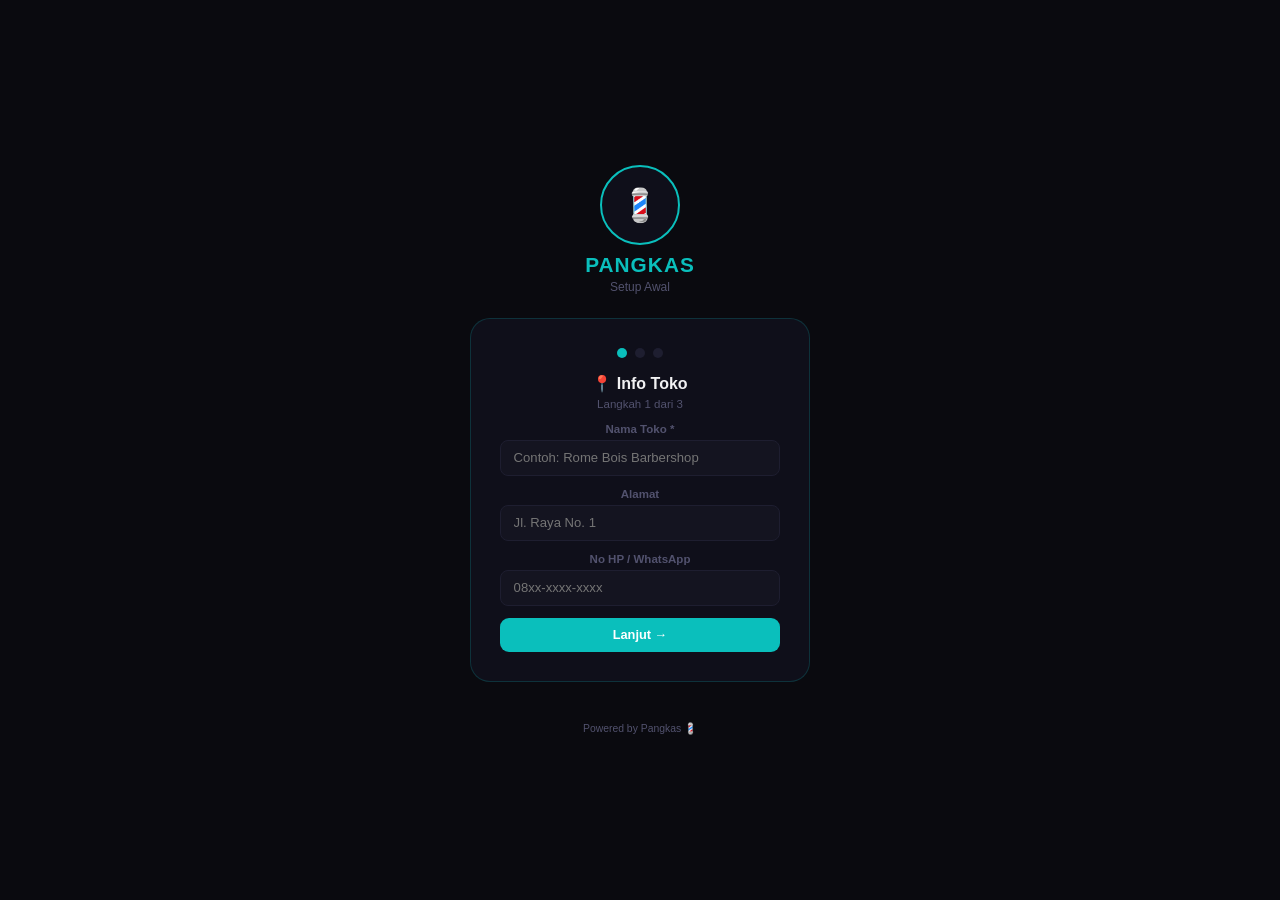
<file: index.html>
<!DOCTYPE html>
<html lang="id">
<head>
<meta charset="UTF-8">
<meta name="viewport" content="width=device-width, initial-scale=1.0, maximum-scale=1.0, user-scalable=no">
<meta name="apple-mobile-web-app-capable" content="yes">
<meta name="mobile-web-app-capable" content="yes">
<title>Pangkas</title>
<style>
*,*::before,*::after{box-sizing:border-box;margin:0;padding:0}
:root{
  --bg:#0a0a0f;--s1:#0f0f1a;--s2:#141420;--s3:#1a1a2a;--b1:#1e1e30;
  --teal:#0ABFBC;--teal2:#08a0a0;--teal3:rgba(10,191,188,.15);
  --ivory:#F1F1F3;--ash:#52526e;--sage:#10B981;--ember:#EF4444;--gold:#F59E0B;
  --rad:12px;
}
html,body{height:100%;font-family:'Segoe UI',sans-serif;background:var(--bg);color:var(--ivory);overflow:hidden}
body{display:flex;flex-direction:column}

/* ── SCROLLBAR ── */
::-webkit-scrollbar{width:4px}::-webkit-scrollbar-track{background:transparent}::-webkit-scrollbar-thumb{background:var(--b1);border-radius:4px}

/* ── LOGIN ── */
#login{position:fixed;inset:0;z-index:999;background:var(--bg);display:flex;align-items:center;justify-content:center;flex-direction:column;gap:1.5rem}
.login-logo{text-align:center}
.login-logo img{width:100px;height:100px;object-fit:contain;border-radius:50%;border:2px solid var(--teal);padding:8px;background:var(--s1)}
.login-logo .brand{font-size:1.3rem;font-weight:800;color:var(--teal);margin-top:.5rem;letter-spacing:.05em}
.login-logo .sub{font-size:.75rem;color:var(--ash);margin-top:.2rem}
.login-card{background:var(--s1);border:1px solid rgba(10,191,188,.2);border-radius:20px;padding:1.8rem;width:320px;text-align:center}
.login-card h3{font-size:1rem;margin-bottom:.3rem}
.login-card p{font-size:.75rem;color:var(--ash);margin-bottom:1.2rem}
.pin-display{display:flex;justify-content:center;gap:.5rem;margin-bottom:1rem}
.pin-dot{width:14px;height:14px;border-radius:50%;border:2px solid rgba(10,191,188,.4);background:transparent;transition:all .2s}
.pin-dot.filled{background:var(--teal);border-color:var(--teal);box-shadow:0 0 8px rgba(10,191,188,.5)}
.pin-grid{display:grid;grid-template-columns:repeat(3,1fr);gap:.5rem;max-width:220px;margin:0 auto}
.pin-btn{padding:.9rem;background:var(--s2);border:1px solid var(--b1);border-radius:10px;color:var(--ivory);font-size:1.1rem;font-weight:600;cursor:pointer;transition:all .18s}
.pin-btn:hover{background:var(--s3);border-color:rgba(10,191,188,.3)}
.pin-btn:active{transform:scale(.95);background:var(--teal3)}
.pin-btn.del{color:var(--ember)}
.login-err{color:var(--ember);font-size:.72rem;margin-top:.5rem;min-height:1em}

/* ── APP ── */
#app{display:none;flex-direction:column;height:100vh;height:100dvh}
.topbar{background:var(--s1);border-bottom:1px solid rgba(10,191,188,.15);padding:.6rem 1rem;display:flex;align-items:center;justify-content:space-between;flex-shrink:0}
.topbar-left{display:flex;align-items:center;gap:.6rem}
.topbar-logo{font-size:.9rem;font-weight:800;color:var(--teal);letter-spacing:.04em}
.topbar-user{font-size:.7rem;color:var(--ash);background:var(--s2);border:1px solid var(--b1);padding:.2rem .55rem;border-radius:20px}
.topbar-right{display:flex;gap:.4rem}
.tbtn{background:none;border:1px solid var(--b1);border-radius:8px;color:var(--ash);padding:.3rem .6rem;font-size:.72rem;cursor:pointer;transition:all .18s}
.tbtn:hover{border-color:rgba(10,191,188,.35);color:var(--ivory)}

/* ── NAV ── */
nav{background:var(--s1);border-bottom:1px solid rgba(255,255,255,.05);display:flex;overflow-x:auto;scrollbar-width:none;flex-shrink:0}
nav::-webkit-scrollbar{display:none}
.ntab{padding:.6rem .8rem;border:none;background:none;color:var(--ash);font-size:.75rem;font-weight:500;cursor:pointer;border-bottom:2px solid transparent;white-space:nowrap;transition:all .2s;display:flex;align-items:center;gap:.3rem}
.ntab:hover{color:var(--ivory)}
.ntab.on{color:var(--teal);border-bottom-color:var(--teal)}

/* ── PANELS ── */
.panels{flex:1;overflow:hidden}
.panel{display:none;height:100%;overflow-y:auto;padding:1rem}
.panel.on{display:block}

/* ── CARDS ── */
.card{background:var(--s1);border:1px solid var(--b1);border-radius:var(--rad);padding:1rem;margin-bottom:.75rem}
.card-title{font-size:.72rem;font-weight:700;color:var(--ash);text-transform:uppercase;letter-spacing:.08em;margin-bottom:.65rem;display:flex;align-items:center;justify-content:space-between}
.grid2{display:grid;grid-template-columns:1fr 1fr;gap:.75rem}
.grid3{display:grid;grid-template-columns:1fr 1fr 1fr;gap:.75rem}
.stat-card{background:var(--s2);border:1px solid var(--b1);border-radius:var(--rad);padding:.9rem;text-align:center}
.stat-val{font-size:1.6rem;font-weight:800;color:var(--teal);line-height:1}
.stat-lbl{font-size:.68rem;color:var(--ash);margin-top:.3rem}

/* ── BUTTONS ── */
.btn{padding:.6rem 1.1rem;border:none;border-radius:9px;font-size:.8rem;font-weight:600;cursor:pointer;transition:all .18s;font-family:inherit}
.btn-teal{background:var(--teal);color:#fff}.btn-teal:hover{background:var(--teal2);box-shadow:0 4px 16px rgba(10,191,188,.3)}
.btn-outline{background:none;border:1px solid var(--b1);color:var(--ash)}.btn-outline:hover{border-color:rgba(10,191,188,.35);color:var(--ivory)}
.btn-danger{background:rgba(239,68,68,.12);border:1px solid rgba(239,68,68,.3);color:#fca5a5}.btn-danger:hover{background:rgba(239,68,68,.2)}
.btn-sm{padding:.35rem .7rem;font-size:.72rem}
.btn-full{width:100%}

/* ── FORM ── */
.field{margin-bottom:.75rem}
.field label{display:block;font-size:.72rem;color:var(--ash);margin-bottom:.3rem;font-weight:600}
.finp{width:100%;padding:.6rem .8rem;background:var(--s2);border:1px solid var(--b1);border-radius:8px;color:var(--ivory);font-size:.82rem;font-family:inherit;outline:none;transition:border-color .2s}
.finp:focus{border-color:rgba(10,191,188,.5);background:rgba(10,191,188,.04)}
select.finp{cursor:pointer}

/* ── TABLE ── */
.tbl{width:100%;border-collapse:collapse;font-size:.78rem}
.tbl th{color:var(--ash);font-weight:600;text-align:left;padding:.4rem .6rem;border-bottom:1px solid var(--b1);font-size:.67rem;text-transform:uppercase;letter-spacing:.06em}
.tbl td{padding:.5rem .6rem;border-bottom:1px solid rgba(255,255,255,.04)}
.tbl tr:hover td{background:rgba(255,255,255,.02)}
.badge{display:inline-block;padding:.12rem .45rem;border-radius:20px;font-size:.62rem;font-weight:600}
.badge-teal{background:rgba(10,191,188,.12);color:var(--teal);border:1px solid rgba(10,191,188,.25)}
.badge-gold{background:rgba(245,158,11,.12);color:var(--gold);border:1px solid rgba(245,158,11,.25)}
.badge-red{background:rgba(239,68,68,.12);color:#fca5a5;border:1px solid rgba(239,68,68,.25)}
.badge-gray{background:rgba(255,255,255,.06);color:var(--ash);border:1px solid rgba(255,255,255,.1)}

/* ── MODAL ── */
.modal-overlay{position:fixed;inset:0;z-index:500;background:rgba(0,0,0,.7);display:none;align-items:center;justify-content:center;padding:1rem}
.modal-overlay.open{display:flex}
.modal{background:var(--s1);border:1px solid rgba(10,191,188,.2);border-radius:18px;padding:1.4rem;width:100%;max-width:420px;max-height:90vh;overflow-y:auto}
.modal h3{font-size:1rem;margin-bottom:1rem;display:flex;align-items:center;gap:.5rem}
.modal-footer{display:flex;gap:.5rem;margin-top:1rem;justify-content:flex-end}

/* ── KASIR ── */
.service-grid{display:grid;grid-template-columns:repeat(auto-fill,minmax(130px,1fr));gap:.5rem;margin-bottom:.75rem}
.svc-btn{padding:.7rem .5rem;background:var(--s2);border:1px solid var(--b1);border-radius:10px;cursor:pointer;text-align:center;transition:all .18s;position:relative}
.svc-btn:hover{border-color:rgba(10,191,188,.3);background:rgba(10,191,188,.05)}
.svc-btn.sel{background:rgba(10,191,188,.1);border-color:rgba(10,191,188,.5);box-shadow:0 0 12px rgba(10,191,188,.15)}
.svc-btn .svc-name{font-size:.78rem;font-weight:600;margin-bottom:.2rem}
.svc-btn .svc-price{font-size:.72rem;color:var(--teal)}
.svc-btn.bundle{border-color:rgba(245,158,11,.3);background:rgba(245,158,11,.05)}
.svc-btn.bundle .svc-name::before{content:'📦 ';font-size:.7rem}
.svc-btn .svc-qty{position:absolute;top:4px;right:6px;background:var(--teal);color:#fff;font-size:.6rem;font-weight:800;border-radius:10px;padding:.05rem .35rem}
.cart-item{display:flex;align-items:center;justify-content:space-between;padding:.4rem .6rem;background:var(--s2);border:1px solid var(--b1);border-radius:8px;margin-bottom:.3rem;font-size:.78rem}
.cart-total{font-size:1.1rem;font-weight:800;color:var(--teal);text-align:right;padding:.5rem 0}

/* ── APPOINTMENT ── */
.appt-slot{display:flex;align-items:center;gap:.6rem;padding:.55rem .7rem;background:var(--s2);border:1px solid var(--b1);border-radius:10px;margin-bottom:.4rem;cursor:pointer;transition:all .18s}
.appt-slot:hover{border-color:rgba(10,191,188,.3)}
.appt-time{font-size:.72rem;color:var(--teal);font-weight:700;min-width:42px;font-family:'Courier New',monospace}
.appt-info{flex:1}
.appt-name{font-size:.8rem;font-weight:600}
.appt-detail{font-size:.66rem;color:var(--ash)}

/* ── LAPORAN ── */
.period-tabs{display:flex;gap:.3rem;margin-bottom:.75rem}
.ptab{padding:.35rem .75rem;border:1px solid var(--b1);border-radius:20px;background:none;color:var(--ash);font-size:.72rem;cursor:pointer;transition:all .18s}
.ptab.on{background:rgba(10,191,188,.1);border-color:rgba(10,191,188,.4);color:var(--teal)}

/* ── STRUK PRINT ── */
@media print{
  body *{display:none!important}
  #struk-print{display:block!important;position:fixed;inset:0;z-index:9999;background:#fff;color:#000;padding:1rem;font-family:'Courier New',monospace;font-size:11px}
  #struk-print *{display:block!important}
}
#struk-print{display:none}
.struk-line{border-top:1px dashed #999;margin:.4rem 0}

/* ── APPOINTMENT CALENDAR ── */
.cal-header{display:flex;align-items:center;justify-content:space-between;margin-bottom:.75rem}
.cal-nav{background:none;border:1px solid var(--b1);border-radius:7px;color:var(--ash);padding:.3rem .7rem;cursor:pointer;font-size:.8rem}
.cal-nav:hover{border-color:rgba(10,191,188,.35);color:var(--ivory)}
.cal-days{display:grid;grid-template-columns:repeat(7,1fr);gap:.3rem;margin-bottom:.5rem}
.cal-day-lbl{text-align:center;font-size:.6rem;color:var(--ash);padding:.2rem}
.cal-day{text-align:center;padding:.5rem .2rem;border-radius:8px;cursor:pointer;font-size:.78rem;transition:all .18s;border:1px solid transparent}
.cal-day:hover{background:var(--s2)}
.cal-day.today{background:rgba(10,191,188,.12);border-color:rgba(10,191,188,.35);color:var(--teal);font-weight:700}
.cal-day.selected{background:var(--teal);color:#fff;font-weight:700}
.cal-day.has-appt::after{content:'•';display:block;font-size:.5rem;color:var(--teal);line-height:.5}
.cal-day.empty{cursor:default}

/* ── EMPTY STATE ── */
.empty-state{text-align:center;padding:2.5rem 1rem;color:var(--ash)}
.empty-state .ei{font-size:2.5rem;margin-bottom:.5rem}
.empty-state p{font-size:.8rem}

/* ── MEMBERSHIP ── */
.member-card{background:linear-gradient(135deg,rgba(10,191,188,.15),rgba(10,191,188,.05));border:1px solid rgba(10,191,188,.3);border-radius:14px;padding:1rem;position:relative;overflow:hidden}
.member-card::before{content:'';position:absolute;top:-20px;right:-20px;width:80px;height:80px;border-radius:50%;background:rgba(10,191,188,.1)}
.member-name{font-size:1rem;font-weight:800;margin-bottom:.2rem}
.member-visits{font-size:.72rem;color:var(--teal)}
.visit-dots{display:flex;gap:.3rem;flex-wrap:wrap;margin-top:.5rem}
.vdot{width:10px;height:10px;border-radius:50%;background:var(--b1);border:1px solid rgba(255,255,255,.1)}
.vdot.done{background:var(--teal);box-shadow:0 0 6px rgba(10,191,188,.4)}

.rp-val{font-size:clamp(.85rem,3vw,1.2rem)!important;word-break:break-all}

/* ── PAYMENT BUTTONS ── */
.disc-chip{display:inline-flex;align-items:center;padding:.28rem .55rem;border:1px solid rgba(255,255,255,.1);border-radius:16px;background:rgba(255,255,255,.03);cursor:pointer;font-size:.72rem;color:var(--ash);transition:all .15s;white-space:nowrap}
.disc-chip.on{background:rgba(10,191,188,.15);border-color:rgba(10,191,188,.5);color:var(--teal);font-weight:700}
.pay-btn{background:var(--s2);border:1px solid var(--b1);border-radius:12px;padding:.9rem .5rem;cursor:pointer;font-size:.78rem;font-weight:600;color:var(--ivory);transition:all .18s;text-align:center;font-family:inherit}
.pay-btn:hover{border-color:rgba(10,191,188,.3);background:rgba(10,191,188,.05)}
.pay-btn.pay-sel{background:rgba(10,191,188,.12);border-color:rgba(10,191,188,.5);box-shadow:0 0 14px rgba(10,191,188,.15)}

/* ── DEBT CARD ── */
.debt-card{background:var(--s2);border:1px solid rgba(239,68,68,.2);border-radius:12px;padding:.75rem;margin-bottom:.5rem;transition:all .2s}
.debt-card.paid{border-color:rgba(10,191,188,.2);opacity:.6}
.debt-name{font-size:.85rem;font-weight:700}
.debt-amount{font-size:1rem;font-weight:800;color:var(--ember)}
.debt-amount.paid{color:var(--sage)}
.debt-meta{font-size:.68rem;color:var(--ash);margin-top:.2rem}

/* ── ADMIN PIN SETUP ── */
.pin-user-row{display:flex;align-items:center;justify-content:space-between;padding:.5rem .6rem;background:var(--s2);border:1px solid var(--b1);border-radius:8px;margin-bottom:.3rem;font-size:.78rem}
/* ── BOTTOM NAV ── */
.bottom-nav{position:fixed;bottom:0;left:0;right:0;height:64px;background:rgba(15,15,26,.95);backdrop-filter:blur(12px);border-top:1px solid rgba(10,191,188,.1);display:flex;justify-content:space-around;align-items:center;z-index:100;padding-bottom:env(safe-area-inset-bottom)}
.bottom-nav .nav-item{display:flex;flex-direction:column;align-items:center;gap:2px;padding:6px 12px;border-radius:10px;cursor:pointer;transition:all .2s;color:var(--ash);min-width:56px;min-height:44px;justify-content:center}
.bottom-nav .nav-item.active{color:var(--teal)}
.bottom-nav .nav-item .nav-icon{font-size:20px}
.bottom-nav .nav-item .nav-label{font-size:.6rem;font-weight:600}
.panels{padding-bottom:72px!important}

/* ── TOAST ── */
.toast-container{position:fixed;top:16px;right:16px;z-index:9999;display:flex;flex-direction:column;gap:8px}
.toast{padding:10px 16px;border-radius:10px;font-size:.78rem;font-weight:600;color:#fff;animation:slideIn .3s ease;box-shadow:0 4px 16px rgba(0,0,0,.3)}
.toast-success{background:rgba(16,185,129,.9)}
.toast-error{background:rgba(239,68,68,.9)}
.toast-info{background:rgba(10,191,188,.9)}
@keyframes slideIn{from{transform:translateX(100%);opacity:0}to{transform:translateX(0);opacity:1}}

/* ── LAINNYA MENU ── */
.more-menu{padding:.5rem}
.more-item{display:flex;align-items:center;gap:.75rem;padding:.85rem 1rem;background:var(--s1);border:1px solid var(--b1);border-radius:12px;margin-bottom:.5rem;cursor:pointer;transition:all .18s}
.more-item:hover{border-color:rgba(10,191,188,.3);background:rgba(10,191,188,.04)}
.more-item .mi-icon{font-size:1.3rem;width:32px;text-align:center}
.more-item .mi-text{font-size:.82rem;font-weight:600}
.more-item .mi-desc{font-size:.68rem;color:var(--ash)}

/* hide old top nav */
nav#mainNav{display:none!important}
</style>
</head>
<body>

<!-- STRUK PRINT -->
<div id="struk-print"></div>

<!-- ONBOARDING -->
<div id="onboarding" style="display:none;position:fixed;inset:0;z-index:1000;background:var(--bg);align-items:center;justify-content:center;flex-direction:column;gap:1.5rem"></div>

<!-- LOGIN -->
<div id="login">
  <div class="login-logo">
    <div style="width:80px;height:80px;margin:0 auto;background:var(--s1);border-radius:50%;border:2px solid var(--teal);display:flex;align-items:center;justify-content:center;font-size:2rem">💈</div>
    <div class="brand" id="loginBrand">PANGKAS</div>
    <div class="sub">Barbershop Management</div>
  </div>
  <div class="login-card">
    <h3 id="login-title">Masukkan PIN</h3>
    <p id="login-sub">Masukkan PIN 4 digit kamu</p>
    <div class="pin-display" id="pinDisplay">
      <div class="pin-dot" id="pd0"></div>
      <div class="pin-dot" id="pd1"></div>
      <div class="pin-dot" id="pd2"></div>
      <div class="pin-dot" id="pd3"></div>
    </div>
    <div class="pin-grid">
      <button class="pin-btn" onclick="pinKey('1')">1</button>
      <button class="pin-btn" onclick="pinKey('2')">2</button>
      <button class="pin-btn" onclick="pinKey('3')">3</button>
      <button class="pin-btn" onclick="pinKey('4')">4</button>
      <button class="pin-btn" onclick="pinKey('5')">5</button>
      <button class="pin-btn" onclick="pinKey('6')">6</button>
      <button class="pin-btn" onclick="pinKey('7')">7</button>
      <button class="pin-btn" onclick="pinKey('8')">8</button>
      <button class="pin-btn" onclick="pinKey('9')">9</button>
      <button class="pin-btn btn-outline" onclick="pinClear()">C</button>
      <button class="pin-btn" onclick="pinKey('0')">0</button>
      <button class="pin-btn del" onclick="pinDel()">⌫</button>
    </div>
    <div class="login-err" id="loginErr"></div>
  </div>
</div>

<!-- APP -->
<!-- TOAST CONTAINER -->
<div class="toast-container" id="toastContainer"></div>

<div id="app">
  <div class="topbar">
    <div class="topbar-left">
      <div class="topbar-logo" id="topLogo">💈 PANGKAS</div>
      <div class="topbar-user" id="topUser">—</div>
    </div>
    <div class="topbar-right">
      <button class="tbtn" onclick="logout()">Keluar</button>
    </div>
  </div>
  <nav id="mainNav"></nav>
  <div class="panels" id="panels"></div>
</div>

<!-- MODAL CONTAINER -->
<div class="modal-overlay" id="modalOverlay" onclick="if(event.target===this)closeModal()">
  <div class="modal" id="modalBox"></div>
</div>

<!-- PRINT AREA -->
<script>
// ══════════════════════════════════════════════
// DATABASE (localStorage)
// ══════════════════════════════════════════════
const DB = {
  get(k){ try{return JSON.parse(localStorage.getItem('rb_'+k))||null}catch{return null} },
  set(k,v){ localStorage.setItem('rb_'+k,JSON.stringify(v)) },
  def(k,v){ if(!localStorage.getItem('rb_'+k)) DB.set(k,v) }
};

// ── SEED DEFAULT DATA ──
DB.def('users',[
  {id:'anang',name:'Anang',pin:'1234',role:'admin'},
]);
DB.def('services',[
  {id:'s1',name:'Potong Rambut',price:35000,active:true},
  {id:'s2',name:'Cukur Jenggot',price:20000,active:true},
  {id:'s3',name:'Cuci Rambut',price:15000,active:true},
  {id:'s4',name:'Potong + Cuci',price:45000,active:true,isBundle:true},
  {id:'s5',name:'Warna Rambut',price:100000,active:true},
  {id:'s6',name:'Hair Tonic',price:25000,active:true},
  {id:'s7',name:'Paket Lengkap',price:70000,active:true,isBundle:true},
  {id:'s8',name:'Creambath',price:50000,active:true},
]);
DB.def('transactions',[]);
DB.def('appointments',[]);
DB.def('members',[]);
DB.def('settings',{commission:40,memberVisits:10,memberReward:'1x Potong Gratis',shopName:'',shopAddress:'',shopPhone:'',shopTagline:'',queueEstimate:20});
DB.def('queue',[]);
DB.def('firstRun',true);
DB.def('expenses',[]);
DB.def('expense_categories',['Produk Rambut','Peralatan','Sewa','Listrik & Air','Gaji','Konsumsi','Lain-lain']);
DB.def('debts',[]);
DB.def('addons',[
  {id:'a1',name:'Pomade Gatsby',price:45000,stock:10,active:true},
  {id:'a2',name:'Shampo Makarizo',price:25000,stock:15,active:true},
  {id:'a3',name:'Hair Tonic',price:30000,stock:8,active:true},
  {id:'a4',name:'Wax Rambut',price:50000,stock:5,active:true},
]);

// ══════════════════════════════════════════════
// STATE
// ══════════════════════════════════════════════
let currentUser = null;
let pinBuffer = '';
let cart = [];
let cartBarber = '';
let calDate = new Date();

// ── HELPERS ──
function getShopName(){ const s=DB.get('settings')||{}; return s.shopName||'Pangkas'; }
function waLink(phone,msg){ const p=(phone||'').replace(/[^0-9]/g,'').replace(/^0/,'62'); return 'https://wa.me/'+p+'?text='+encodeURIComponent(msg); }

// ══════════════════════════════════════════════
// ONBOARDING (first run)
// ══════════════════════════════════════════════
function checkFirstRun(){
  const s=DB.get('settings')||{};
  if(DB.get('firstRun')===true && !s.shopName){
    document.getElementById('login').style.display='none';
    document.getElementById('app').style.display='none';
    document.getElementById('onboarding').style.display='flex';
    renderOnboarding();
    return true;
  }
  return false;
}

let obStep=1;
function renderOnboarding(){
  const el=document.getElementById('onboarding');
  const s=DB.get('settings')||{};
  el.innerHTML=`
  <div class="login-logo">
    <div style="width:80px;height:80px;margin:0 auto;background:var(--s1);border-radius:50%;border:2px solid var(--teal);display:flex;align-items:center;justify-content:center;font-size:2rem">💈</div>
    <div class="brand">PANGKAS</div>
    <div class="sub">Setup Awal</div>
  </div>
  <div class="login-card" style="width:340px">
    <div style="display:flex;justify-content:center;gap:.5rem;margin-bottom:1rem">
      <div style="width:10px;height:10px;border-radius:50%;background:${obStep>=1?'var(--teal)':'var(--b1)'}"></div>
      <div style="width:10px;height:10px;border-radius:50%;background:${obStep>=2?'var(--teal)':'var(--b1)'}"></div>
      <div style="width:10px;height:10px;border-radius:50%;background:${obStep>=3?'var(--teal)':'var(--b1)'}"></div>
    </div>
    ${obStep===1?`
      <h3>📍 Info Toko</h3>
      <p style="font-size:.72rem;color:var(--ash);margin-bottom:.8rem">Langkah 1 dari 3</p>
      <div class="field"><label>Nama Toko *</label><input class="finp" id="ob-name" placeholder="Contoh: Rome Bois Barbershop" value="${s.shopName||''}"></div>
      <div class="field"><label>Alamat</label><input class="finp" id="ob-addr" placeholder="Jl. Raya No. 1" value="${s.shopAddress||''}"></div>
      <div class="field"><label>No HP / WhatsApp</label><input class="finp" id="ob-phone" placeholder="08xx-xxxx-xxxx" value="${s.shopPhone||''}"></div>
      <button class="btn btn-teal btn-full" onclick="obNext1()">Lanjut →</button>
    `:''}
    ${obStep===2?`
      <h3>✂️ Layanan</h3>
      <p style="font-size:.72rem;color:var(--ash);margin-bottom:.8rem">Langkah 2 — layanan default sudah disiapkan, bisa diedit nanti di Admin</p>
      <div style="text-align:left">
      ${(DB.get('services')||[]).map(s=>`<div style="display:flex;justify-content:space-between;padding:.3rem 0;font-size:.8rem;border-bottom:1px solid rgba(255,255,255,.04)"><span>${s.name}</span><span style="color:var(--teal)">${rp(s.price)}</span></div>`).join('')}
      </div>
      <div style="display:flex;gap:.5rem;margin-top:1rem">
        <button class="btn btn-outline" onclick="obStep=1;renderOnboarding()">← Kembali</button>
        <button class="btn btn-teal" style="flex:1" onclick="obStep=3;renderOnboarding()">Lanjut →</button>
      </div>
    `:''}
    ${obStep===3?`
      <h3>👤 Admin Pertama</h3>
      <p style="font-size:.72rem;color:var(--ash);margin-bottom:.8rem">Langkah 3 — buat akun admin</p>
      <div class="field"><label>Nama</label><input class="finp" id="ob-admin-name" placeholder="Nama kamu" value="Admin"></div>
      <div class="field"><label>PIN (4 digit)</label><input class="finp" id="ob-admin-pin" type="number" maxlength="4" placeholder="1234"></div>
      <div style="display:flex;gap:.5rem;margin-top:1rem">
        <button class="btn btn-outline" onclick="obStep=2;renderOnboarding()">← Kembali</button>
        <button class="btn btn-teal" style="flex:1" onclick="obFinish()">Mulai Pangkas! 🚀</button>
      </div>
    `:''}
  </div>
  <div style="font-size:.65rem;color:var(--ash);margin-top:1rem">Powered by Pangkas 💈</div>`;
}

function obNext1(){
  const name=document.getElementById('ob-name')?.value?.trim();
  if(!name){alert('Nama toko wajib diisi');return;}
  const s=DB.get('settings')||{};
  s.shopName=name;
  s.shopAddress=document.getElementById('ob-addr')?.value?.trim()||'';
  s.shopPhone=document.getElementById('ob-phone')?.value?.trim()||'';
  DB.set('settings',s);
  obStep=2;renderOnboarding();
}

function obFinish(){
  const name=document.getElementById('ob-admin-name')?.value?.trim()||'Admin';
  const pin=String(document.getElementById('ob-admin-pin')?.value||'').trim();
  if(pin.length!==4){alert('PIN harus 4 digit');return;}
  const users=DB.get('users')||[];
  // Replace default user or add new
  const existing=users.findIndex(u=>u.id==='anang');
  const newUser={id:'admin-'+Date.now(),name,pin,role:'admin'};
  if(existing>=0) users[existing]=newUser; else users.push(newUser);
  DB.set('users',users);
  DB.set('firstRun',false);
  document.getElementById('onboarding').style.display='none';
  document.getElementById('login').style.display='flex';
  // Update login screen brand
  updateLoginBrand();
}

function updateLoginBrand(){
  const el=document.getElementById('loginBrand');
  if(el) el.textContent=getShopName().toUpperCase();
  const logo=document.getElementById('topLogo');
  if(logo) logo.textContent='💈 '+getShopName();
}

// ══════════════════════════════════════════════
// LOGIN
// ══════════════════════════════════════════════
// Check first run on load
if(!checkFirstRun()){
  updateLoginBrand();
}

function pinKey(k){
  if(pinBuffer.length>=4) return;
  pinBuffer+=k;
  updatePinDots();
  if(pinBuffer.length===4) setTimeout(tryLogin,200);
}
function pinDel(){ pinBuffer=pinBuffer.slice(0,-1); updatePinDots(); }
function pinClear(){ pinBuffer=''; updatePinDots(); document.getElementById('loginErr').textContent=''; }
function updatePinDots(){
  for(let i=0;i<4;i++){
    document.getElementById('pd'+i).classList.toggle('filled',i<pinBuffer.length);
  }
}
function tryLogin(){
  const users = DB.get('users')||[];
  const u = users.find(x=>x.pin===pinBuffer);
  if(u){
    currentUser=u;
    document.getElementById('login').style.display='none';
    document.getElementById('app').style.display='flex';
    document.getElementById('topUser').textContent=u.name+(u.role==='admin'?' 👑':'');
    buildNav();
    showTab('home');
  } else {
    document.getElementById('loginErr').textContent='PIN salah, coba lagi';
    pinBuffer='';
    updatePinDots();
    setTimeout(()=>document.getElementById('loginErr').textContent='',2000);
  }
}
function logout(){
  currentUser=null; pinBuffer=''; updatePinDots();
  document.getElementById('app').style.display='none';
  document.getElementById('login').style.display='flex';
}

// ══════════════════════════════════════════════
// NAVIGATION
// ══════════════════════════════════════════════
const TABS_ALL   = [{id:'home',icon:'🏠',label:'Home'},{id:'kasir',icon:'💰',label:'Kasir'},{id:'antrian',icon:'📋',label:'Antrian'},{id:'janji',icon:'📅',label:'Janji'},{id:'member',icon:'👥',label:'Member'},{id:'birthday',icon:'🎂',label:'Ultah'},{id:'laporan',icon:'📊',label:'Laporan'},{id:'hutang',icon:'📒',label:'Hutang'},{id:'belanja',icon:'🛒',label:'Belanja'},{id:'admin',icon:'⚙️',label:'Admin'}];
const TABS_BARBER= [{id:'home',icon:'🏠',label:'Home'},{id:'kasir',icon:'💰',label:'Kasir'},{id:'antrian',icon:'📋',label:'Antrian'},{id:'janji',icon:'📅',label:'Janji'}];

function buildNav(){
  const tabs = currentUser.role==='admin'?TABS_ALL:TABS_BARBER;
  const nav=document.getElementById('mainNav');
  const panels=document.getElementById('panels');
  nav.innerHTML=''; panels.innerHTML='';
  tabs.forEach(t=>{
    const btn=document.createElement('button');
    btn.className='ntab'; btn.id='tab-'+t.id;
    btn.innerHTML=t.icon+' '+t.label;
    btn.onclick=()=>showTab(t.id);
    nav.appendChild(btn);
    const p=document.createElement('div');
    p.className='panel'; p.id='panel-'+t.id;
    panels.appendChild(p);
  });
}

function showTab(id){
  document.querySelectorAll('.ntab').forEach(b=>b.classList.remove('on'));
  document.querySelectorAll('.panel').forEach(p=>p.classList.remove('on'));
  // Always reset cart when switching to kasir
  if(id==='kasir'){ cart=[]; selectedPayMethod=null; }
  const tb=document.getElementById('tab-'+id);
  const pb=document.getElementById('panel-'+id);
  if(tb) tb.classList.add('on');
  if(pb){ pb.classList.add('on'); renderPanel(id); }
}

function renderPanel(id){
  const el=document.getElementById('panel-'+id);
  if(!el) return;
  if(id==='home') renderHome(el);
  else if(id==='kasir') renderKasir(el);
  else if(id==='antrian') renderAntrian(el);
  else if(id==='janji') renderJanji(el);
  else if(id==='member') renderMember(el);
  else if(id==='birthday') renderBirthday(el);
  else if(id==='laporan') renderLaporan(el);
  else if(id==='hutang') renderHutang(el);
  else if(id==='belanja') renderBelanja(el);
  else if(id==='admin') renderAdmin(el);
}

// ══════════════════════════════════════════════
// ══════════════════════════════════════════════
// HOME DASHBOARD
// ══════════════════════════════════════════════
function renderHome(el){
  const txs=DB.get('transactions')||[];
  const now=new Date();
  const todayTx=txs.filter(t=>{const d=new Date(t.date);return d.toDateString()===now.toDateString()});
  const paidToday=todayTx.filter(t=>!t.isHutang);
  const totalToday=paidToday.reduce((a,t)=>a+t.total,0);
  const queue=DB.get('queue')||[];
  const activeQueue=queue.filter(q=>q.status==='waiting'||q.status==='serving');
  const members=DB.get('members')||[];
  const settings=DB.get('settings')||{};
  const commToday=paidToday.reduce((a,t)=>a+t.commission,0);

  el.innerHTML=`
  <div class="card">
    <div class="card-title">📊 Dashboard — ${now.toLocaleDateString('id-ID',{weekday:'long',day:'numeric',month:'long',year:'numeric'})}</div>
    <div class="grid2" style="margin-bottom:.5rem">
      <div class="stat-card"><div class="stat-val rp-val">${rp(totalToday)}</div><div class="stat-lbl">Pendapatan Hari Ini</div></div>
      <div class="stat-card"><div class="stat-val">${todayTx.length}</div><div class="stat-lbl">Transaksi</div></div>
    </div>
    <div class="grid3">
      <div class="stat-card"><div class="stat-val" style="color:var(--gold)">${activeQueue.length}</div><div class="stat-lbl">Antrian Aktif</div></div>
      <div class="stat-card"><div class="stat-val">${members.length}</div><div class="stat-lbl">Member</div></div>
      <div class="stat-card"><div class="stat-val rp-val" style="font-size:1rem">${rp(commToday)}</div><div class="stat-lbl">Komisi Hari Ini</div></div>
    </div>
  </div>
  <div class="card">
    <div class="card-title">⚡ Aksi Cepat</div>
    <div class="grid2">
      <button class="btn btn-teal btn-full" onclick="showTab('kasir')">💰 Transaksi Baru</button>
      <button class="btn btn-outline btn-full" onclick="showTab('antrian')">📋 Tambah Antrian</button>
    </div>
  </div>
  ${todayTx.length>0?`
  <div class="card">
    <div class="card-title">🕐 Transaksi Terakhir</div>
    <table class="tbl">
      <thead><tr><th>Waktu</th><th>Customer</th><th>Total</th><th>Bayar</th></tr></thead>
      <tbody>${[...todayTx].reverse().slice(0,5).map(t=>`
      <tr>
        <td style="font-family:monospace;font-size:.68rem">${new Date(t.date).toLocaleTimeString('id-ID',{hour:'2-digit',minute:'2-digit'})}</td>
        <td>${t.customer}</td>
        <td style="color:${t.isHutang?'var(--ember)':'var(--teal)'};font-weight:600">${rp(t.total)}</td>
        <td><span class="badge badge-${t.isHutang?'red':t.payMethod==='qris'?'teal':t.payMethod==='tf'?'gold':'gray'}">${t.isHutang?'Hutang':t.payMethod==='qris'?'QRIS':t.payMethod==='tf'?'TF':'Cash'}</span></td>
      </tr>`).join('')}</tbody>
    </table>
  </div>`:'<div class="card"><div class="empty-state"><div class="ei">☀️</div><p>Belum ada transaksi hari ini</p></div></div>'}
  ${settings.shopName?'':'<div class="card" style="border-color:rgba(245,158,11,.3)"><div style="display:flex;align-items:center;gap:.5rem;font-size:.78rem;color:var(--gold)">⚠️ Nama toko belum diatur — buka Admin → Info Toko</div></div>'}`;
}

// ══════════════════════════════════════════════
// ANTRIAN / QUEUE
// ══════════════════════════════════════════════
function renderAntrian(el){
  // Auto-reset: clear old queue items
  let queue=DB.get('queue')||[];
  const today=new Date().toDateString();
  queue=queue.filter(q=>new Date(q.createdAt).toDateString()===today || q.status==='waiting' || q.status==='serving');
  DB.set('queue',queue);

  const waiting=queue.filter(q=>q.status==='waiting');
  const serving=queue.filter(q=>q.status==='serving');
  const done=queue.filter(q=>q.status==='done');
  const settings=DB.get('settings')||{queueEstimate:20};
  const est=settings.queueEstimate||20;

  el.innerHTML=`
  <div class="card">
    <div class="card-title">📋 Antrian Hari Ini
      <button class="btn btn-teal btn-sm" onclick="openAddQueue()">+ Walk-in</button>
    </div>
    <div class="grid3" style="margin-bottom:.75rem">
      <div class="stat-card"><div class="stat-val" style="color:var(--gold)">${waiting.length}</div><div class="stat-lbl">Menunggu</div></div>
      <div class="stat-card"><div class="stat-val" style="color:var(--teal)">${serving.length}</div><div class="stat-lbl">Dilayani</div></div>
      <div class="stat-card"><div class="stat-val" style="color:var(--ash)">${done.length}</div><div class="stat-lbl">Selesai</div></div>
    </div>
    ${waiting.length===0&&serving.length===0?'<div class="empty-state"><div class="ei">📋</div><p>Belum ada antrian</p></div>':''}
    ${serving.map(q=>`
    <div style="background:rgba(10,191,188,.08);border:1px solid rgba(10,191,188,.3);border-radius:12px;padding:.75rem;margin-bottom:.5rem">
      <div style="display:flex;justify-content:space-between;align-items:center">
        <div>
          <span style="font-size:1.3rem;font-weight:800;color:var(--teal);margin-right:.5rem">#${q.number}</span>
          <span style="font-weight:700">${q.name}</span>
          <span class="badge badge-teal" style="margin-left:.3rem">Dilayani</span>
        </div>
        <button class="btn btn-sm btn-teal" onclick="queueDone('${q.id}')">✅ Selesai</button>
      </div>
      <div style="font-size:.72rem;color:var(--ash);margin-top:.3rem">✂️ ${q.service} · 🧑 ${q.barber||'-'}</div>
    </div>`).join('')}
    ${waiting.map((q,i)=>`
    <div style="background:var(--s2);border:1px solid var(--b1);border-radius:12px;padding:.75rem;margin-bottom:.5rem">
      <div style="display:flex;justify-content:space-between;align-items:center">
        <div>
          <span style="font-size:1.3rem;font-weight:800;color:var(--gold);margin-right:.5rem">#${q.number}</span>
          <span style="font-weight:700">${q.name}</span>
          <span class="badge badge-gold" style="margin-left:.3rem">Menunggu</span>
          <span style="font-size:.68rem;color:var(--ash);margin-left:.3rem">~${(i+1)*est} mnt</span>
        </div>
        <div style="display:flex;gap:.3rem">
          <button class="btn btn-sm btn-teal" onclick="queueServe('${q.id}')">Mulai</button>
          <button class="btn btn-sm btn-danger" onclick="queueCancel('${q.id}')">Batal</button>
        </div>
      </div>
      <div style="font-size:.72rem;color:var(--ash);margin-top:.3rem">✂️ ${q.service}</div>
    </div>`).join('')}
  </div>
  ${done.length>0?`
  <div class="card">
    <div class="card-title" style="color:var(--ash)">✅ Selesai Hari Ini (${done.length})</div>
    ${done.map(q=>`<div style="display:flex;justify-content:space-between;padding:.3rem 0;border-bottom:1px solid rgba(255,255,255,.04);font-size:.78rem;opacity:.5"><span>#${q.number} ${q.name} — ${q.service}</span><span>${new Date(q.doneAt||q.createdAt).toLocaleTimeString('id-ID',{hour:'2-digit',minute:'2-digit'})}</span></div>`).join('')}
  </div>`:''}`;
}

function openAddQueue(){
  const svcs=(DB.get('services')||[]).filter(s=>s.active);
  openModal(`<h3>📋 Tambah Antrian</h3>
    <div class="field"><label>Nama Customer</label><input class="finp" id="q-name" placeholder="Nama"></div>
    <div class="field"><label>Layanan</label><select class="finp" id="q-svc">${svcs.map(s=>`<option value="${s.name}">${s.name}</option>`).join('')}</select></div>
    <div class="modal-footer">
      <button class="btn btn-outline" onclick="closeModal()">Batal</button>
      <button class="btn btn-teal" onclick="saveQueue()">Tambah</button>
    </div>`);
}

function saveQueue(){
  const name=document.getElementById('q-name')?.value?.trim();
  const svc=document.getElementById('q-svc')?.value;
  if(!name){alert('Nama wajib diisi');return;}
  const queue=DB.get('queue')||[];
  const todayQueue=queue.filter(q=>new Date(q.createdAt).toDateString()===new Date().toDateString());
  const nextNum=(todayQueue.length>0?Math.max(...todayQueue.map(q=>q.number||0)):0)+1;
  queue.push({id:'q-'+Date.now(),name,service:svc,number:nextNum,status:'waiting',barber:'',createdAt:new Date().toISOString()});
  DB.set('queue',queue);
  closeModal();
  renderAntrian(document.getElementById('panel-antrian'));
}

function queueServe(id){
  const queue=DB.get('queue')||[];
  const q=queue.find(x=>x.id===id);
  if(q) q.status='serving';
  DB.set('queue',queue);
  renderAntrian(document.getElementById('panel-antrian'));
}

function queueDone(id){
  const queue=DB.get('queue')||[];
  const q=queue.find(x=>x.id===id);
  if(q){q.status='done';q.doneAt=new Date().toISOString();}
  DB.set('queue',queue);
  renderAntrian(document.getElementById('panel-antrian'));
}

function queueCancel(id){
  if(!confirm('Hapus dari antrian?')) return;
  DB.set('queue',(DB.get('queue')||[]).filter(q=>q.id!==id));
  renderAntrian(document.getElementById('panel-antrian'));
}

// ══════════════════════════════════════════════
// KASIR
// ══════════════════════════════════════════════
function renderKasir(el){
  const svcs=(DB.get('services')||[]).filter(s=>s.active);
  const users=DB.get('users')||[];
  const barbers=users;
  el.innerHTML=`
  <div class="card">
    <div class="card-title">Pilih Layanan</div>
    <div class="service-grid" id="svcGrid"></div>
  </div>
  <div class="card">
    <div class="card-title">Add-ons & Produk</div>
    <div class="service-grid" id="addonGrid"></div>
  </div>
  <div class="card">
    <div class="card-title">Detail Transaksi
      <button class="btn btn-outline btn-sm" onclick="clearCart()">Bersihkan</button>
    </div>
    <div class="field">
      <label>Nama Customer</label>
      <input class="finp" id="custName" placeholder="Nama customer (opsional)">
    </div>
    <div class="field">
      <label>Barber</label>
      <select class="finp" id="barberSel">
        ${barbers.map(b=>`<option value="${b.id}">${b.name}</option>`).join('')}
      </select>
    </div>
    <div id="cartList"></div>
    <div id="discountArea" style="display:flex;flex-wrap:wrap;gap:.3rem;margin-bottom:.5rem">
      <div class="disc-chip on" onclick="setDiscount(0,'none')">Tanpa Diskon</div>
      <div class="disc-chip" onclick="setDiscount(10,'pct')">10%</div>
      <div class="disc-chip" onclick="setDiscount(20,'pct')">20%</div>
      <div class="disc-chip" onclick="setDiscount(50,'pct')">50%</div>
      <div class="disc-chip" onclick="promptCustomDiscount()">Custom</div>
    </div>
    <div class="cart-total" id="cartTotal">Total: Rp 0</div>
    <div id="sepertibiasa" style="display:none;margin-bottom:.3rem"><button class="btn btn-outline btn-full" onclick="loadLastOrder()" style="border-color:rgba(10,191,188,.3)">🔄 Seperti Biasa</button></div>
    <button class="btn btn-teal btn-full" onclick="checkout()" style="margin-top:.3rem">💳 Bayar & Cetak Struk</button>
  </div>`;
  cart=[];
  selectedPayMethod=null;
  renderSvcGrid();
  renderAddonGrid();
  renderCart();
}

function renderSvcGrid(){
  const svcs=(DB.get('services')||[]).filter(s=>s.active);
  const grid=document.getElementById('svcGrid');
  if(!grid) return;
  grid.innerHTML='';
  svcs.forEach(s=>{
    const qty=cart.filter(c=>c.id===s.id).length;
    const btn=document.createElement('div');
    btn.className='svc-btn'+(qty>0?' sel':'')+(s.isBundle?' bundle':'');
    btn.innerHTML=(qty>0?`<div class="svc-qty">${qty}</div>`:'')+
      `<div class="svc-name">${s.name}</div><div class="svc-price">${rp(s.price)}</div>`;
    btn.onclick=()=>{ cart.push({id:s.id,name:s.name,price:s.price}); renderSvcGrid(); renderCart(); };
    grid.appendChild(btn);
  });
}

function renderAddonGrid(){
  const addons=(DB.get('addons')||[]).filter(a=>a.active);
  const grid=document.getElementById('addonGrid');
  if(!grid) return;
  grid.innerHTML='';
  if(addons.length===0){
    grid.innerHTML='<div style="color:var(--ash);font-size:.75rem;padding:.3rem">Belum ada produk add-on</div>';
    return;
  }
  addons.forEach(a=>{
    const qty=cart.filter(c=>c.id==='ao-'+a.id).length;
    const inCartNow=cart.filter(c=>c.addonId===a.id).length;
    const stockLimit=a.stock!=null?a.stock:999;
    const outOfStock=(a.stock!==undefined&&a.stock<=0)||(inCartNow>=stockLimit&&stockLimit<999);
    const btn=document.createElement('div');
    btn.className='svc-btn'+(qty>0?' sel':'')+(outOfStock?' disabled':'');
    btn.style.opacity=outOfStock?'0.4':'1';
    const stockColor = outOfStock ? '#fca5a5' : '#52526e';
    const stockVal = a.stock != null ? a.stock : '~';
    btn.innerHTML = (qty > 0 ? '<div class="svc-qty">'+qty+'</div>' : '') +
      '<div class="svc-name">'+a.name+'</div>' +
      '<div class="svc-price">'+rp(a.price)+'</div>' +
      '<div style="font-size:.6rem;color:'+stockColor+';margin-top:2px">Stok: '+(stockLimit<999?Math.max(0,stockLimit-inCartNow)+'/'+stockLimit:stockVal)+'</div>';
    if(!outOfStock){
      btn.onclick=()=>{
        // Count how many of this addon already in cart
        const inCart=cart.filter(c=>c.addonId===a.id).length;
        const stock=a.stock!=null?a.stock:999;
        if(inCart>=stock){
          // Flash the button red briefly
          btn.style.borderColor='var(--ember)';
          btn.style.background='rgba(239,68,68,.12)';
          setTimeout(()=>{ btn.style.borderColor=''; btn.style.background=''; },800);
          return;
        }
        cart.push({id:'ao-'+a.id+'-'+Date.now(),name:a.name,price:a.price,isAddon:true,addonId:a.id});
        renderAddonGrid(); renderCart(); // re-render so button greyed if now at stock limit
      };
    }
    grid.appendChild(btn);
  });
}

function renderCart(){
  const list=document.getElementById('cartList');
  const totalEl=document.getElementById('cartTotal');
  if(!list) return;
  list.innerHTML='';
  const grouped={};
  cart.forEach(c=>{ grouped[c.id]=grouped[c.id]||{...c,qty:0}; grouped[c.id].qty++; });
  Object.values(grouped).forEach(c=>{
    const d=document.createElement('div');
    d.className='cart-item';
    const left=document.createElement('span');
    left.textContent=c.name+' x'+c.qty;
    const right=document.createElement('div');
    right.style.cssText='display:flex;align-items:center;gap:.5rem';
    const price=document.createElement('span');
    price.style.color='var(--teal)';
    price.textContent=rp(c.price*c.qty);
    const btn=document.createElement('button');
    btn.style.cssText='background:none;border:none;color:var(--ember);cursor:pointer;font-size:.9rem';
    btn.textContent='✕';
    btn.onclick=()=>{ removeFromCart(c.id); };
    right.appendChild(price); right.appendChild(btn);
    d.appendChild(left); d.appendChild(right);
    list.appendChild(d);
  });
  const total=cart.reduce((a,c)=>a+c.price,0);
  if(totalEl) totalEl.textContent='Total: '+rp(total);
}

function removeFromCart(id){
  const idx=cart.findLastIndex(c=>c.id===id);
  if(idx>=0) cart.splice(idx,1);
  renderSvcGrid(); renderCart();
}
function clearCart(){ cart=[]; renderSvcGrid(); renderCart(); }

function checkout(){
  if(cart.length===0){ alert('Pilih layanan dulu!'); return; }
  const name=document.getElementById('custName')?.value?.trim()||'Pelanggan';
  const barberId=document.getElementById('barberSel')?.value;
  const subtotal=cart.reduce((a,c)=>a+c.price,0);
  const disc=currentDiscount;
  const discAmount=disc.type==='pct'?Math.round(subtotal*(disc.value/100)):Math.min(disc.value,subtotal);
  const total=subtotal-discAmount;
  // Show payment method modal using DOM
  const box = document.getElementById('modalBox');
  const methods = [
    {id:'cash', icon:'\u{1F4B5}', label:'Cash', color:''},
    {id:'tf',   icon:'\u{1F3E6}', label:'Transfer', color:''},
    {id:'qris', icon:'\u{1F4F1}', label:'QRIS', color:''},
    {id:'hutang',icon:'\u{1F4D2}',label:'Hutang', color:'var(--ember)'}
  ];
  box.innerHTML = '';
  const h3 = document.createElement('h3');
  h3.textContent = 'Metode Pembayaran';
  box.appendChild(h3);
  const sub = document.createElement('div');
  sub.style.cssText = 'font-size:.85rem;color:var(--ash);margin-bottom:1rem';
  sub.innerHTML = (discAmount>0?'<div style="font-size:.72rem;text-decoration:line-through;color:var(--ash)">'+rp(subtotal)+'</div><div style="font-size:.68rem;color:var(--sage)">Diskon: -'+rp(discAmount)+'</div>':'')+'Total: <strong style="color:var(--teal);font-size:1.1rem">'+rp(total)+'</strong>';
  box.appendChild(sub);
  const grid = document.createElement('div');
  grid.style.cssText = 'display:grid;grid-template-columns:1fr 1fr;gap:.5rem;margin-bottom:1rem';
  methods.forEach(function(m){
    const btn = document.createElement('button');
    btn.className = 'pay-btn';
    btn.id = 'pay-'+m.id;
    if(m.color) btn.style.color = m.color;
    btn.innerHTML = '<div style="font-size:1.3rem">'+m.icon+'</div><div>'+m.label+'</div>';
    btn.onclick = function(){ selectPay(m.id); };
    grid.appendChild(btn);
  });
  box.appendChild(grid);
  const noteDiv = document.createElement('div');
  noteDiv.id = 'hutang-note';
  noteDiv.style.display = 'none';
  noteDiv.innerHTML = '<div class="field"><label>Catatan Hutang (opsional)</label><input class="finp" id="debt-note" placeholder="Bayar Jumat depan"></div>';
  box.appendChild(noteDiv);
  const footer = document.createElement('div');
  footer.className = 'modal-footer';
  const cancelBtn = document.createElement('button');
  cancelBtn.className = 'btn btn-outline';
  cancelBtn.textContent = 'Batal';
  cancelBtn.onclick = closeModal;
  const confirmBtn = document.createElement('button');
  confirmBtn.className = 'btn btn-teal';
  confirmBtn.id = 'confirmPayBtn';
  confirmBtn.textContent = 'Konfirmasi';
  confirmBtn.disabled = true;
  confirmBtn.onclick = confirmCheckout;
  footer.appendChild(cancelBtn);
  footer.appendChild(confirmBtn);
  box.appendChild(footer);
  document.getElementById('modalOverlay').classList.add('open');
}

let selectedPayMethod = null;
let discountMode = 'none'; // 'none' | 'pct' | 'rp'
let discountVal = 0;       // percentage or rp amount
let discountType = 'pct';  // for custom: 'pct' or 'rp'
let rewardClaimed = false;

function setDisc(mode, val){
  // Reset all chips
  ['dc-none','dc-10','dc-20','dc-50','dc-custom'].forEach(id=>{
    const el=document.getElementById(id);
    if(el) el.classList.remove('on');
  });
  const customInp=document.getElementById('discCustomInput');
  const preview=document.getElementById('discPreview');
  if(mode==='none'){
    discountMode='none'; discountVal=0;
    document.getElementById('dc-none')?.classList.add('on');
    if(customInp) customInp.style.display='none';
    if(preview) preview.style.display='none';
  } else if(mode==='pct'){
    discountMode='pct'; discountVal=val;
    document.getElementById('dc-'+val)?.classList.add('on');
    if(customInp) customInp.style.display='none';
    updateDiscPreview();
  } else if(mode==='custom'){
    discountMode='custom'; discountVal=0;
    document.getElementById('dc-custom')?.classList.add('on');
    if(customInp) customInp.style.display='flex';
    const v=document.getElementById('discCustomVal');
    if(v) v.value='';
  }
  renderCart();
}

function setDiscType(type){
  discountType=type;
  ['dc-type-pct','dc-type-rp'].forEach(id=>document.getElementById(id)?.classList.remove('on'));
  document.getElementById('dc-type-'+type)?.classList.add('on');
  calcDisc();
}

function calcDisc(){
  const v=parseInt(document.getElementById('discCustomVal')?.value)||0;
  discountVal=v;
  updateDiscPreview();
  renderCart();
}

function getDiscountAmount(subtotal){
  if(discountMode==='none') return 0;
  if(rewardClaimed) return 0; // reward handles its own discount
  if(discountMode==='pct') return Math.round(subtotal*(discountVal/100));
  if(discountMode==='custom'){
    if(discountType==='pct') return Math.round(subtotal*(discountVal/100));
    return Math.min(discountVal, subtotal);
  }
  return 0;
}

function updateDiscPreview(){
  const preview=document.getElementById('discPreview');
  if(!preview) return;
  const subtotal=cart.reduce((a,c)=>a+c.price,0);
  const disc=getDiscountAmount(subtotal);
  if(disc>0){
    preview.style.display='block';
    preview.textContent='Diskon: -'+rp(disc)+' → Total: '+rp(subtotal-disc);
  } else preview.style.display='none';
}

function claimReward(){
  const custName=document.getElementById('custName')?.value?.trim();
  if(!custName) return;
  const members=DB.get('members')||[];
  const m=members.find(x=>x.name.toLowerCase()===custName.toLowerCase());
  if(!m) return;
  const settings=DB.get('settings')||{memberVisits:10};
  const target=settings.memberVisits||10;
  const cycleProgress=(m.visits||0)%target;
  if(cycleProgress!==0&&(m.visits||0)<target) return;
  rewardClaimed=true;
  // Visual feedback
  const btn=document.querySelector('#rewardAlert button');
  if(btn){btn.textContent='✅ Diklaim!';btn.disabled=true;}
  renderCart();
}

function resetPromo(){
  discountMode='none'; discountVal=0; discountType='pct'; rewardClaimed=false;
  setDisc('none',0);
}
function selectPay(method){
  selectedPayMethod=method;
  document.querySelectorAll('.pay-btn').forEach(b=>b.classList.remove('pay-sel'));
  document.getElementById('pay-'+method)?.classList.add('pay-sel');
  document.getElementById('confirmPayBtn').disabled=false;
  document.getElementById('hutang-note').style.display=method==='hutang'?'block':'none';
}

function confirmCheckout(){
  if(!selectedPayMethod) return;
  const name=document.getElementById('custName')?.value?.trim()||'Pelanggan';
  const barberId=document.getElementById('barberSel')?.value;
  const barbers=DB.get('users')||[];
  const barber=barbers.find(b=>b.id===barberId)||{name:barberId};
  const settings=DB.get('settings')||{commission:40};
  const total=cart.reduce((a,c)=>a+c.price,0);
  const isHutang=selectedPayMethod==='hutang';
  const commission=isHutang?0:Math.round(total*settings.commission/100);
  const debtNote=document.getElementById('debt-note')?.value?.trim()||'';
  const tx={
    id:'tx-'+Date.now(),
    date:new Date().toISOString(),
    customer:name,
    barber:barber.name,
    barberId,
    items:[...cart],
    total,
    commission,
    payMethod:selectedPayMethod,
    isHutang
  };
  // Save transaction (hutang = 0 commission, mark as unpaid)
  const txs=DB.get('transactions')||[];
  txs.push(tx);
  DB.set('transactions',txs);
  // If hutang — create debt record
  if(isHutang){
    const debts=DB.get('debts')||[];
    debts.push({
      id:'debt-'+Date.now(),
      txId:tx.id,
      customer:name,
      barber:barber.name,
      amount:total,
      note:debtNote,
      date:new Date().toISOString(),
      paid:false,
      paidAt:null
    });
    DB.set('debts',debts);
  }
  // Deduct addon stock
  const addons=DB.get('addons')||[];
  cart.filter(c=>c.isAddon).forEach(c=>{
    const a=addons.find(x=>x.id===c.addonId);
    if(a&&a.stock>0) a.stock--;
  });
  DB.set('addons',addons);
  updateMemberVisit(name);
  closeModal();
  printStruk(tx);
  // Full re-render kasir to ensure clean state
  cart=[];
  selectedPayMethod=null;
  resetPromo();
  renderPanel('kasir');
}

function printStruk(tx){
  const settings=DB.get('settings')||{};
  const d=new Date(tx.date);
  const dateStr=d.toLocaleDateString('id-ID',{day:'2-digit',month:'long',year:'numeric'});
  const timeStr=d.toLocaleTimeString('id-ID',{hour:'2-digit',minute:'2-digit'});
  const itemsHtml=tx.items.map(i=>'<div style="display:flex;justify-content:space-between"><span>'+i.name+'</span><span>'+rp(i.price)+'</span></div>').join('');
  const payLabel = tx.isHutang ? 'HUTANG' : tx.payMethod==='qris' ? 'QRIS' : tx.payMethod==='tf' ? 'Transfer' : 'Cash';
  document.getElementById('struk-print').innerHTML =
    '<div style="text-align:center;margin-bottom:8px">' +
      '<div style="font-size:14px;font-weight:800;letter-spacing:2px">'+getShopName()+'</div>' +
      '<div style="font-size:10px">Terima kasih telah berkunjung</div>' +
    '</div>' +
    '<div class="struk-line"></div>' +
    '<div style="font-size:10px;margin-bottom:4px">' +
      '<div>Tgl: ' + dateStr + ' ' + timeStr + '</div>' +
      '<div>Customer: ' + tx.customer + '</div>' +
      '<div>Barber: ' + tx.barber + '</div>' +
      '<div>No: ' + tx.id.slice(-6).toUpperCase() + '</div>' +
    '</div>' +
    '<div class="struk-line"></div>' +
    '<div style="font-size:10px;margin-bottom:4px">' + itemsHtml + '</div>' +
    '<div class="struk-line"></div>' +
    '<div style="display:flex;justify-content:space-between;font-weight:800;font-size:12px">' +
      '<span>TOTAL</span><span>' + rp(tx.total) + '</span>' +
    '</div>' +
    '<div style="font-size:10px;margin-top:2px">Bayar: ' + payLabel + '</div>' +
    '<div class="struk-line"></div>' +
    '<div style="text-align:center;font-size:10px;margin-top:6px">' +
      '<div>Sampai jumpa lagi!</div>' +
    '</div>';
  window.print();
}

// ══════════════════════════════════════════════
// ATUR JANJI
// ══════════════════════════════════════════════
function renderJanji(el){
  const now=new Date();
  el.innerHTML=`
  <div class="card">
    <div class="cal-header">
      <button class="cal-nav" onclick="calPrev()">◀</button>
      <div style="font-weight:700;font-size:.9rem" id="calMonthLabel"></div>
      <button class="cal-nav" onclick="calNext()">▶</button>
    </div>
    <div class="cal-days" id="calDays"></div>
    <div id="calGrid"></div>
  </div>
  <div class="card">
    <div class="card-title">Janji Hari Ini <span id="todayLabel"></span>
      <button class="btn btn-teal btn-sm" onclick="openAddJanji()">+ Tambah</button>
    </div>
    <div id="apptList"></div>
  </div>`;
  renderCal();
  renderApptList(new Date());
}

function renderCal(){
  const days=['Min','Sen','Sel','Rab','Kam','Jum','Sab'];
  const year=calDate.getFullYear(), month=calDate.getMonth();
  const firstDay=new Date(year,month,1).getDay();
  const daysInMonth=new Date(year,month+1,0).getDate();
  const monthNames=['Januari','Februari','Maret','April','Mei','Juni','Juli','Agustus','September','Oktober','November','Desember'];
  document.getElementById('calMonthLabel').textContent=monthNames[month]+' '+year;
  const appts=DB.get('appointments')||[];
  const grid=document.getElementById('calGrid');
  if(!grid) return;
  // Day labels
  grid.innerHTML='<div class="cal-days">'+days.map(d=>`<div class="cal-day-lbl">${d}</div>`).join('')+'</div>';
  const daysDiv=document.createElement('div');
  daysDiv.className='cal-days';
  // Empty cells
  for(let i=0;i<firstDay;i++){
    const e=document.createElement('div');e.className='cal-day empty';daysDiv.appendChild(e);
  }
  const today=new Date();
  for(let d=1;d<=daysInMonth;d++){
    const dateStr=`${year}-${String(month+1).padStart(2,'0')}-${String(d).padStart(2,'0')}`;
    const hasAppt=appts.some(a=>a.date===dateStr);
    const isToday=today.getDate()===d&&today.getMonth()===month&&today.getFullYear()===year;
    const div=document.createElement('div');
    div.className='cal-day'+(isToday?' today':'')+(hasAppt?' has-appt':'');
    div.textContent=d;
    div.onclick=()=>{ renderApptList(new Date(year,month,d)); };
    daysDiv.appendChild(div);
  }
  grid.appendChild(daysDiv);
}
function calPrev(){ calDate.setMonth(calDate.getMonth()-1); renderCal(); }
function calNext(){ calDate.setMonth(calDate.getMonth()+1); renderCal(); }

function renderApptList(date){
  const dateStr=`${date.getFullYear()}-${String(date.getMonth()+1).padStart(2,'0')}-${String(date.getDate()).padStart(2,'0')}`;
  const appts=(DB.get('appointments')||[]).filter(a=>a.date===dateStr).sort((a,b)=>a.time.localeCompare(b.time));
  const el=document.getElementById('apptList');
  const lbl=document.getElementById('todayLabel');
  if(lbl) lbl.textContent=date.toLocaleDateString('id-ID',{day:'numeric',month:'short'});
  if(!el) return;
  if(appts.length===0){el.innerHTML='<div class="empty-state"><div class="ei">📅</div><p>Belum ada janji hari ini</p></div>';return;}
  el.innerHTML='';
  appts.forEach(a=>{
    const d=document.createElement('div');d.className='appt-slot';
    d.innerHTML=`<div class="appt-time">${a.time}</div>
    <div class="appt-info"><div class="appt-name">${a.customer}</div>
    <div class="appt-detail">${a.barber} · ${a.service}${a.phone?' · 📱'+a.phone:''}</div></div>
    <span class="badge badge-${a.status==='done'?'teal':a.status==='cancel'?'red':'gold'}">${a.status==='done'?'Selesai':a.status==='cancel'?'Batal':'Menunggu'}</span>
    ${a.phone?`<a href="${waLink(a.phone,'Halo '+a.customer+'! Pengingat: jadwal potong kamu di '+getShopName()+' hari ini jam '+a.time+'. Ditunggu ya! 💈')}" target="_blank" style="background:none;border:1px solid rgba(37,211,102,.3);border-radius:6px;color:#25D366;padding:.15rem .4rem;font-size:.68rem;text-decoration:none;white-space:nowrap">📱 WA</a>`:''}
    <button onclick="deleteAppt('${a.id}')" style="background:none;border:none;color:var(--ember);cursor:pointer;margin-left:.3rem">🗑️</button>`;
    el.appendChild(d);
  });
}

function openAddJanji(){
  const users=DB.get('users')||[];
  const svcs=DB.get('services')||[];
  const today=new Date().toISOString().split('T')[0];
  openModal(`<h3>📅 Tambah Janji</h3>
    <div class="field"><label>Nama Customer</label><input class="finp" id="aj-name" placeholder="Nama customer"></div>
    <div class="field"><label>No HP (untuk WA reminder)</label><input class="finp" id="aj-phone" placeholder="08xx-xxxx-xxxx"></div>
    <div class="field"><label>Tanggal</label><input class="finp" type="date" id="aj-date" value="${today}"></div>
    <div class="field"><label>Jam</label><input class="finp" type="time" id="aj-time" value="09:00"></div>
    <div class="field"><label>Barber</label><select class="finp" id="aj-barber">${users.map(u=>`<option value="${u.name}">${u.name}</option>`).join('')}</select></div>
    <div class="field"><label>Layanan</label><select class="finp" id="aj-svc">${svcs.filter(s=>s.active).map(s=>`<option value="${s.name}">${s.name}</option>`).join('')}</select></div>
    <div class="field"><label>Catatan</label><input class="finp" id="aj-note" placeholder="Catatan (opsional)"></div>
    <div class="modal-footer">
      <button class="btn btn-outline" onclick="closeModal()">Batal</button>
      <button class="btn btn-teal" onclick="saveAppt()">Simpan</button>
    </div>`);
}

function saveAppt(){
  const name=document.getElementById('aj-name')?.value?.trim();
  const phone=document.getElementById('aj-phone')?.value?.trim()||'';
  const date=document.getElementById('aj-date')?.value;
  const time=document.getElementById('aj-time')?.value;
  const barber=document.getElementById('aj-barber')?.value;
  const service=document.getElementById('aj-svc')?.value;
  const note=document.getElementById('aj-note')?.value;
  if(!name||!date||!time){alert('Nama, tanggal, dan jam wajib diisi');return;}
  const appts=DB.get('appointments')||[];
  appts.push({id:'ap-'+Date.now(),customer:name,phone,date,time,barber,service,note,status:'waiting',createdAt:new Date().toISOString()});
  DB.set('appointments',appts);
  closeModal();
  renderApptList(new Date(date));
  renderCal();
}

function deleteAppt(id){
  if(!confirm('Hapus janji ini?')) return;
  DB.set('appointments',(DB.get('appointments')||[]).filter(a=>a.id!==id));
  renderPanel('janji');
}

// ══════════════════════════════════════════════
// MEMBER
// ══════════════════════════════════════════════
function renderBirthday(el){
  const members=DB.get('members')||[];
  const settings=DB.get('settings')||{};
  const shopName=settings.shopName||'Pangkas';
  const today=new Date();

  // Find birthdays: today + upcoming 7 days
  function getBdayInfo(m){
    if(!m.birthday||!m.phone) return null;
    const bd=new Date(m.birthday);
    const thisYear=new Date(today.getFullYear(),bd.getMonth(),bd.getDate());
    let diff=Math.ceil((thisYear-today)/(1000*60*60*24));
    if(diff<0) diff+=365; // next year
    return {days:diff, bdStr:bd.toLocaleDateString('id-ID',{day:'numeric',month:'long'})};
  }

  const todayBdays=members.filter(m=>{
    if(!m.birthday) return false;
    const bd=new Date(m.birthday);
    return bd.getMonth()===today.getMonth()&&bd.getDate()===today.getDate();
  });

  const upcomingBdays=members.filter(m=>{
    if(!m.birthday) return false;
    const bd=new Date(m.birthday);
    const thisYear=new Date(today.getFullYear(),bd.getMonth(),bd.getDate());
    const diff=Math.ceil((thisYear-today)/(1000*60*60*24));
    return diff>0&&diff<=7;
  }).sort((a,b)=>{
    const bdA=new Date(a.birthday); const bdB=new Date(b.birthday);
    const dA=Math.ceil((new Date(today.getFullYear(),bdA.getMonth(),bdA.getDate())-today)/(1000*60*60*24));
    const dB=Math.ceil((new Date(today.getFullYear(),bdB.getMonth(),bdB.getDate())-today)/(1000*60*60*24));
    return dA-dB;
  });

  const noPhone=members.filter(m=>m.birthday&&!m.phone);

  function waCard(m, isToday){
    const info=getBdayInfo(m);
    const phone=(m.phone||'').replace(/[^0-9]/g,'').replace(/^0/,'62');
    const bdStr=info?info.bdStr:'';
    const daysLabel=isToday?'Hari ini! 🎉':(info?info.days+' hari lagi':'');
    // WA message
    const waText='Halo '+m.name+', Selamat Ulang Tahun ya! Semoga panjang umur, sehat selalu, dan semua harapan terkabul! Spesial buat kamu, ada hadiah istimewa dari kami di '+shopName+'. Dateng ya, kami tunggu! - Tim '+shopName;
    const msg=encodeURIComponent(waText);
    const waUrl='https://wa.me/'+phone+'?text='+msg;
    const cardBg=isToday
      ? 'background:linear-gradient(135deg,rgba(251,191,36,.15),rgba(251,146,60,.08));border:1px solid rgba(251,191,36,.4)'
      : 'background:rgba(255,255,255,.03);border:1px solid rgba(255,255,255,.08)';
    return '<div style="'+cardBg+';border-radius:14px;padding:.85rem;margin-bottom:.6rem">'+
      '<div style="display:flex;justify-content:space-between;align-items:center;flex-wrap:wrap;gap:.5rem">'+
        '<div>'+
          '<div style="font-weight:700;font-size:.95rem">'+(isToday?'🎂 ':'')+m.name+'</div>'+
          '<div style="font-size:.7rem;color:var(--ash);margin-top:.1rem">'+bdStr+' · '+
            '<span style="color:'+(isToday?'#fbbf24':'var(--teal)')+'">'+daysLabel+'</span>'+
          '</div>'+
          (m.phone?'<div style="font-size:.7rem;color:var(--ash);margin-top:.1rem">📱 '+m.phone+'</div>':'')+ 
        '</div>'+
        (m.phone
          ? '<a href="'+waUrl+'" target="_blank" style="display:inline-flex;align-items:center;gap:.4rem;'+
              'background:'+(isToday?'#25D366':'rgba(37,211,102,.15)')+';'+
              'color:'+(isToday?'#fff':'#25D366')+';'+
              'border:1px solid rgba(37,211,102,.4);border-radius:10px;'+
              'padding:.45rem .85rem;font-size:.78rem;font-weight:700;text-decoration:none;white-space:nowrap">'+
              '<span style="font-size:1rem">💬</span> Kontak Sekarang</a>'
          : '<button class="btn btn-sm btn-outline" onclick="editMember(&#39;'+m.id+'&#39;)">+ Tambah No HP</button>'
        )+
      '</div>'+
    '</div>';
  }

  let html='<div class="card" style="margin-bottom:.6rem">'+
    '<div class="card-title" style="color:#fbbf24">🎂 Ulang Tahun Hari Ini</div>';
  if(todayBdays.length===0){
    html+='<div style="color:var(--ash);font-size:.8rem;padding:.4rem 0">Tidak ada member yang ulang tahun hari ini</div>';
  } else {
    todayBdays.forEach(m=>{ html+=waCard(m,true); });
  }
  html+='</div>';

  if(upcomingBdays.length>0){
    html+='<div class="card" style="margin-bottom:.6rem">'+
      '<div class="card-title">📅 Ulang Tahun 7 Hari ke Depan</div>';
    upcomingBdays.forEach(m=>{ html+=waCard(m,false); });
    html+='</div>';
  }

  if(noPhone.length>0){
    html+='<div class="card">'+
      '<div class="card-title" style="font-size:.8rem;color:var(--ash)">⚠️ Belum Ada No HP ('+noPhone.length+')</div>'+
      '<div style="font-size:.75rem;color:var(--ash);margin-bottom:.5rem">Member ini punya tanggal lahir tapi belum ada nomor WA</div>';
    noPhone.forEach(m=>{
      const bd=new Date(m.birthday);
      html+='<div style="display:flex;justify-content:space-between;align-items:center;padding:.4rem 0;border-bottom:1px solid rgba(255,255,255,.05)">'+
        '<div style="font-size:.82rem">'+m.name+' · '+bd.toLocaleDateString('id-ID',{day:'numeric',month:'long'})+'</div>'+
        '<button class="btn btn-sm btn-outline" onclick="editMember(&#39;'+m.id+'&#39;)">Edit</button>'+
      '</div>';
    });
    html+='</div>';
  }

  if(members.filter(m=>m.birthday).length===0){
    html='<div class="card"><div class="empty-state">'+
      '<div class="ei">🎂</div>'+
      '<p>Belum ada member dengan tanggal lahir terdaftar</p>'+
      '<p style="font-size:.75rem;color:var(--ash)">Tambahkan tanggal lahir di tab Member → Edit</p>'+
    '</div></div>';
  }

  el.innerHTML=html;
}

function renderMember(el){
  const members=DB.get('members')||[];
  const settings=DB.get('settings')||{memberVisits:10,memberReward:'1x Potong Gratis'};
  el.innerHTML=`
  <div class="card">
    <div class="card-title">Member Aktif (${members.length})
      <button class="btn btn-teal btn-sm" onclick="openAddMember()">+ Daftarkan</button>
    </div>
    ${members.length===0?'<div class="empty-state"><div class="ei">👥</div><p>Belum ada member terdaftar</p></div>':
    members.map(m=>`
    <div class="member-card" style="margin-bottom:.6rem">
      <div style="display:flex;justify-content:space-between;align-items:flex-start">
        <div>
          <div class="member-name">${m.name}</div>
          <div class="member-visits">${m.visits||0}/${settings.memberVisits} kunjungan · ${m.phone||'-'}</div>
          ${m.notes?`<div style="font-size:.68rem;color:var(--ash);margin-top:.2rem">📝 ${m.notes}</div>`:''}
        </div>
        <div style="display:flex;gap:.3rem">
          ${currentUser.role==='admin'?'<button class="btn btn-sm btn-outline" onclick="addVisitManual(\''+m.id+'\')">+1</button><button class="btn btn-sm btn-danger" onclick="deleteMember(\''+m.id+'\')">&#128465;</button>':''}
        </div>
      </div>
      <div class="visit-dots">
        ${Array.from({length:settings.memberVisits},(_,i)=>`<div class="vdot${i<(m.visits||0)?' done':''}"></div>`).join('')}
      </div>
      ${(m.visits||0)>=settings.memberVisits?`<div style="margin-top:.4rem;font-size:.72rem;color:var(--teal);font-weight:700">🎉 Reward siap: ${settings.memberReward}</div>`:''}
    </div>`).join('')}
  </div>`;
}

function openAddMember(){
  const box=document.getElementById('modalBox');
  box.innerHTML='';
  const h3=document.createElement('h3'); h3.textContent='👥 Daftarkan Member'; box.appendChild(h3);
  const f1=document.createElement('div'); f1.className='field';
  f1.innerHTML='<label>Nama Lengkap</label><input class="finp" id="m-name" placeholder="Nama member">';
  box.appendChild(f1);
  const f2=document.createElement('div'); f2.className='field';
  f2.innerHTML='<label>No. HP</label><input class="finp" id="m-phone" placeholder="08xx-xxxx-xxxx">';
  box.appendChild(f2);
  const f3=document.createElement('div'); f3.className='field';
  f3.innerHTML='<label>Tanggal Lahir <span style="color:var(--ash);font-weight:400">(opsional)</span></label><input class="finp" type="date" id="m-bday">';
  box.appendChild(f3);
  const f4=document.createElement('div'); f4.className='field';
  f4.innerHTML='<label>Catatan / Preferensi <span style="color:var(--ash);font-weight:400">(opsional)</span></label><input class="finp" id="m-notes" placeholder="Misal: fade #2 samping, panjang atas">';
  box.appendChild(f4);
  const footer=document.createElement('div'); footer.className='modal-footer';
  const cancelBtn=document.createElement('button'); cancelBtn.className='btn btn-outline'; cancelBtn.textContent='Batal'; cancelBtn.onclick=closeModal;
  const saveBtn=document.createElement('button'); saveBtn.className='btn btn-teal'; saveBtn.textContent='Daftarkan'; saveBtn.onclick=saveMember;
  footer.appendChild(cancelBtn); footer.appendChild(saveBtn);
  box.appendChild(footer);
  document.getElementById('modalOverlay').classList.add('open');
}

function saveMember(){
  const name=document.getElementById('m-name')?.value?.trim();
  if(!name){alert('Nama wajib diisi');return;}
  const phone=document.getElementById('m-phone')?.value?.trim()||'';
  const birthday=document.getElementById('m-bday')?.value||null;
  const notes=document.getElementById('m-notes')?.value?.trim()||'';
  const members=DB.get('members')||[];
  members.push({id:'m-'+Date.now(),name,phone,birthday,notes,visits:0,joinDate:new Date().toISOString()});
  DB.set('members',members);
  closeModal();
  renderPanel('member');
}

function editMember(memberId){
  const members=DB.get('members')||[];
  const m=members.find(x=>x.id===memberId);
  if(!m) return;
  const box=document.getElementById('modalBox');
  box.innerHTML='';
  const h3=document.createElement('h3'); h3.textContent='✏️ Edit Member'; box.appendChild(h3);
  const f1=document.createElement('div'); f1.className='field';
  f1.innerHTML='<label>Nama</label><input class="finp" id="em-name" value="'+m.name+'">';
  box.appendChild(f1);
  const f2=document.createElement('div'); f2.className='field';
  f2.innerHTML='<label>No HP</label><input class="finp" id="em-phone" value="'+(m.phone||'')+'">';
  box.appendChild(f2);
  const f3=document.createElement('div'); f3.className='field';
  f3.innerHTML='<label>Tanggal Lahir</label><input class="finp" type="date" id="em-bday" value="'+(m.birthday||'')+'">';
  box.appendChild(f3);
  const f4=document.createElement('div'); f4.className='field';
  f4.innerHTML='<label>Catatan / Preferensi</label><input class="finp" id="em-notes" value="'+(m.notes||'')+'" placeholder="Gaya rambut favorit, catatan khusus">';
  box.appendChild(f4);
  const bdPrev=document.createElement('div');
  bdPrev.style.cssText='font-size:.72rem;color:var(--teal);margin-top:-.3rem;margin-bottom:.5rem';
  box.appendChild(bdPrev);
  setTimeout(()=>{
    const bdEl=document.getElementById('em-bday');
    function showBd(){
      const v=bdEl.value; if(!v){bdPrev.textContent='';return;}
      const d=new Date(v); const today=new Date();
      const isBday=(d.getMonth()===today.getMonth()&&d.getDate()===today.getDate());
      bdPrev.textContent=(isBday?'🎂 Hari ini ulang tahun! ':'')+d.toLocaleDateString('id-ID',{day:'numeric',month:'long',year:'numeric'});
    }
    bdEl.addEventListener('change',showBd); showBd();
  },100);
  const footer=document.createElement('div'); footer.className='modal-footer';
  const cancelBtn=document.createElement('button'); cancelBtn.className='btn btn-outline'; cancelBtn.textContent='Batal'; cancelBtn.onclick=closeModal;
  const saveBtn=document.createElement('button'); saveBtn.className='btn btn-teal'; saveBtn.textContent='Simpan';
  saveBtn.onclick=function(){
    const name=document.getElementById('em-name')?.value?.trim();
    const phone=document.getElementById('em-phone')?.value?.trim();
    const birthday=document.getElementById('em-bday')?.value||null;
    const notes=document.getElementById('em-notes')?.value?.trim()||'';
    if(!name){alert('Nama wajib diisi');return;}
    const mems=DB.get('members')||[];
    const mem=mems.find(x=>x.id===memberId);
    if(mem){mem.name=name;mem.phone=phone;mem.birthday=birthday;mem.notes=notes;}
    DB.set('members',mems);
    closeModal(); renderPanel('member');
  };
  footer.appendChild(cancelBtn); footer.appendChild(saveBtn);
  box.appendChild(footer);
  document.getElementById('modalOverlay').classList.add('open');
}

function addVisitManual(id){
  const members=DB.get('members')||[];
  const m=members.find(x=>x.id===id);
  if(m) m.visits=(m.visits||0)+1;
  DB.set('members',members);
  renderPanel('member');
}

function deleteMember(id){
  if(!confirm('Hapus member ini?')) return;
  DB.set('members',(DB.get('members')||[]).filter(m=>m.id!==id));
  renderPanel('member');
}

function updateMemberVisit(name){
  if(!name||name==='Pelanggan') return;
  const members=DB.get('members')||[];
  const m=members.find(x=>x.name.toLowerCase()===name.toLowerCase());
  if(m){ m.visits=(m.visits||0)+1; DB.set('members',members); }
}

// ══════════════════════════════════════════════
// LAPORAN
// ══════════════════════════════════════════════
let reportPeriod='today';
function renderLaporan(el){
  el.innerHTML=`
  <div style="display:flex;align-items:center;justify-content:space-between;flex-wrap:wrap;gap:.5rem;margin-bottom:.6rem">
    <div class="period-tabs" style="margin-bottom:0">
      <button class="ptab ${reportPeriod==='today'?'on':''}" onclick="setRP('today')">Hari Ini</button>
      <button class="ptab ${reportPeriod==='week'?'on':''}" onclick="setRP('week')">Minggu Ini</button>
      <button class="ptab ${reportPeriod==='month'?'on':''}" onclick="setRP('month')">Bulan Ini</button>
      <button class="ptab ${reportPeriod==='all'?'on':''}" onclick="setRP('all')">Semua</button>
    </div>
    <div style="display:flex;gap:.4rem">
      <button class="btn btn-sm btn-outline" onclick="exportCSV()">⬇️ CSV</button>
      <button class="btn btn-sm btn-outline" onclick="exportJSON()">⬇️ Backup</button>
      <label class="btn btn-sm btn-outline" style="cursor:pointer;margin:0">⬆️ Import <input type="file" accept=".json" onchange="importJSON(event)" style="display:none"></label>
    </div>
  </div>
  <div id="laporanContent"></div>`;
  renderLaporanContent();
}

function setRP(p){ reportPeriod=p; renderLaporan(document.getElementById('panel-laporan')); }

function renderLaporanContent(){
  const el=document.getElementById('laporanContent');
  if(!el) return;
  const txs=DB.get('transactions')||[];
  const now=new Date();
  const filtered=txs.filter(tx=>{
    const d=new Date(tx.date);
    if(reportPeriod==='today') return d.toDateString()===now.toDateString();
    if(reportPeriod==='week'){const w=new Date(now);w.setDate(w.getDate()-7);return d>=w;}
    if(reportPeriod==='month') return d.getMonth()===now.getMonth()&&d.getFullYear()===now.getFullYear();
    return true;
  });
  // Exclude hutang (unpaid) from revenue — only count paid transactions
  const paidTx=filtered.filter(t=>!t.isHutang);
  const hutangTx=filtered.filter(t=>t.isHutang);
  const total=paidTx.reduce((a,t)=>a+t.total,0);
  const totalHutang=hutangTx.reduce((a,t)=>a+t.total,0);
  const totalComm=paidTx.reduce((a,t)=>a+t.commission,0);
  const barberMap={};
  paidTx.forEach(t=>{ barberMap[t.barber]=(barberMap[t.barber]||0)+t.commission; });
  // Expenses for same period
  const allExp=DB.get('expenses')||[];
  const filteredExp=allExp.filter(e=>{
    const d=new Date(e.date);
    if(reportPeriod==='today') return d.toDateString()===now.toDateString();
    if(reportPeriod==='week'){const w=new Date(now);w.setDate(w.getDate()-7);return d>=w;}
    if(reportPeriod==='month') return d.getMonth()===now.getMonth()&&d.getFullYear()===now.getFullYear();
    return true;
  });
  const totalExp=filteredExp.reduce((a,e)=>a+e.amount,0);
  const net=total-totalComm;
  const profit=net-totalExp;
  el.innerHTML=''+
  '<div class="grid3" style="margin-bottom:.6rem">'+
    '<div class="stat-card"><div class="stat-val">'+filtered.length+'</div><div class="stat-lbl">Transaksi</div></div>'+
    '<div class="stat-card"><div class="stat-val rp-val">'+rp(total)+'</div><div class="stat-lbl">Pendapatan (Cash/TF/QRIS)</div></div>'+
    '<div class="stat-card"><div class="stat-val rp-val">'+rp(net)+'</div><div class="stat-lbl">Net (setelah komisi)</div></div>'+
  '</div>'+
  (totalHutang>0?
    '<div style="background:rgba(239,68,68,.08);border:1px solid rgba(239,68,68,.25);border-radius:12px;padding:.7rem .9rem;margin-bottom:.6rem;display:flex;align-items:center;justify-content:space-between">'+
      '<div><div style="font-size:.72rem;font-weight:700;color:#fca5a5">⚠️ Piutang Belum Lunas</div>'+
      '<div style="font-size:.72rem;color:var(--ash)">'+hutangTx.length+' transaksi belum dibayar</div></div>'+
      '<div style="font-size:1rem;font-weight:800;color:var(--ember)">'+rp(totalHutang)+'</div>'+
    '</div>':'')+
  '<div class="grid3" style="margin-bottom:.6rem">'+
    '<div class="stat-card"><div class="stat-val rp-val" style="color:var(--ember)">'+rp(totalExp)+'</div><div class="stat-lbl">Total Belanja</div></div>'+
    '<div class="stat-card"><div class="stat-val rp-val" style="color:'+(profit>=0?'var(--sage)':'var(--ember)')+'">'+rp(Math.abs(profit))+'</div><div class="stat-lbl">'+(profit>=0?'✅ Profit Bersih':'❌ Rugi')+'</div></div>'+
    '<div class="stat-card"><div class="stat-val">'+paidTx.length+'/'+filtered.length+'</div><div class="stat-lbl">Lunas / Total Tx</div></div>'+
  '</div>'+`
  <div class="card">
    <div class="card-title">Komisi per Barber</div>
    ${Object.entries(barberMap).map(([b,c])=>`
    <div style="display:flex;justify-content:space-between;padding:.4rem 0;border-bottom:1px solid rgba(255,255,255,.04);font-size:.8rem">
      <span>✂️ ${b}</span><span style="color:var(--teal);font-weight:700">${rp(c)}</span>
    </div>`).join('')||'<div style="color:var(--ash);font-size:.78rem">Belum ada data</div>'}
  </div>
  <div class="card">
    <div class="card-title">Riwayat Transaksi (${filtered.length})
      ${currentUser.role==='admin'?'<button class="btn btn-sm btn-danger" onclick="clearTx()">Hapus Semua</button>':''}
    </div>
    ${filtered.length===0?'<div class="empty-state"><div class="ei">📊</div><p>Belum ada transaksi</p></div>':''}
    <table class="tbl">
      <thead><tr><th>Waktu</th><th>Customer</th><th>Barber</th><th>Total</th><th>Bayar</th></tr></thead>
      <tbody>${[...filtered].reverse().slice(0,50).map(t=>`
      <tr>
        <td style="font-family:monospace;font-size:.68rem">${new Date(t.date).toLocaleString('id-ID',{day:'numeric',month:'short',hour:'2-digit',minute:'2-digit'})}</td>
        <td>${t.customer}</td>
        <td>${t.barber}</td>
        <td style="color:${t.isHutang?'var(--ember)':'var(--teal)'};font-weight:600">${rp(t.total)}</td>
        <td><span class="badge badge-${t.isHutang?'red':t.payMethod==='qris'?'teal':t.payMethod==='tf'?'gold':'gray'}">${t.isHutang?'Hutang':t.payMethod==='qris'?'QRIS':t.payMethod==='tf'?'TF':'Cash'}</span></td>
      </tr>`).join('')}</tbody>
    </table>
  </div>`;
}

// ══════════════════════════════════════════════
// EXPORT & IMPORT
// ══════════════════════════════════════════════
function getFilteredTx(){
  const txs=DB.get('transactions')||[];
  const now=new Date();
  return txs.filter(tx=>{
    const d=new Date(tx.date);
    if(reportPeriod==='today') return d.toDateString()===now.toDateString();
    if(reportPeriod==='week'){const w=new Date(now);w.setDate(w.getDate()-7);return d>=w;}
    if(reportPeriod==='month') return d.getMonth()===now.getMonth()&&d.getFullYear()===now.getFullYear();
    return true;
  });
}

function exportCSV(){
  const txs=getFilteredTx();
  if(txs.length===0){alert('Tidak ada data untuk diekspor pada periode ini');return;}
  const rows=[['No','Tanggal','Waktu','Customer','Barber','Layanan','Total (Rp)','Komisi (Rp)']];
  txs.forEach((t,i)=>{
    const d=new Date(t.date);
    const items=t.items.map(x=>x.name).join(' + ');
    rows.push([
      i+1,
      d.toLocaleDateString('id-ID'),
      d.toLocaleTimeString('id-ID',{hour:'2-digit',minute:'2-digit'}),
      t.customer,
      t.barber,
      items,
      t.total,
      t.commission
    ]);
  });
  // Summary row
  const totalSum=txs.reduce((a,t)=>a+t.total,0);
  const commSum=txs.reduce((a,t)=>a+t.commission,0);
  rows.push([]);
  rows.push(['','','','','','TOTAL',totalSum,commSum]);
  rows.push(['','','','','','NET (setelah komisi)',totalSum-commSum,'']);

  const csv=rows.map(r=>r.map(c=>{
    const s=String(c===undefined||c===null?'':c);
    return s.includes(',')||s.includes('"')||s.includes('\n')?'"'+s.replace(/"/g,'""')+'"':s;
  }).join(',')).join('\n');

  const period={today:'hari-ini',week:'minggu-ini',month:'bulan-ini',all:'semua'}[reportPeriod];
  const fname='romebois-laporan-'+period+'-'+new Date().toISOString().split('T')[0]+'.csv';
  downloadFile(csv,'text/csv;charset=utf-8;',fname);
}

function exportJSON(){
  const now=new Date().toISOString().split('T')[0];
  const backup={
    version:1,
    exportedAt:new Date().toISOString(),
    exportedBy:currentUser.name,
    data:{
      transactions:       DB.get('transactions')||[],
      appointments:       DB.get('appointments')||[],
      members:            DB.get('members')||[],
      services:           DB.get('services')||[],
      settings:           DB.get('settings')||{},
      expenses:           DB.get('expenses')||[],
      expense_categories: DB.get('expense_categories')||[],
      addons:             DB.get('addons')||[],
      debts:              DB.get('debts')||[]
    }
  };
  const json=JSON.stringify(backup,null,2);
  downloadFile(json,'application/json','romebois-backup-'+now+'.json');
}

function importJSON(event){
  const file=event.target.files[0];
  if(!file) return;
  const reader=new FileReader();
  reader.onload=e=>{
    try{
      const backup=JSON.parse(e.target.result);
      if(!backup.version||!backup.data) throw new Error('Format file tidak valid');
      const d=backup.data;
      const confirm_msg=
        'Import backup dari '+new Date(backup.exportedAt).toLocaleString('id-ID')+'?\n\n'+
        '⚠️ Data yang ada akan DIGABUNG (bukan dihapus).\n'+
        'Transaksi duplikat akan dilewati.\n\n'+
        'Lanjutkan?';
      if(!confirm(confirm_msg)){event.target.value='';return;}

      let imported=0;
      // Merge transactions (by id)
      if(d.transactions){
        const existing=DB.get('transactions')||[];
        const existIds=new Set(existing.map(x=>x.id));
        const newTx=d.transactions.filter(x=>!existIds.has(x.id));
        DB.set('transactions',[...existing,...newTx]);
        imported+=newTx.length;
      }
      // Merge expenses
      if(d.expenses){
        const existing=DB.get('expenses')||[];
        const existIds=new Set(existing.map(x=>x.id));
        const newEx=d.expenses.filter(x=>!existIds.has(x.id));
        DB.set('expenses',[...existing,...newEx]);
      }
      if(d.expense_categories){
        const existing=DB.get('expense_categories')||[];
        const merged=[...new Set([...existing,...d.expense_categories])];
        DB.set('expense_categories',merged);
      }
      if(d.addons&&confirm('Timpa daftar add-ons & stok dengan data dari backup?')){
        DB.set('addons',d.addons);
      }
      if(d.debts){
        const existing=DB.get('debts')||[];
        const existIds=new Set(existing.map(x=>x.id));
        const newDb=d.debts.filter(x=>!existIds.has(x.id));
        DB.set('debts',[...existing,...newDb]);
      }
      // Merge appointments
      if(d.appointments){
        const existing=DB.get('appointments')||[];
        const existIds=new Set(existing.map(x=>x.id));
        const newAp=d.appointments.filter(x=>!existIds.has(x.id));
        DB.set('appointments',[...existing,...newAp]);
      }
      // Merge members
      if(d.members){
        const existing=DB.get('members')||[];
        const existIds=new Set(existing.map(x=>x.id));
        const newMb=d.members.filter(x=>!existIds.has(x.id));
        DB.set('members',[...existing,...newMb]);
      }
      // Overwrite services & settings only if admin confirms
      if(d.services&&confirm('Timpa daftar layanan & harga dengan data dari backup?')){
        DB.set('services',d.services);
      }
      if(d.settings&&confirm('Timpa pengaturan (komisi, member) dengan data dari backup?')){
        DB.set('settings',d.settings);
      }
      alert('✅ Import berhasil! '+imported+' transaksi baru ditambahkan.');
      renderPanel('laporan');
    } catch(err){
      alert('❌ Gagal import: '+err.message);
    }
    event.target.value='';
  };
  reader.readAsText(file);
}

function downloadFile(content, mimeType, filename){
  const blob=new Blob([content],{type:mimeType});
  const url=URL.createObjectURL(blob);
  const a=document.createElement('a');
  a.href=url; a.download=filename;
  document.body.appendChild(a); a.click();
  setTimeout(()=>{document.body.removeChild(a);URL.revokeObjectURL(url);},100);
}

function clearTx(){
  if(!confirm('Hapus SEMUA riwayat transaksi? Ini tidak bisa dibatalkan!')) return;
  DB.set('transactions',[]);
  renderLaporan(document.getElementById('panel-laporan'));
}

// ══════════════════════════════════════════════
// ADMIN
// ══════════════════════════════════════════════
function renderAdmin(el){
  const svcs=DB.get('services')||[];
  const users=DB.get('users')||[];
  const settings=DB.get('settings')||{commission:40,memberVisits:10,memberReward:'1x Potong Gratis'};
  el.innerHTML=`
  <!-- INFO TOKO -->
  <div class="card">
    <div class="card-title">📍 Info Toko</div>
    <div class="field"><label>Nama Toko</label><input class="finp" id="set-shopname" value="${settings.shopName||''}" placeholder="Nama barbershop"></div>
    <div class="field"><label>Alamat</label><input class="finp" id="set-shopaddr" value="${settings.shopAddress||''}" placeholder="Alamat toko"></div>
    <div class="field"><label>No HP / WhatsApp</label><input class="finp" id="set-shopphone" value="${settings.shopPhone||''}" placeholder="08xx-xxxx-xxxx"></div>
    <div class="field"><label>Tagline</label><input class="finp" id="set-shoptagline" value="${settings.shopTagline||''}" placeholder="(opsional)"></div>
    <button class="btn btn-teal" onclick="saveShopInfo()">Simpan Info Toko</button>
  </div>

  <!-- USERS / PIN -->
  <div class="card">
    <div class="card-title">Manajemen Barber & PIN
      <button class="btn btn-teal btn-sm" onclick="openAddUser()">+ Tambah</button>
    </div>
    ${users.map(u=>`
    <div class="pin-user-row">
      <div><strong>${u.name}</strong> <span class="badge badge-${u.role==='admin'?'teal':'gray'}">${u.role==='admin'?'Admin':'Barber'}</span></div>
      <div style="display:flex;gap:.4rem;align-items:center">
        <span style="font-family:monospace;color:var(--ash);font-size:.75rem">PIN: ${u.pin}</span>
        <button class="btn btn-sm btn-outline" onclick="openEditPin('${u.id}')">Ubah PIN</button>
        ${u.id!=='anang'?'<button class="btn btn-sm btn-danger" onclick="deleteUser(\''+u.id+'\')">&#128465;</button>':''}
      </div>
    </div>`).join('')}
  </div>

  <!-- LAYANAN -->
  <div class="card">
    <div class="card-title">Daftar Layanan & Harga
      <button class="btn btn-teal btn-sm" onclick="openAddService()">+ Tambah</button>
    </div>
    <table class="tbl">
      <thead><tr><th>Layanan</th><th>Harga</th><th>Status</th><th></th></tr></thead>
      <tbody>${svcs.map(s=>`
      <tr>
        <td>${s.name}</td>
        <td style="color:var(--teal)">${rp(s.price)}</td>
        <td><span class="badge badge-${s.active?'teal':'gray'}">${s.active?'Aktif':'Nonaktif'}</span></td>
        <td><button class="btn btn-sm btn-outline" onclick="openEditService('${s.id}')">Edit</button></td>
      </tr>`).join('')}</tbody>
    </table>
  </div>

  <!-- ADD-ONS -->
  <div class="card">
    <div class="card-title">Add-ons & Produk Retail
      <button class="btn btn-teal btn-sm" onclick="openAddAddon()">+ Tambah</button>
    </div>
    <table class="tbl">
      <thead><tr><th>Produk</th><th>Harga</th><th>Stok</th><th>Status</th><th></th></tr></thead>
      <tbody>${(DB.get('addons')||[]).map(a=>`
      <tr>
        <td>${a.name}</td>
        <td style="color:var(--teal)">${rp(a.price)}</td>
        <td>
          <div style="display:flex;align-items:center;gap:.4rem">
            <button onclick="adjStock('${a.id}',-1)" style="background:rgba(239,68,68,.1);border:1px solid rgba(239,68,68,.2);color:#fca5a5;border-radius:5px;padding:.1rem .4rem;cursor:pointer;font-size:.8rem">−</button>
            <span style="font-family:monospace;min-width:24px;text-align:center">${a.stock??'∞'}</span>
            <button onclick="adjStock('${a.id}',1)" style="background:rgba(10,191,188,.1);border:1px solid rgba(10,191,188,.2);color:var(--teal);border-radius:5px;padding:.1rem .4rem;cursor:pointer;font-size:.8rem">+</button>
          </div>
        </td>
        <td><span class="badge badge-${a.active?'teal':'gray'}">${a.active?'Aktif':'Nonaktif'}</span></td>
        <td><button class="btn btn-sm btn-outline" onclick="openEditAddon('${a.id}')">Edit</button></td>
      </tr>`).join('')}</tbody>
    </table>
  </div>

  <!-- SETTINGS -->
  <div class="card">
    <div class="card-title">Pengaturan Umum</div>
    <div class="field"><label>Komisi Barber (%)</label>
      <input class="finp" type="number" id="set-comm" value="${settings.commission}" min="0" max="100">
    </div>
    <div class="field"><label>Target Kunjungan Member</label>
      <input class="finp" type="number" id="set-mvisit" value="${settings.memberVisits}" min="1">
    </div>
    <div class="field"><label>Reward Member</label>
      <input class="finp" id="set-mreward" value="${settings.memberReward}" placeholder="contoh: 1x Potong Gratis">
    </div>
    <div class="field"><label>Estimasi Waktu per Antrian (menit)</label>
      <input class="finp" type="number" id="set-qest" value="${settings.queueEstimate||20}" min="5" max="120">
    </div>
    <button class="btn btn-teal" onclick="saveSettings()">Simpan Pengaturan</button>
  </div>

  <!-- TENTANG -->
  <div class="card">
    <div class="card-title">ℹ️ Tentang</div>
    <div style="text-align:center;padding:.5rem 0">
      <div style="font-size:1.2rem;font-weight:800;color:var(--teal)">💈 Pangkas v1.0</div>
      <div style="font-size:.75rem;color:var(--ash);margin-top:.3rem">Aplikasi manajemen barbershop</div>
      <div style="font-size:.68rem;color:var(--ash);margin-top:.5rem">Made with 💈 by <a href="https://github.com/Icattj" target="_blank" style="color:var(--teal);text-decoration:none">Sentra Technology</a></div>
    </div>
  </div>`;
}

function openAddUser(){
  openModal(`<h3>👤 Tambah Barber</h3>
    <div class="field"><label>Nama</label><input class="finp" id="u-name" placeholder="Nama barber"></div>
    <div class="field"><label>PIN (4 digit)</label><input class="finp" id="u-pin" type="number" maxlength="4" placeholder="contoh: 5678"></div>
    <div class="field"><label>Role</label><select class="finp" id="u-role"><option value="barber">Barber</option><option value="admin">Admin</option></select></div>
    <div class="modal-footer">
      <button class="btn btn-outline" onclick="closeModal()">Batal</button>
      <button class="btn btn-teal" onclick="saveUser()">Simpan</button>
    </div>`);
}

function saveUser(){
  const name=document.getElementById('u-name')?.value?.trim();
  const pin=String(document.getElementById('u-pin')?.value||'').trim();
  const role=document.getElementById('u-role')?.value;
  if(!name||pin.length!==4){alert('Nama dan PIN 4 digit wajib diisi');return;}
  const users=DB.get('users')||[];
  if(users.some(u=>u.pin===pin)){alert('PIN sudah digunakan, pilih PIN lain');return;}
  users.push({id:'u-'+Date.now(),name,pin,role});
  DB.set('users',users);
  closeModal();
  renderAdmin(document.getElementById('panel-admin'));
}

function openEditPin(id){
  openModal(`<h3>🔑 Ubah PIN</h3>
    <div class="field"><label>PIN Baru (4 digit)</label><input class="finp" id="np-pin" type="number" maxlength="4" placeholder="PIN baru"></div>
    <div class="modal-footer">
      <button class="btn btn-outline" onclick="closeModal()">Batal</button>
      <button class="btn btn-teal" onclick="savePin('${id}')">Simpan</button>
    </div>`);
}

function savePin(id){
  const pin=String(document.getElementById('np-pin')?.value||'').trim();
  if(pin.length!==4){alert('PIN harus 4 digit');return;}
  const users=DB.get('users')||[];
  if(users.some(u=>u.pin===pin&&u.id!==id)){alert('PIN sudah digunakan');return;}
  const u=users.find(x=>x.id===id);
  if(u) u.pin=pin;
  DB.set('users',users);
  closeModal();
  renderAdmin(document.getElementById('panel-admin'));
}

function deleteUser(id){
  if(!confirm('Hapus barber ini?')) return;
  DB.set('users',(DB.get('users')||[]).filter(u=>u.id!==id));
  renderAdmin(document.getElementById('panel-admin'));
}

function openAddService(){
  openModal(`<h3>✂️ Tambah Layanan</h3>
    <div class="field"><label>Nama Layanan</label><input class="finp" id="sv-name" placeholder="contoh: Potong Rambut"></div>
    <div class="field"><label>Harga (Rp)</label><input class="finp" type="number" id="sv-price" placeholder="35000"></div>
    <div class="modal-footer">
      <button class="btn btn-outline" onclick="closeModal()">Batal</button>
      <button class="btn btn-teal" onclick="saveService(null)">Simpan</button>
    </div>`);
}

function openEditService(id){
  const svcs=DB.get('services')||[];
  const s=svcs.find(x=>x.id===id);
  if(!s) return;
  openModal(`<h3>✂️ Edit Layanan</h3>
    <div class="field"><label>Nama Layanan</label><input class="finp" id="sv-name" value="${s.name}"></div>
    <div class="field"><label>Harga (Rp)</label><input class="finp" type="number" id="sv-price" value="${s.price}"></div>
    <div class="field"><label>Status</label><select class="finp" id="sv-active"><option value="true" ${s.active?'selected':''}>Aktif</option><option value="false" ${!s.active?'selected':''}>Nonaktif</option></select></div>
    <div class="modal-footer">
      <button class="btn btn-danger btn-sm" onclick="deleteService('${id}')">Hapus</button>
      <button class="btn btn-outline" onclick="closeModal()">Batal</button>
      <button class="btn btn-teal" onclick="saveService('${id}')">Simpan</button>
    </div>`);
}

function saveService(id){
  const name=document.getElementById('sv-name')?.value?.trim();
  const price=parseInt(document.getElementById('sv-price')?.value)||0;
  const active=document.getElementById('sv-active')?.value!=='false';
  if(!name||!price){alert('Nama dan harga wajib diisi');return;}
  const svcs=DB.get('services')||[];
  if(id){
    const s=svcs.find(x=>x.id===id);
    if(s){s.name=name;s.price=price;s.active=active;}
  } else {
    svcs.push({id:'s-'+Date.now(),name,price,active:true});
  }
  DB.set('services',svcs);
  closeModal();
  renderAdmin(document.getElementById('panel-admin'));
}

function deleteService(id){
  if(!confirm('Hapus layanan ini?')) return;
  DB.set('services',(DB.get('services')||[]).filter(s=>s.id!==id));
  closeModal();
  renderAdmin(document.getElementById('panel-admin'));
}

function saveShopInfo(){
  const s=DB.get('settings')||{};
  s.shopName=document.getElementById('set-shopname')?.value?.trim()||'';
  s.shopAddress=document.getElementById('set-shopaddr')?.value?.trim()||'';
  s.shopPhone=document.getElementById('set-shopphone')?.value?.trim()||'';
  s.shopTagline=document.getElementById('set-shoptagline')?.value?.trim()||'';
  DB.set('settings',s);
  updateLoginBrand();
  alert('Info toko disimpan!');
}

function saveSettings(){
  const s=DB.get('settings')||{};
  s.commission=parseInt(document.getElementById('set-comm')?.value)||40;
  s.memberVisits=parseInt(document.getElementById('set-mvisit')?.value)||10;
  s.memberReward=document.getElementById('set-mreward')?.value||'1x Potong Gratis';
  s.queueEstimate=parseInt(document.getElementById('set-qest')?.value)||20;
  DB.set('settings',s);
  alert('Pengaturan disimpan!');
}

// ══════════════════════════════════════════════
// HUTANG TRACKER
// ══════════════════════════════════════════════
function renderHutang(el){
  const debts=DB.get('debts')||[];
  const unpaid=debts.filter(d=>!d.paid);
  const paid=debts.filter(d=>d.paid);
  const totalUnpaid=unpaid.reduce((a,d)=>a+d.amount,0);

  el.innerHTML=`
  <div class="grid2" style="margin-bottom:.75rem">
    <div class="stat-card">
      <div class="stat-val" style="color:var(--ember)">${unpaid.length}</div>
      <div class="stat-lbl">Hutang Belum Lunas</div>
    </div>
    <div class="stat-card">
      <div class="stat-val" style="font-size:1.1rem;color:var(--ember)">${rp(totalUnpaid)}</div>
      <div class="stat-lbl">Total Piutang</div>
    </div>
  </div>

  <div class="card">
    <div class="card-title" style="color:var(--ember)">⚠️ Belum Lunas (${unpaid.length})</div>
    ${unpaid.length===0?'<div class="empty-state"><div class="ei">✅</div><p>Tidak ada hutang!</p></div>':''}
    ${[...unpaid].sort((a,b)=>new Date(a.date)-new Date(b.date)).map(d=>`
    <div class="debt-card">
      <div style="display:flex;justify-content:space-between;align-items:flex-start">
        <div>
          <div class="debt-name">👤 ${d.customer}</div>
          <div class="debt-amount">${rp(d.amount)}</div>
          <div class="debt-meta">✂️ ${d.barber} · ${new Date(d.date).toLocaleDateString('id-ID',{day:'numeric',month:'short',year:'numeric'})}</div>
          ${d.note?`<div class="debt-meta" style="color:var(--ivory);margin-top:.2rem">📝 ${d.note}</div>`:''}
        </div>
        <div style="display:flex;flex-direction:column;gap:.3rem;align-items:flex-end">
          <button class="btn btn-sm btn-teal" onclick="markDebtPaid('${d.id}')">✅ Lunas</button>
          ${currentUser.role==='admin'?'<button class="btn btn-sm btn-danger" onclick="deleteDebt(\''+d.id+'\')">&#128465;</button>':''}
        </div>
      </div>
    </div>`).join('')}
  </div>

  ${paid.length>0?`
  <div class="card">
    <div class="card-title" style="color:var(--sage)">✅ Sudah Lunas (${paid.length})</div>
    ${[...paid].reverse().slice(0,20).map(d=>`
    <div class="debt-card paid">
      <div style="display:flex;justify-content:space-between;align-items:center">
        <div>
          <div class="debt-name">👤 ${d.customer}</div>
          <div class="debt-amount paid">${rp(d.amount)}</div>
          <div class="debt-meta">Lunas: ${new Date(d.paidAt).toLocaleDateString('id-ID',{day:'numeric',month:'short'})}</div>
        </div>
        ${currentUser.role==='admin'?'<button class="btn btn-sm btn-danger" onclick="deleteDebt(\''+d.id+'\')">&#128465;</button>':''}
      </div>
    </div>`).join('')}
  </div>`:''}`;
}

function markDebtPaid(id){
  if(!confirm('Tandai hutang ini sebagai LUNAS?')) return;
  const debts=DB.get('debts')||[];
  const d=debts.find(x=>x.id===id);
  if(d){ d.paid=true; d.paidAt=new Date().toISOString(); }
  // Update transaction commission now that it's paid
  if(d){
    const txs=DB.get('transactions')||[];
    const tx=txs.find(t=>t.id===d.txId);
    if(tx){
      const settings=DB.get('settings')||{commission:40};
      tx.commission=Math.round(tx.total*settings.commission/100);
      tx.isHutang=false;
      DB.set('transactions',txs);
    }
  }
  DB.set('debts',debts);
  renderHutang(document.getElementById('panel-hutang'));
}

function deleteDebt(id){
  if(!confirm('Hapus catatan hutang ini?')) return;
  DB.set('debts',(DB.get('debts')||[]).filter(d=>d.id!==id));
  renderHutang(document.getElementById('panel-hutang'));
}

// ══════════════════════════════════════════════
// BELANJA / PENGELUARAN
// ══════════════════════════════════════════════
function renderBelanja(el){
  const expenses=DB.get('expenses')||[];
  const cats=DB.get('expense_categories')||[];
  const now=new Date();
  // Filter this month by default
  const thisMonth=expenses.filter(e=>{
    const d=new Date(e.date);
    return d.getMonth()===now.getMonth()&&d.getFullYear()===now.getFullYear();
  });
  const totalMonth=thisMonth.reduce((a,e)=>a+e.amount,0);
  const totalAll=expenses.reduce((a,e)=>a+e.amount,0);
  // Group by category
  const byCat={};
  thisMonth.forEach(e=>{ byCat[e.category]=(byCat[e.category]||0)+e.amount; });

  el.innerHTML=`
  <div class="grid2" style="margin-bottom:.75rem">
    <div class="stat-card">
      <div class="stat-val" style="font-size:1.1rem;color:var(--ember)">${rp(totalMonth)}</div>
      <div class="stat-lbl">Pengeluaran Bulan Ini</div>
    </div>
    <div class="stat-card">
      <div class="stat-val" style="font-size:1.1rem;color:var(--ember)">${rp(totalAll)}</div>
      <div class="stat-lbl">Total Semua Pengeluaran</div>
    </div>
  </div>

  <div class="card">
    <div class="card-title">Per Kategori (Bulan Ini)</div>
    ${Object.keys(byCat).length===0?'<div style="color:var(--ash);font-size:.78rem;padding:.3rem 0">Belum ada pengeluaran bulan ini</div>':
    Object.entries(byCat).sort((a,b)=>b[1]-a[1]).map(([cat,amt])=>`
    <div style="display:flex;align-items:center;justify-content:space-between;padding:.4rem 0;border-bottom:1px solid rgba(255,255,255,.04);font-size:.78rem">
      <span>📦 ${cat}</span>
      <span style="color:var(--ember);font-weight:700">${rp(amt)}</span>
    </div>`).join('')}
  </div>

  <div class="card">
    <div class="card-title">Riwayat Belanja
      <button class="btn btn-teal btn-sm" onclick="openAddBelanja()">+ Tambah</button>
    </div>
    ${expenses.length===0?'<div class="empty-state"><div class="ei">🛒</div><p>Belum ada catatan pengeluaran</p></div>':''}
    <table class="tbl">
      <thead><tr><th>Tanggal</th><th>Nama</th><th>Kategori</th><th>Jumlah</th><th></th></tr></thead>
      <tbody id="expenseRows">${renderExpenseRows(expenses)}</tbody>
    </table>
  </div>`;
}

function renderExpenseRows(expenses){
  if(expenses.length===0) return '';
  return [...expenses].sort((a,b)=>new Date(b.date)-new Date(a.date)).slice(0,100).map(function(e){
    const addons=DB.get('addons')||[];
    const linkedAddon=e.addonId?addons.find(a=>a.id===e.addonId):null;
    const qtyLabel=e.qty&&e.qty>1?' ('+e.qty+' pcs @ '+rp(e.unitPrice||0)+')':'';
    const profitHtml=linkedAddon&&e.unitPrice?
      ' <span style="font-size:.62rem;color:var(--sage)">jual '+rp(linkedAddon.price)+' → profit '+rp(linkedAddon.price-(e.unitPrice||0))+'/pcs</span>':'';
    const addonBadge=linkedAddon?'<br><span class="badge badge-teal" style="margin-top:2px">🧴 '+linkedAddon.name+'</span>':'';
    return '<tr>'+
      '<td style="font-size:.7rem;font-family:monospace">'+new Date(e.date).toLocaleDateString('id-ID',{day:'numeric',month:'short'})+'</td>'+
      '<td>'+e.name+qtyLabel+(e.note?'<br><span style="font-size:.62rem;color:var(--ash)">'+e.note+'</span>':'')+addonBadge+profitHtml+'</td>'+
      '<td><span class="badge badge-gray">'+e.category+'</span></td>'+
      '<td style="color:var(--ember);font-weight:600">'+rp(e.amount)+'</td>'+
      '<td style="white-space:nowrap">'+
        '<button onclick="openEditExpense(&#39;'+e.id+'&#39;)" style="background:none;border:1px solid rgba(255,255,255,.1);border-radius:6px;color:var(--ash);cursor:pointer;font-size:.68rem;padding:.15rem .4rem;margin-right:.2rem">Edit</button>'+
        '<button onclick="deleteExpense(&#39;'+e.id+'&#39;)" style="background:none;border:none;color:var(--ember);cursor:pointer;font-size:.9rem">&#128465;</button>'+
      '</td>'+
    '</tr>';
  }).join('');
}

function openAddBelanja(){
  const cats=DB.get('expense_categories')||[];
  const addons=DB.get('addons')||[];
  const today=new Date().toISOString().split('T')[0];
  const box=document.getElementById('modalBox');
  box.innerHTML='';

  const h3=document.createElement('h3'); h3.textContent='🛒 Catat Pengeluaran'; box.appendChild(h3);

  // Nama
  const f1=document.createElement('div'); f1.className='field';
  f1.innerHTML='<label>Nama Item / Keperluan</label><input class="finp" id="ex-name" placeholder="contoh: Pomade Gatsby">';
  box.appendChild(f1);

  // Kategori
  const f2=document.createElement('div'); f2.className='field';
  const catOpts=cats.map(c=>'<option value="'+c+'">'+c+'</option>').join('')+'<option value="__new__">+ Kategori baru...</option>';
  f2.innerHTML='<label>Kategori</label><select class="finp" id="ex-cat">'+catOpts+'</select>';
  box.appendChild(f2);

  // New cat field (hidden)
  const f2b=document.createElement('div'); f2b.className='field'; f2b.id='newCatField'; f2b.style.display='none';
  f2b.innerHTML='<label>Nama Kategori Baru</label><input class="finp" id="ex-newcat" placeholder="Nama kategori">';
  box.appendChild(f2b);

  // Quantity + Unit price row
  const fqrow=document.createElement('div');
  fqrow.style.cssText='display:grid;grid-template-columns:1fr 1fr;gap:.5rem';
  fqrow.innerHTML=
    '<div class="field"><label>Jumlah / Qty</label><input class="finp" type="number" id="ex-qty" placeholder="1" value="1" min="1"></div>'+
    '<div class="field"><label>Harga Satuan (Rp)</label><input class="finp" type="number" id="ex-unitprice" placeholder="15000"></div>';
  box.appendChild(fqrow);

  // Total amount (auto-calc, readonly)
  const ftotal=document.createElement('div'); ftotal.className='field';
  ftotal.innerHTML='<label>Total Pengeluaran (Rp) <span style="color:var(--ash);font-weight:400">(otomatis)</span></label>'+
    '<input class="finp" type="number" id="ex-amount" placeholder="0" style="background:rgba(10,191,188,.05);border-color:rgba(10,191,188,.2)">';
  box.appendChild(ftotal);

  // Auto-calc total
  setTimeout(()=>{
    const qtyEl=document.getElementById('ex-qty');
    const priceEl=document.getElementById('ex-unitprice');
    const totalEl=document.getElementById('ex-amount');
    function calcTotal(){
      const q=parseInt(qtyEl.value)||1;
      const p=parseInt(priceEl.value)||0;
      totalEl.value=q*p||'';
    }
    qtyEl.addEventListener('input',calcTotal);
    priceEl.addEventListener('input',calcTotal);
    document.getElementById('ex-cat')?.addEventListener('change',function(){
      document.getElementById('newCatField').style.display=this.value==='__new__'?'block':'none';
    });
  },100);

  // Tanggal
  const fdate=document.createElement('div'); fdate.className='field';
  fdate.innerHTML='<label>Tanggal</label><input class="finp" type="date" id="ex-date" value="'+today+'">';
  box.appendChild(fdate);

  // Catatan
  const fnote=document.createElement('div'); fnote.className='field';
  fnote.innerHTML='<label>Catatan (opsional)</label><input class="finp" id="ex-note" placeholder="Catatan tambahan">';
  box.appendChild(fnote);

  // Add to Add-ons — chip checklist
  const ftoggle=document.createElement('div');
  ftoggle.style.cssText='background:rgba(10,191,188,.06);border:1px solid rgba(10,191,188,.2);border-radius:10px;padding:.7rem .85rem;margin-bottom:.75rem';
  const chipItems=[{id:'',label:'Tidak / Skip'}].concat(addons.map(a=>({id:a.id,label:a.name}))).concat([{id:'__new__',label:'+ Buat add-on baru'}]);
  const chipsHtml=chipItems.map(function(c){
    return '<div class="addon-chip" data-id="'+c.id+'" onclick="selectAddonChip(this)" style="display:inline-flex;align-items:center;gap:.35rem;padding:.35rem .7rem;border:1px solid rgba(255,255,255,.1);border-radius:20px;background:rgba(255,255,255,.03);cursor:pointer;font-size:.75rem;margin:.2rem;transition:all .18s">'+
      '<span class="chip-dot" style="width:8px;height:8px;border-radius:50%;border:2px solid rgba(10,191,188,.4);flex-shrink:0"></span>'+
      '<span>'+c.label+'</span>'+
    '</div>';
  }).join('');
  ftoggle.innerHTML=
    '<label style="font-size:.72rem;font-weight:700;color:var(--teal);display:block;margin-bottom:.5rem">🧴 Tambah ke Stok Add-ons?</label>'+
    '<div id="addonChips" style="display:flex;flex-wrap:wrap;gap:.1rem;margin-bottom:.4rem">'+chipsHtml+'</div>'+
    '<input type="hidden" id="ex-addon" value="">'+
    '<div id="ex-addon-newname" style="display:none;margin-top:.4rem">'+
      '<input class="finp" id="ex-addon-name" placeholder="Nama add-on baru" style="margin-bottom:.3rem">'+
      '<input class="finp" type="number" id="ex-addon-sellprice" placeholder="Harga jual (Rp)">'+
    '</div>'+
    '<div id="ex-profit-preview" style="font-size:.72rem;margin-top:.4rem;padding:.35rem .5rem;border-radius:7px;display:none"></div>';
  box.appendChild(ftoggle);

  // Select first chip by default
  setTimeout(()=>{
    const firstChip=document.querySelector('.addon-chip');
    if(firstChip) selectAddonChip(firstChip);

    function updateProfit(){
      const addonSel=document.getElementById('ex-addon')?.value||'';
      const qty=parseInt(document.getElementById('ex-qty')?.value)||1;
      const unitPrice=parseInt(document.getElementById('ex-unitprice')?.value)||0;
      const preview=document.getElementById('ex-profit-preview');
      document.getElementById('ex-addon-newname').style.display=addonSel==='__new__'?'block':'none';
      if(addonSel&&addonSel!=='__new__'&&addonSel!==''){
        const a=(DB.get('addons')||[]).find(x=>x.id===addonSel);
        if(a&&unitPrice>0){
          const profitPer=a.price-unitPrice;
          const profitTotal=profitPer*qty;
          preview.style.display='block';
          preview.style.background=profitPer>=0?'rgba(16,185,129,.08)':'rgba(239,68,68,.08)';
          preview.style.color=profitPer>=0?'var(--sage)':'var(--ember)';
          preview.style.border='1px solid '+(profitPer>=0?'rgba(16,185,129,.2)':'rgba(239,68,68,.2)');
          preview.textContent='Profit '+rp(profitPer)+'/pcs · Total '+rp(profitTotal)+' ('+qty+' pcs × jual '+rp(a.price)+')';
        } else { preview.style.display='none'; }
      } else { preview.style.display='none'; }
    }
    document.getElementById('ex-qty')?.addEventListener('input',updateProfit);
    document.getElementById('ex-unitprice')?.addEventListener('input',updateProfit);
    // Watch hidden input change
    const obs=new MutationObserver(updateProfit);
    const hiddenEl=document.getElementById('ex-addon');
    if(hiddenEl) obs.observe(hiddenEl,{attributes:true});
  },150);

  // Footer
  const footer=document.createElement('div'); footer.className='modal-footer';
  const cancelBtn=document.createElement('button'); cancelBtn.className='btn btn-outline'; cancelBtn.textContent='Batal'; cancelBtn.onclick=closeModal;
  const saveBtn=document.createElement('button'); saveBtn.className='btn btn-teal'; saveBtn.textContent='Simpan'; saveBtn.onclick=saveExpense;
  footer.appendChild(cancelBtn); footer.appendChild(saveBtn);
  box.appendChild(footer);

  document.getElementById('modalOverlay').classList.add('open');
}

function openEditExpense(id){
  const expenses=DB.get('expenses')||[];
  const e=expenses.find(x=>x.id===id);
  if(!e) return;
  const cats=DB.get('expense_categories')||[];
  const addons=DB.get('addons')||[];
  const box=document.getElementById('modalBox');
  box.innerHTML='';

  const h3=document.createElement('h3'); h3.textContent='✏️ Edit Pengeluaran'; box.appendChild(h3);

  // Nama
  const f1=document.createElement('div'); f1.className='field';
  f1.innerHTML='<label>Nama Item</label><input class="finp" id="ee-name" value="'+e.name+'">';
  box.appendChild(f1);

  // Kategori
  const f2=document.createElement('div'); f2.className='field';
  const catOpts=cats.map(c=>'<option value="'+c+'"'+(c===e.category?' selected':'')+'>'+c+'</option>').join('');
  f2.innerHTML='<label>Kategori</label><select class="finp" id="ee-cat">'+catOpts+'</select>';
  box.appendChild(f2);

  // Qty + Unit price
  const fqrow=document.createElement('div');
  fqrow.style.cssText='display:grid;grid-template-columns:1fr 1fr;gap:.5rem';
  fqrow.innerHTML=
    '<div class="field"><label>Qty</label><input class="finp" type="number" id="ee-qty" value="'+(e.qty||1)+'" min="1"></div>'+
    '<div class="field"><label>Harga Satuan (Rp)</label><input class="finp" type="number" id="ee-unitprice" value="'+(e.unitPrice||e.amount)+'" ></div>';
  box.appendChild(fqrow);

  // Total (auto)
  const ftotal=document.createElement('div'); ftotal.className='field';
  ftotal.innerHTML='<label>Total (Rp)</label><input class="finp" type="number" id="ee-amount" value="'+e.amount+'" style="background:rgba(10,191,188,.05);border-color:rgba(10,191,188,.2)">';
  box.appendChild(ftotal);

  setTimeout(()=>{
    const qEl=document.getElementById('ee-qty');
    const pEl=document.getElementById('ee-unitprice');
    const tEl=document.getElementById('ee-amount');
    function calc(){ const q=parseInt(qEl.value)||1; const p=parseInt(pEl.value)||0; if(p) tEl.value=q*p; }
    qEl.addEventListener('input',calc); pEl.addEventListener('input',calc);
  },100);

  // Tanggal
  const fdate=document.createElement('div'); fdate.className='field';
  fdate.innerHTML='<label>Tanggal</label><input class="finp" type="date" id="ee-date" value="'+e.date+'">';
  box.appendChild(fdate);

  // Catatan
  const fnote=document.createElement('div'); fnote.className='field';
  fnote.innerHTML='<label>Catatan</label><input class="finp" id="ee-note" value="'+(e.note||'')+'">';
  box.appendChild(fnote);

  // Footer
  const footer=document.createElement('div'); footer.className='modal-footer';
  const delBtn=document.createElement('button'); delBtn.className='btn btn-danger btn-sm'; delBtn.textContent='Hapus';
  delBtn.onclick=function(){ closeModal(); deleteExpense(id); };
  const cancelBtn=document.createElement('button'); cancelBtn.className='btn btn-outline'; cancelBtn.textContent='Batal'; cancelBtn.onclick=closeModal;
  const saveBtn=document.createElement('button'); saveBtn.className='btn btn-teal'; saveBtn.textContent='Simpan';
  saveBtn.onclick=function(){
    const name=document.getElementById('ee-name')?.value?.trim();
    const cat=document.getElementById('ee-cat')?.value;
    const qty=parseInt(document.getElementById('ee-qty')?.value)||1;
    const unitPrice=parseInt(document.getElementById('ee-unitprice')?.value)||0;
    const amount=parseInt(document.getElementById('ee-amount')?.value)||unitPrice*qty;
    const date=document.getElementById('ee-date')?.value;
    const note=document.getElementById('ee-note')?.value?.trim();
    if(!name||!amount||!date){alert('Nama, jumlah, dan tanggal wajib diisi');return;}
    const exps=DB.get('expenses')||[];
    const ex=exps.find(x=>x.id===id);
    if(ex){ ex.name=name; ex.category=cat; ex.qty=qty; ex.unitPrice=unitPrice; ex.amount=amount; ex.date=date; ex.note=note; }
    DB.set('expenses',exps);
    closeModal();
    renderBelanja(document.getElementById('panel-belanja'));
  };
  footer.appendChild(delBtn); footer.appendChild(cancelBtn); footer.appendChild(saveBtn);
  box.appendChild(footer);
  document.getElementById('modalOverlay').classList.add('open');
}

function selectAddonChip(el){
  // Deselect all
  document.querySelectorAll('.addon-chip').forEach(function(c){
    c.style.background='rgba(255,255,255,.03)';
    c.style.borderColor='rgba(255,255,255,.1)';
    c.style.color='';
    c.querySelector('.chip-dot').style.background='transparent';
    c.querySelector('.chip-dot').style.borderColor='rgba(10,191,188,.4)';
  });
  // Select this
  el.style.background='rgba(10,191,188,.12)';
  el.style.borderColor='rgba(10,191,188,.5)';
  el.querySelector('.chip-dot').style.background='var(--teal)';
  el.querySelector('.chip-dot').style.borderColor='var(--teal)';
  // Set hidden input
  const id=el.getAttribute('data-id')||'';
  const hiddenEl=document.getElementById('ex-addon');
  if(hiddenEl){
    hiddenEl.value=id;
    hiddenEl.dispatchEvent(new Event('change'));
  }
  // Show/hide new addon fields
  const newDiv=document.getElementById('ex-addon-newname');
  if(newDiv) newDiv.style.display=id==='__new__'?'block':'none';
  // Trigger profit update
  const qty=parseInt(document.getElementById('ex-qty')?.value)||1;
  const unitPrice=parseInt(document.getElementById('ex-unitprice')?.value)||0;
  const preview=document.getElementById('ex-profit-preview');
  if(id&&id!=='__new__'&&id!==''){
    const a=(DB.get('addons')||[]).find(x=>x.id===id);
    if(a&&unitPrice>0&&preview){
      const profitPer=a.price-unitPrice;
      const profitTotal=profitPer*qty;
      preview.style.display='block';
      preview.style.background=profitPer>=0?'rgba(16,185,129,.08)':'rgba(239,68,68,.08)';
      preview.style.color=profitPer>=0?'var(--sage)':'var(--ember)';
      preview.style.border='1px solid '+(profitPer>=0?'rgba(16,185,129,.2)':'rgba(239,68,68,.2)');
      preview.textContent='Profit '+rp(profitPer)+'/pcs · Total '+rp(profitTotal)+' ('+qty+' pcs × jual '+rp(a.price)+')';
    } else if(preview) preview.style.display='none';
  } else if(preview) preview.style.display='none';
}

function saveExpense(){
  const name=document.getElementById('ex-name')?.value?.trim();
  let cat=document.getElementById('ex-cat')?.value;
  const qty=parseInt(document.getElementById('ex-qty')?.value)||1;
  const unitPrice=parseInt(document.getElementById('ex-unitprice')?.value)||0;
  const amount=parseInt(document.getElementById('ex-amount')?.value)||unitPrice*qty||0;
  const date=document.getElementById('ex-date')?.value;
  const note=document.getElementById('ex-note')?.value?.trim();
  const addonSel=document.getElementById('ex-addon')?.value||'';
  if(!name||!amount||!date){alert('Nama, jumlah, dan tanggal wajib diisi');return;}
  // Handle new category
  if(cat==='__new__'){
    const newCat=document.getElementById('ex-newcat')?.value?.trim();
    if(!newCat){alert('Masukkan nama kategori baru');return;}
    cat=newCat;
    const cats=DB.get('expense_categories')||[];
    if(!cats.includes(cat)){cats.push(cat);DB.set('expense_categories',cats);}
  }
  const expenses=DB.get('expenses')||[];
  expenses.push({
    id:'ex-'+Date.now(),name,category:cat,
    amount,qty,unitPrice,
    date,note,
    addonId:addonSel&&addonSel!=='__new__'?addonSel:null,
    createdAt:new Date().toISOString()
  });
  DB.set('expenses',expenses);
  // Handle add-on stock update
  if(addonSel&&addonSel!=='__new__'&&addonSel!==''){
    // Add qty to existing addon stock
    const addons=DB.get('addons')||[];
    const a=addons.find(x=>x.id===addonSel);
    if(a){ a.stock=(a.stock||0)+qty; DB.set('addons',addons); }
  } else if(addonSel==='__new__'){
    // Create new addon
    const newName=document.getElementById('ex-addon-name')?.value?.trim()||name;
    const sellPrice=parseInt(document.getElementById('ex-addon-sellprice')?.value)||0;
    if(newName&&sellPrice){
      const addons=DB.get('addons')||[];
      addons.push({id:'a-'+Date.now(),name:newName,price:sellPrice,stock:qty,active:true,hpp:unitPrice});
      DB.set('addons',addons);
    }
  }
  closeModal();
  renderBelanja(document.getElementById('panel-belanja'));
}

function deleteExpense(id){
  if(!confirm('Hapus catatan pengeluaran ini?')) return;
  DB.set('expenses',(DB.get('expenses')||[]).filter(e=>e.id!==id));
  renderBelanja(document.getElementById('panel-belanja'));
}

// ══════════════════════════════════════════════
// ADD-ONS CRUD
// ══════════════════════════════════════════════
function openAddAddon(){
  openModal(`<h3>🧴 Tambah Produk Add-on</h3>
    <div class="field"><label>Nama Produk</label><input class="finp" id="ao-name" placeholder="contoh: Pomade Gatsby"></div>
    <div class="field"><label>Harga Jual (Rp)</label><input class="finp" type="number" id="ao-price" placeholder="45000"></div>
    <div class="field"><label>Stok Awal</label><input class="finp" type="number" id="ao-stock" placeholder="10" value="0"></div>
    <div class="modal-footer">
      <button class="btn btn-outline" onclick="closeModal()">Batal</button>
      <button class="btn btn-teal" onclick="saveAddon(null)">Simpan</button>
    </div>`);
}

function openEditAddon(id){
  const addons=DB.get('addons')||[];
  const a=addons.find(x=>x.id===id);
  if(!a) return;
  openModal(`<h3>🧴 Edit Produk</h3>
    <div class="field"><label>Nama Produk</label><input class="finp" id="ao-name" value="${a.name}"></div>
    <div class="field"><label>Harga Jual (Rp)</label><input class="finp" type="number" id="ao-price" value="${a.price}"></div>
    <div class="field"><label>Stok</label><input class="finp" type="number" id="ao-stock" value="${a.stock||0}"></div>
    <div class="field"><label>Status</label><select class="finp" id="ao-active"><option value="true" ${a.active?'selected':''}>Aktif</option><option value="false" ${!a.active?'selected':''}>Nonaktif</option></select></div>
    <div class="modal-footer">
      <button class="btn btn-danger btn-sm" onclick="deleteAddon('${id}')">Hapus</button>
      <button class="btn btn-outline" onclick="closeModal()">Batal</button>
      <button class="btn btn-teal" onclick="saveAddon('${id}')">Simpan</button>
    </div>`);
}

function saveAddon(id){
  const name=document.getElementById('ao-name')?.value?.trim();
  const price=parseInt(document.getElementById('ao-price')?.value)||0;
  const stock=parseInt(document.getElementById('ao-stock')?.value)||0;
  const active=document.getElementById('ao-active')?.value!=='false';
  if(!name||!price){alert('Nama dan harga wajib diisi');return;}
  const addons=DB.get('addons')||[];
  if(id){
    const a=addons.find(x=>x.id===id);
    if(a){a.name=name;a.price=price;a.stock=stock;a.active=active;}
  } else {
    addons.push({id:'a-'+Date.now(),name,price,stock,active:true});
  }
  DB.set('addons',addons);
  closeModal();
  renderAdmin(document.getElementById('panel-admin'));
}

function deleteAddon(id){
  if(!confirm('Hapus produk ini?')) return;
  DB.set('addons',(DB.get('addons')||[]).filter(a=>a.id!==id));
  closeModal();
  renderAdmin(document.getElementById('panel-admin'));
}

function adjStock(id, delta){
  const addons=DB.get('addons')||[];
  const a=addons.find(x=>x.id===id);
  if(a){ a.stock=Math.max(0,(a.stock||0)+delta); DB.set('addons',addons); }
  renderAdmin(document.getElementById('panel-admin'));
}

// ══════════════════════════════════════════════
// MODAL
// ══════════════════════════════════════════════
function openModal(html){
  document.getElementById('modalBox').innerHTML=html;
  document.getElementById('modalOverlay').classList.add('open');
}
function closeModal(){
  document.getElementById('modalOverlay').classList.remove('open');
}

// ══════════════════════════════════════════════
// UTILS
// ══════════════════════════════════════════════
function rp(n){return 'Rp '+n.toLocaleString('id-ID');}
</script>
<!-- BOTTOM NAV -->
<div class="bottom-nav" id="bottomNav" style="display:none">
  <div class="nav-item active" onclick="navTo('home')"><div class="nav-icon">🏠</div><div class="nav-label">Home</div></div>
  <div class="nav-item" onclick="navTo('kasir')"><div class="nav-icon">💰</div><div class="nav-label">Kasir</div></div>
  <div class="nav-item" onclick="navTo('antrian')"><div class="nav-icon">📋</div><div class="nav-label">Antrian</div></div>
  <div class="nav-item" onclick="navTo('member')"><div class="nav-icon">👥</div><div class="nav-label">Member</div></div>
  <div class="nav-item" onclick="navTo('lainnya')"><div class="nav-icon">☰</div><div class="nav-label">Lainnya</div></div>
</div>

<script>
// ── Bottom Nav ──
function navTo(id){
  if(id==='lainnya'){
    showTab('lainnya');
    renderLainnya(document.getElementById('panel-lainnya'));
  } else {
    showTab(id);
  }
  // Update active state
  document.querySelectorAll('.bottom-nav .nav-item').forEach(function(item,i){
    var tabs=['home','kasir','antrian','member','lainnya'];
    item.classList.toggle('active',tabs[i]===id);
  });
}

// ── Lainnya Menu ──
function renderLainnya(el){
  if(!el) return;
  var isAdmin = currentUser && currentUser.role==='admin';
  var items = [
    {id:'janji',icon:'📅',text:'Janji Temu',desc:'Kelola appointment'},
    {id:'birthday',icon:'🎂',text:'Ultah Member',desc:'Birthday & WA greeting'},
    {id:'laporan',icon:'📊',text:'Laporan',desc:'Revenue & barber performance'},
    {id:'hutang',icon:'📒',text:'Hutang',desc:'Track piutang customer'},
    {id:'belanja',icon:'🛒',text:'Belanja',desc:'Catat pengeluaran'},
  ];
  if(isAdmin) items.push({id:'admin',icon:'⚙️',text:'Pengaturan',desc:'Layanan, staff, info toko'});
  
  el.innerHTML='<div class="more-menu">'+items.map(function(m){
    return '<div class="more-item" onclick="showTab(\''+m.id+'\');"><div class="mi-icon">'+m.icon+'</div><div><div class="mi-text">'+m.text+'</div><div class="mi-desc">'+m.desc+'</div></div></div>';
  }).join('')+'</div>';
}

// ── Toast Notifications ──
function showToast(msg,type){
  type=type||'info';
  var c=document.getElementById('toastContainer');
  if(!c) return;
  var t=document.createElement('div');
  t.className='toast toast-'+type;
  t.textContent=msg;
  c.appendChild(t);
  setTimeout(function(){t.remove()},3000);
}

// ── Override login to show bottom nav ──
var _origTryLogin=tryLogin;
tryLogin=function(){
  _origTryLogin.apply(this,arguments);
  if(currentUser){
    var bn=document.getElementById('bottomNav');
    if(bn) bn.style.display='flex';
  }
};

// ── Override logout to hide bottom nav ──
var _origLogout=logout;
logout=function(){
  var bn=document.getElementById('bottomNav');
  if(bn) bn.style.display='none';
  _origLogout.apply(this,arguments);
};

// ── Add lainnya to tab system ──
var _origBuildNav=buildNav;
buildNav=function(){
  _origBuildNav.apply(this,arguments);
  // Add lainnya panel if not exists
  var panels=document.getElementById('panels');
  if(panels && !document.getElementById('panel-lainnya')){
    var p=document.createElement('div');
    p.className='panel';p.id='panel-lainnya';
    panels.appendChild(p);
  }
  // Show bottom nav
  var bn=document.getElementById('bottomNav');
  if(bn) bn.style.display='flex';
};
// ── Discount System ──
var currentDiscount={type:'none',value:0};
function setDiscount(val,type){
  currentDiscount={type:type,value:val};
  document.querySelectorAll('.disc-chip').forEach(function(c){c.classList.remove('on')});
  event.target.classList.add('on');
  renderCart();
}
function promptCustomDiscount(){
  var val=prompt('Masukkan diskon (angka saja, misal 15 untuk 15%):');
  if(val&&!isNaN(val)){
    currentDiscount={type:'pct',value:parseInt(val)};
    document.querySelectorAll('.disc-chip').forEach(function(c){c.classList.remove('on')});
    event.target.classList.add('on');
    event.target.textContent=val+'%';
    renderCart();
  }
}

// ── Seperti Biasa (Quick Reorder) ──
function checkSepertiBiasa(){
  var nameEl=document.getElementById('custName');
  var sbiEl=document.getElementById('sepertibiasa');
  if(!nameEl||!sbiEl) return;
  var name=nameEl.value.trim().toLowerCase();
  if(!name||name==='pelanggan'){sbiEl.style.display='none';return;}
  var txs=DB.get('transactions')||[];
  var lastTx=txs.filter(function(t){return t.customer.toLowerCase()===name}).pop();
  sbiEl.style.display=lastTx?'block':'none';
}

function loadLastOrder(){
  var name=(document.getElementById('custName')?.value||'').trim().toLowerCase();
  var txs=DB.get('transactions')||[];
  var lastTx=txs.filter(function(t){return t.customer.toLowerCase()===name}).pop();
  if(!lastTx) return;
  cart=[];
  lastTx.items.forEach(function(item){cart.push({id:item.id,name:item.name,price:item.price,isAddon:item.isAddon,addonId:item.addonId})});
  renderSvcGrid();
  if(typeof renderAddonGrid==='function') renderAddonGrid();
  renderCart();
  showToast('Order terakhir di-load!','success');
}

// Wire up custName input for seperti biasa detection
document.addEventListener('input',function(e){
  if(e.target&&e.target.id==='custName') checkSepertiBiasa();
});

// ── Bar Chart for Laporan ──
var _origRenderLaporan=typeof renderLaporanContent==='function'?renderLaporanContent:null;
if(_origRenderLaporan){
  var origRL=renderLaporanContent;
  renderLaporanContent=function(){
    origRL();
    // Add bar chart after existing content
    var el=document.getElementById('laporanContent');
    if(!el) return;
    var txs=DB.get('transactions')||[];
    var days=[];
    for(var i=6;i>=0;i--){
      var d=new Date();d.setDate(d.getDate()-i);
      var ds=d.toDateString();
      var dayTx=txs.filter(function(t){return new Date(t.date).toDateString()===ds&&!t.isHutang});
      var total=dayTx.reduce(function(a,t){return a+t.total},0);
      days.push({label:d.toLocaleDateString('id-ID',{weekday:'short'}),total:total});
    }
    var maxVal=Math.max.apply(null,days.map(function(d){return d.total}))||1;
    var chartHtml='<div class="card" style="margin-top:.75rem"><div class="card-title">📊 Revenue 7 Hari Terakhir</div>';
    chartHtml+='<div style="display:flex;align-items:flex-end;gap:4px;height:120px;padding-top:8px">';
    days.forEach(function(d){
      var pct=Math.round((d.total/maxVal)*100);
      chartHtml+='<div style="flex:1;display:flex;flex-direction:column;align-items:center;gap:2px">';
      chartHtml+='<div style="font-size:.55rem;color:var(--ash)">'+rp(d.total).replace('Rp ','')+'</div>';
      chartHtml+='<div style="width:100%;background:rgba(10,191,188,.15);border-radius:4px 4px 0 0;min-height:4px;height:'+pct+'%;transition:height .3s"><div style="width:100%;height:100%;background:var(--teal);border-radius:4px 4px 0 0;opacity:.8"></div></div>';
      chartHtml+='<div style="font-size:.6rem;color:var(--ash)">'+d.label+'</div>';
      chartHtml+='</div>';
    });
    chartHtml+='</div></div>';
    el.insertAdjacentHTML('beforeend',chartHtml);
  };
}
</script>
</body>
</html>
</file>
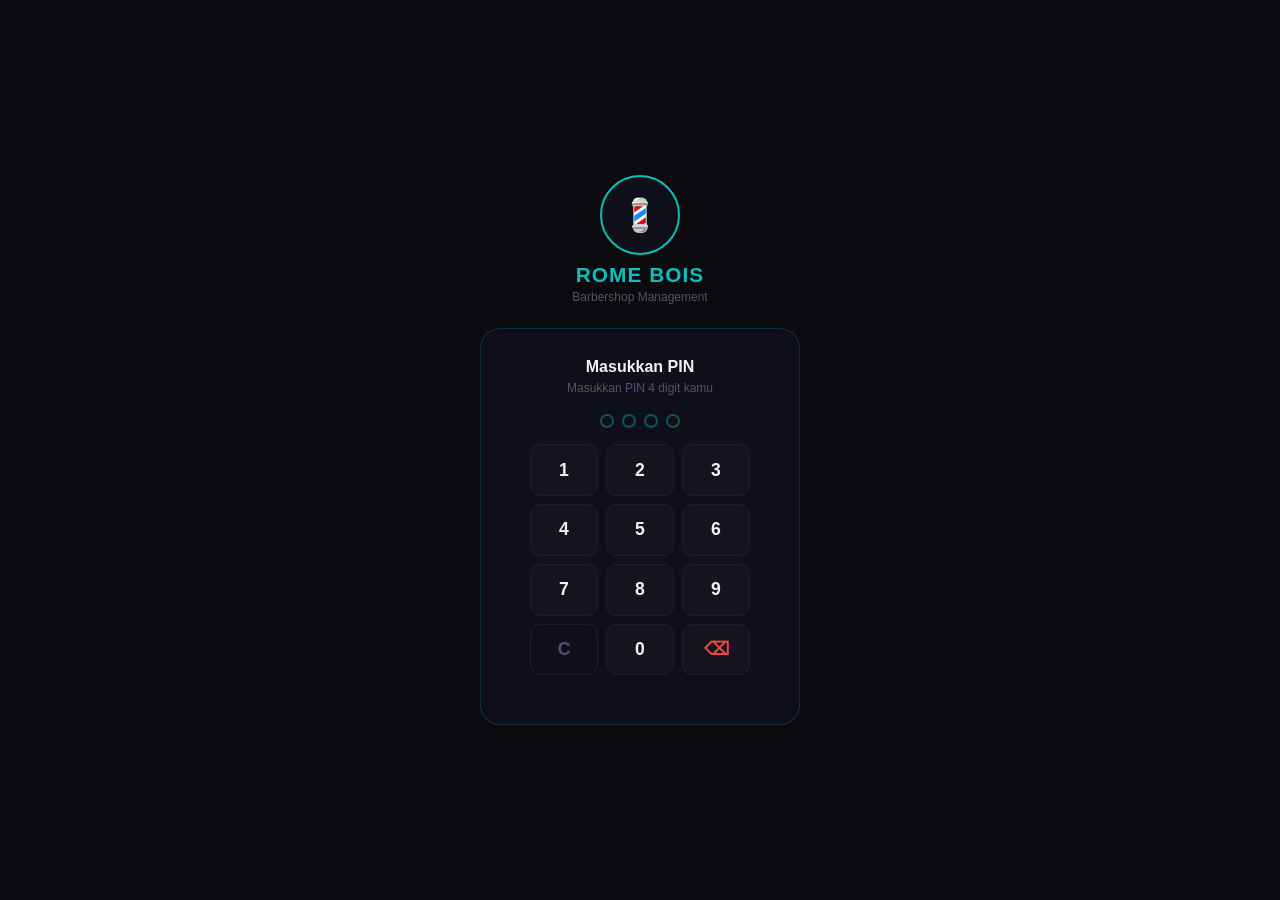
<file: romebois-base.html>
<!DOCTYPE html>
<html lang="id">
<head>
<meta charset="UTF-8">
<meta name="viewport" content="width=device-width, initial-scale=1.0, maximum-scale=1.0, user-scalable=no">
<meta name="apple-mobile-web-app-capable" content="yes">
<meta name="mobile-web-app-capable" content="yes">
<title>Rome Bois Barbershop</title>
<style>
*,*::before,*::after{box-sizing:border-box;margin:0;padding:0}
:root{
  --bg:#0a0a0f;--s1:#0f0f1a;--s2:#141420;--s3:#1a1a2a;--b1:#1e1e30;
  --teal:#0ABFBC;--teal2:#08a0a0;--teal3:rgba(10,191,188,.15);
  --ivory:#F1F1F3;--ash:#52526e;--sage:#10B981;--ember:#EF4444;--gold:#F59E0B;
  --rad:12px;
}
html,body{height:100%;font-family:'Segoe UI',sans-serif;background:var(--bg);color:var(--ivory);overflow:hidden}
body{display:flex;flex-direction:column}

/* ── SCROLLBAR ── */
::-webkit-scrollbar{width:4px}::-webkit-scrollbar-track{background:transparent}::-webkit-scrollbar-thumb{background:var(--b1);border-radius:4px}

/* ── LOGIN ── */
#login{position:fixed;inset:0;z-index:999;background:var(--bg);display:flex;align-items:center;justify-content:center;flex-direction:column;gap:1.5rem}
.login-logo{text-align:center}
.login-logo img{width:100px;height:100px;object-fit:contain;border-radius:50%;border:2px solid var(--teal);padding:8px;background:var(--s1)}
.login-logo .brand{font-size:1.3rem;font-weight:800;color:var(--teal);margin-top:.5rem;letter-spacing:.05em}
.login-logo .sub{font-size:.75rem;color:var(--ash);margin-top:.2rem}
.login-card{background:var(--s1);border:1px solid rgba(10,191,188,.2);border-radius:20px;padding:1.8rem;width:320px;text-align:center}
.login-card h3{font-size:1rem;margin-bottom:.3rem}
.login-card p{font-size:.75rem;color:var(--ash);margin-bottom:1.2rem}
.pin-display{display:flex;justify-content:center;gap:.5rem;margin-bottom:1rem}
.pin-dot{width:14px;height:14px;border-radius:50%;border:2px solid rgba(10,191,188,.4);background:transparent;transition:all .2s}
.pin-dot.filled{background:var(--teal);border-color:var(--teal);box-shadow:0 0 8px rgba(10,191,188,.5)}
.pin-grid{display:grid;grid-template-columns:repeat(3,1fr);gap:.5rem;max-width:220px;margin:0 auto}
.pin-btn{padding:.9rem;background:var(--s2);border:1px solid var(--b1);border-radius:10px;color:var(--ivory);font-size:1.1rem;font-weight:600;cursor:pointer;transition:all .18s}
.pin-btn:hover{background:var(--s3);border-color:rgba(10,191,188,.3)}
.pin-btn:active{transform:scale(.95);background:var(--teal3)}
.pin-btn.del{color:var(--ember)}
.login-err{color:var(--ember);font-size:.72rem;margin-top:.5rem;min-height:1em}

/* ── APP ── */
#app{display:none;flex-direction:column;height:100vh;height:100dvh}
.topbar{background:var(--s1);border-bottom:1px solid rgba(10,191,188,.15);padding:.6rem 1rem;display:flex;align-items:center;justify-content:space-between;flex-shrink:0}
.topbar-left{display:flex;align-items:center;gap:.6rem}
.topbar-logo{font-size:.9rem;font-weight:800;color:var(--teal);letter-spacing:.04em}
.topbar-user{font-size:.7rem;color:var(--ash);background:var(--s2);border:1px solid var(--b1);padding:.2rem .55rem;border-radius:20px}
.topbar-right{display:flex;gap:.4rem}
.tbtn{background:none;border:1px solid var(--b1);border-radius:8px;color:var(--ash);padding:.3rem .6rem;font-size:.72rem;cursor:pointer;transition:all .18s}
.tbtn:hover{border-color:rgba(10,191,188,.35);color:var(--ivory)}

/* ── NAV ── */
nav{background:var(--s1);border-bottom:1px solid rgba(255,255,255,.05);display:flex;overflow-x:auto;scrollbar-width:none;flex-shrink:0}
nav::-webkit-scrollbar{display:none}
.ntab{padding:.6rem .8rem;border:none;background:none;color:var(--ash);font-size:.75rem;font-weight:500;cursor:pointer;border-bottom:2px solid transparent;white-space:nowrap;transition:all .2s;display:flex;align-items:center;gap:.3rem}
.ntab:hover{color:var(--ivory)}
.ntab.on{color:var(--teal);border-bottom-color:var(--teal)}

/* ── PANELS ── */
.panels{flex:1;overflow:hidden}
.panel{display:none;height:100%;overflow-y:auto;padding:1rem}
.panel.on{display:block}

/* ── CARDS ── */
.card{background:var(--s1);border:1px solid var(--b1);border-radius:var(--rad);padding:1rem;margin-bottom:.75rem}
.card-title{font-size:.72rem;font-weight:700;color:var(--ash);text-transform:uppercase;letter-spacing:.08em;margin-bottom:.65rem;display:flex;align-items:center;justify-content:space-between}
.grid2{display:grid;grid-template-columns:1fr 1fr;gap:.75rem}
.grid3{display:grid;grid-template-columns:1fr 1fr 1fr;gap:.75rem}
.stat-card{background:var(--s2);border:1px solid var(--b1);border-radius:var(--rad);padding:.9rem;text-align:center}
.stat-val{font-size:1.6rem;font-weight:800;color:var(--teal);line-height:1}
.stat-lbl{font-size:.68rem;color:var(--ash);margin-top:.3rem}

/* ── BUTTONS ── */
.btn{padding:.6rem 1.1rem;border:none;border-radius:9px;font-size:.8rem;font-weight:600;cursor:pointer;transition:all .18s;font-family:inherit}
.btn-teal{background:var(--teal);color:#fff}.btn-teal:hover{background:var(--teal2);box-shadow:0 4px 16px rgba(10,191,188,.3)}
.btn-outline{background:none;border:1px solid var(--b1);color:var(--ash)}.btn-outline:hover{border-color:rgba(10,191,188,.35);color:var(--ivory)}
.btn-danger{background:rgba(239,68,68,.12);border:1px solid rgba(239,68,68,.3);color:#fca5a5}.btn-danger:hover{background:rgba(239,68,68,.2)}
.btn-sm{padding:.35rem .7rem;font-size:.72rem}
.btn-full{width:100%}

/* ── FORM ── */
.field{margin-bottom:.75rem}
.field label{display:block;font-size:.72rem;color:var(--ash);margin-bottom:.3rem;font-weight:600}
.finp{width:100%;padding:.6rem .8rem;background:var(--s2);border:1px solid var(--b1);border-radius:8px;color:var(--ivory);font-size:.82rem;font-family:inherit;outline:none;transition:border-color .2s}
.finp:focus{border-color:rgba(10,191,188,.5);background:rgba(10,191,188,.04)}
select.finp{cursor:pointer}

/* ── TABLE ── */
.tbl{width:100%;border-collapse:collapse;font-size:.78rem}
.tbl th{color:var(--ash);font-weight:600;text-align:left;padding:.4rem .6rem;border-bottom:1px solid var(--b1);font-size:.67rem;text-transform:uppercase;letter-spacing:.06em}
.tbl td{padding:.5rem .6rem;border-bottom:1px solid rgba(255,255,255,.04)}
.tbl tr:hover td{background:rgba(255,255,255,.02)}
.badge{display:inline-block;padding:.12rem .45rem;border-radius:20px;font-size:.62rem;font-weight:600}
.badge-teal{background:rgba(10,191,188,.12);color:var(--teal);border:1px solid rgba(10,191,188,.25)}
.badge-gold{background:rgba(245,158,11,.12);color:var(--gold);border:1px solid rgba(245,158,11,.25)}
.badge-red{background:rgba(239,68,68,.12);color:#fca5a5;border:1px solid rgba(239,68,68,.25)}
.badge-gray{background:rgba(255,255,255,.06);color:var(--ash);border:1px solid rgba(255,255,255,.1)}

/* ── MODAL ── */
.modal-overlay{position:fixed;inset:0;z-index:500;background:rgba(0,0,0,.7);display:none;align-items:center;justify-content:center;padding:1rem}
.modal-overlay.open{display:flex}
.modal{background:var(--s1);border:1px solid rgba(10,191,188,.2);border-radius:18px;padding:1.4rem;width:100%;max-width:420px;max-height:90vh;overflow-y:auto}
.modal h3{font-size:1rem;margin-bottom:1rem;display:flex;align-items:center;gap:.5rem}
.modal-footer{display:flex;gap:.5rem;margin-top:1rem;justify-content:flex-end}

/* ── KASIR ── */
.service-grid{display:grid;grid-template-columns:repeat(auto-fill,minmax(130px,1fr));gap:.5rem;margin-bottom:.75rem}
.svc-btn{padding:.7rem .5rem;background:var(--s2);border:1px solid var(--b1);border-radius:10px;cursor:pointer;text-align:center;transition:all .18s;position:relative}
.svc-btn:hover{border-color:rgba(10,191,188,.3);background:rgba(10,191,188,.05)}
.svc-btn.sel{background:rgba(10,191,188,.1);border-color:rgba(10,191,188,.5);box-shadow:0 0 12px rgba(10,191,188,.15)}
.svc-btn .svc-name{font-size:.78rem;font-weight:600;margin-bottom:.2rem}
.svc-btn .svc-price{font-size:.72rem;color:var(--teal)}
.svc-btn .svc-qty{position:absolute;top:4px;right:6px;background:var(--teal);color:#fff;font-size:.6rem;font-weight:800;border-radius:10px;padding:.05rem .35rem}
.cart-item{display:flex;align-items:center;justify-content:space-between;padding:.4rem .6rem;background:var(--s2);border:1px solid var(--b1);border-radius:8px;margin-bottom:.3rem;font-size:.78rem}
.cart-total{font-size:1.1rem;font-weight:800;color:var(--teal);text-align:right;padding:.5rem 0}

/* ── APPOINTMENT ── */
.appt-slot{display:flex;align-items:center;gap:.6rem;padding:.55rem .7rem;background:var(--s2);border:1px solid var(--b1);border-radius:10px;margin-bottom:.4rem;cursor:pointer;transition:all .18s}
.appt-slot:hover{border-color:rgba(10,191,188,.3)}
.appt-time{font-size:.72rem;color:var(--teal);font-weight:700;min-width:42px;font-family:'Courier New',monospace}
.appt-info{flex:1}
.appt-name{font-size:.8rem;font-weight:600}
.appt-detail{font-size:.66rem;color:var(--ash)}

/* ── LAPORAN ── */
.period-tabs{display:flex;gap:.3rem;margin-bottom:.75rem}
.ptab{padding:.35rem .75rem;border:1px solid var(--b1);border-radius:20px;background:none;color:var(--ash);font-size:.72rem;cursor:pointer;transition:all .18s}
.ptab.on{background:rgba(10,191,188,.1);border-color:rgba(10,191,188,.4);color:var(--teal)}

/* ── STRUK PRINT ── */
@media print{
  body *{display:none!important}
  #struk-print{display:block!important;position:fixed;inset:0;z-index:9999;background:#fff;color:#000;padding:1rem;font-family:'Courier New',monospace;font-size:11px}
  #struk-print *{display:block!important}
}
#struk-print{display:none}
.struk-line{border-top:1px dashed #999;margin:.4rem 0}

/* ── APPOINTMENT CALENDAR ── */
.cal-header{display:flex;align-items:center;justify-content:space-between;margin-bottom:.75rem}
.cal-nav{background:none;border:1px solid var(--b1);border-radius:7px;color:var(--ash);padding:.3rem .7rem;cursor:pointer;font-size:.8rem}
.cal-nav:hover{border-color:rgba(10,191,188,.35);color:var(--ivory)}
.cal-days{display:grid;grid-template-columns:repeat(7,1fr);gap:.3rem;margin-bottom:.5rem}
.cal-day-lbl{text-align:center;font-size:.6rem;color:var(--ash);padding:.2rem}
.cal-day{text-align:center;padding:.5rem .2rem;border-radius:8px;cursor:pointer;font-size:.78rem;transition:all .18s;border:1px solid transparent}
.cal-day:hover{background:var(--s2)}
.cal-day.today{background:rgba(10,191,188,.12);border-color:rgba(10,191,188,.35);color:var(--teal);font-weight:700}
.cal-day.selected{background:var(--teal);color:#fff;font-weight:700}
.cal-day.has-appt::after{content:'•';display:block;font-size:.5rem;color:var(--teal);line-height:.5}
.cal-day.empty{cursor:default}

/* ── EMPTY STATE ── */
.empty-state{text-align:center;padding:2.5rem 1rem;color:var(--ash)}
.empty-state .ei{font-size:2.5rem;margin-bottom:.5rem}
.empty-state p{font-size:.8rem}

/* ── MEMBERSHIP ── */
.member-card{background:linear-gradient(135deg,rgba(10,191,188,.15),rgba(10,191,188,.05));border:1px solid rgba(10,191,188,.3);border-radius:14px;padding:1rem;position:relative;overflow:hidden}
.member-card::before{content:'';position:absolute;top:-20px;right:-20px;width:80px;height:80px;border-radius:50%;background:rgba(10,191,188,.1)}
.member-name{font-size:1rem;font-weight:800;margin-bottom:.2rem}
.member-visits{font-size:.72rem;color:var(--teal)}
.visit-dots{display:flex;gap:.3rem;flex-wrap:wrap;margin-top:.5rem}
.vdot{width:10px;height:10px;border-radius:50%;background:var(--b1);border:1px solid rgba(255,255,255,.1)}
.vdot.done{background:var(--teal);box-shadow:0 0 6px rgba(10,191,188,.4)}

.rp-val{font-size:clamp(.85rem,3vw,1.2rem)!important;word-break:break-all}

/* ── PAYMENT BUTTONS ── */
.disc-chip{display:inline-flex;align-items:center;padding:.28rem .55rem;border:1px solid rgba(255,255,255,.1);border-radius:16px;background:rgba(255,255,255,.03);cursor:pointer;font-size:.72rem;color:var(--ash);transition:all .15s;white-space:nowrap}
.disc-chip.on{background:rgba(10,191,188,.15);border-color:rgba(10,191,188,.5);color:var(--teal);font-weight:700}
.pay-btn{background:var(--s2);border:1px solid var(--b1);border-radius:12px;padding:.9rem .5rem;cursor:pointer;font-size:.78rem;font-weight:600;color:var(--ivory);transition:all .18s;text-align:center;font-family:inherit}
.pay-btn:hover{border-color:rgba(10,191,188,.3);background:rgba(10,191,188,.05)}
.pay-btn.pay-sel{background:rgba(10,191,188,.12);border-color:rgba(10,191,188,.5);box-shadow:0 0 14px rgba(10,191,188,.15)}

/* ── DEBT CARD ── */
.debt-card{background:var(--s2);border:1px solid rgba(239,68,68,.2);border-radius:12px;padding:.75rem;margin-bottom:.5rem;transition:all .2s}
.debt-card.paid{border-color:rgba(10,191,188,.2);opacity:.6}
.debt-name{font-size:.85rem;font-weight:700}
.debt-amount{font-size:1rem;font-weight:800;color:var(--ember)}
.debt-amount.paid{color:var(--sage)}
.debt-meta{font-size:.68rem;color:var(--ash);margin-top:.2rem}

/* ── ADMIN PIN SETUP ── */
.pin-user-row{display:flex;align-items:center;justify-content:space-between;padding:.5rem .6rem;background:var(--s2);border:1px solid var(--b1);border-radius:8px;margin-bottom:.3rem;font-size:.78rem}
</style>
</head>
<body>

<!-- STRUK PRINT -->
<div id="struk-print"></div>

<!-- LOGIN -->
<div id="login">
  <div class="login-logo">
    <div style="width:80px;height:80px;margin:0 auto;background:var(--s1);border-radius:50%;border:2px solid var(--teal);display:flex;align-items:center;justify-content:center;font-size:2rem">💈</div>
    <div class="brand">ROME BOIS</div>
    <div class="sub">Barbershop Management</div>
  </div>
  <div class="login-card">
    <h3 id="login-title">Masukkan PIN</h3>
    <p id="login-sub">Masukkan PIN 4 digit kamu</p>
    <div class="pin-display" id="pinDisplay">
      <div class="pin-dot" id="pd0"></div>
      <div class="pin-dot" id="pd1"></div>
      <div class="pin-dot" id="pd2"></div>
      <div class="pin-dot" id="pd3"></div>
    </div>
    <div class="pin-grid">
      <button class="pin-btn" onclick="pinKey('1')">1</button>
      <button class="pin-btn" onclick="pinKey('2')">2</button>
      <button class="pin-btn" onclick="pinKey('3')">3</button>
      <button class="pin-btn" onclick="pinKey('4')">4</button>
      <button class="pin-btn" onclick="pinKey('5')">5</button>
      <button class="pin-btn" onclick="pinKey('6')">6</button>
      <button class="pin-btn" onclick="pinKey('7')">7</button>
      <button class="pin-btn" onclick="pinKey('8')">8</button>
      <button class="pin-btn" onclick="pinKey('9')">9</button>
      <button class="pin-btn btn-outline" onclick="pinClear()">C</button>
      <button class="pin-btn" onclick="pinKey('0')">0</button>
      <button class="pin-btn del" onclick="pinDel()">⌫</button>
    </div>
    <div class="login-err" id="loginErr"></div>
  </div>
</div>

<!-- APP -->
<div id="app">
  <div class="topbar">
    <div class="topbar-left">
      <div class="topbar-logo">💈 ROME BOIS</div>
      <div class="topbar-user" id="topUser">—</div>
    </div>
    <div class="topbar-right">
      <button class="tbtn" onclick="logout()">Keluar</button>
    </div>
  </div>
  <nav id="mainNav"></nav>
  <div class="panels" id="panels"></div>
</div>

<!-- MODAL CONTAINER -->
<div class="modal-overlay" id="modalOverlay" onclick="if(event.target===this)closeModal()">
  <div class="modal" id="modalBox"></div>
</div>

<!-- PRINT AREA -->
<script>
// ══════════════════════════════════════════════
// DATABASE (localStorage)
// ══════════════════════════════════════════════
const DB = {
  get(k){ try{return JSON.parse(localStorage.getItem('rb_'+k))||null}catch{return null} },
  set(k,v){ localStorage.setItem('rb_'+k,JSON.stringify(v)) },
  def(k,v){ if(!localStorage.getItem('rb_'+k)) DB.set(k,v) }
};

// ── SEED DEFAULT DATA ──
DB.def('users',[
  {id:'anang',name:'Anang',pin:'1234',role:'admin'},
]);
DB.def('services',[
  {id:'s1',name:'Potong Rambut',price:35000,active:true},
  {id:'s2',name:'Cukur Jenggot',price:20000,active:true},
  {id:'s3',name:'Cuci Rambut',price:15000,active:true},
  {id:'s4',name:'Potong + Cuci',price:45000,active:true},
  {id:'s5',name:'Warna Rambut',price:100000,active:true},
  {id:'s6',name:'Hair Tonic',price:25000,active:true},
]);
DB.def('transactions',[]);
DB.def('appointments',[]);
DB.def('members',[]);
DB.def('settings',{commission:40,memberVisits:10,memberReward:'1x Potong Gratis'});
DB.def('expenses',[]);
DB.def('expense_categories',['Produk Rambut','Peralatan','Sewa','Listrik & Air','Gaji','Konsumsi','Lain-lain']);
DB.def('debts',[]);
DB.def('addons',[
  {id:'a1',name:'Pomade Gatsby',price:45000,stock:10,active:true},
  {id:'a2',name:'Shampo Makarizo',price:25000,stock:15,active:true},
  {id:'a3',name:'Hair Tonic',price:30000,stock:8,active:true},
  {id:'a4',name:'Wax Rambut',price:50000,stock:5,active:true},
]);

// ══════════════════════════════════════════════
// STATE
// ══════════════════════════════════════════════
let currentUser = null;
let pinBuffer = '';
let cart = [];
let cartBarber = '';
let calDate = new Date();

// ══════════════════════════════════════════════
// LOGIN
// ══════════════════════════════════════════════
function pinKey(k){
  if(pinBuffer.length>=4) return;
  pinBuffer+=k;
  updatePinDots();
  if(pinBuffer.length===4) setTimeout(tryLogin,200);
}
function pinDel(){ pinBuffer=pinBuffer.slice(0,-1); updatePinDots(); }
function pinClear(){ pinBuffer=''; updatePinDots(); document.getElementById('loginErr').textContent=''; }
function updatePinDots(){
  for(let i=0;i<4;i++){
    document.getElementById('pd'+i).classList.toggle('filled',i<pinBuffer.length);
  }
}
function tryLogin(){
  const users = DB.get('users')||[];
  const u = users.find(x=>x.pin===pinBuffer);
  if(u){
    currentUser=u;
    document.getElementById('login').style.display='none';
    document.getElementById('app').style.display='flex';
    document.getElementById('topUser').textContent=u.name+(u.role==='admin'?' 👑':'');
    buildNav();
    showTab('kasir');
  } else {
    document.getElementById('loginErr').textContent='PIN salah, coba lagi';
    pinBuffer='';
    updatePinDots();
    setTimeout(()=>document.getElementById('loginErr').textContent='',2000);
  }
}
function logout(){
  currentUser=null; pinBuffer=''; updatePinDots();
  document.getElementById('app').style.display='none';
  document.getElementById('login').style.display='flex';
}

// ══════════════════════════════════════════════
// NAVIGATION
// ══════════════════════════════════════════════
const TABS_ALL   = [{id:'kasir',icon:'💰',label:'Kasir'},{id:'janji',icon:'📅',label:'Janji'},{id:'member',icon:'👥',label:'Member'},{id:'birthday',icon:'🎂',label:'Ultah'},{id:'laporan',icon:'📊',label:'Laporan'},{id:'hutang',icon:'📒',label:'Hutang'},{id:'belanja',icon:'🛒',label:'Belanja'},{id:'admin',icon:'⚙️',label:'Admin'}];
const TABS_BARBER= [{id:'kasir',icon:'💰',label:'Kasir'},{id:'janji',icon:'📅',label:'Janji'}];

function buildNav(){
  const tabs = currentUser.role==='admin'?TABS_ALL:TABS_BARBER;
  const nav=document.getElementById('mainNav');
  const panels=document.getElementById('panels');
  nav.innerHTML=''; panels.innerHTML='';
  tabs.forEach(t=>{
    const btn=document.createElement('button');
    btn.className='ntab'; btn.id='tab-'+t.id;
    btn.innerHTML=t.icon+' '+t.label;
    btn.onclick=()=>showTab(t.id);
    nav.appendChild(btn);
    const p=document.createElement('div');
    p.className='panel'; p.id='panel-'+t.id;
    panels.appendChild(p);
  });
}

function showTab(id){
  document.querySelectorAll('.ntab').forEach(b=>b.classList.remove('on'));
  document.querySelectorAll('.panel').forEach(p=>p.classList.remove('on'));
  // Always reset cart when switching to kasir
  if(id==='kasir'){ cart=[]; selectedPayMethod=null; }
  const tb=document.getElementById('tab-'+id);
  const pb=document.getElementById('panel-'+id);
  if(tb) tb.classList.add('on');
  if(pb){ pb.classList.add('on'); renderPanel(id); }
}

function renderPanel(id){
  const el=document.getElementById('panel-'+id);
  if(!el) return;
  if(id==='kasir') renderKasir(el);
  else if(id==='janji') renderJanji(el);
  else if(id==='member') renderMember(el);
  else if(id==='birthday') renderBirthday(el);
  else if(id==='laporan') renderLaporan(el);
  else if(id==='hutang') renderHutang(el);
  else if(id==='belanja') renderBelanja(el);
  else if(id==='admin') renderAdmin(el);
}

// ══════════════════════════════════════════════
// KASIR
// ══════════════════════════════════════════════
function renderKasir(el){
  const svcs=(DB.get('services')||[]).filter(s=>s.active);
  const users=DB.get('users')||[];
  const barbers=users;
  el.innerHTML=`
  <div class="card">
    <div class="card-title">Pilih Layanan</div>
    <div class="service-grid" id="svcGrid"></div>
  </div>
  <div class="card">
    <div class="card-title">Add-ons & Produk</div>
    <div class="service-grid" id="addonGrid"></div>
  </div>
  <div class="card">
    <div class="card-title">Detail Transaksi
      <button class="btn btn-outline btn-sm" onclick="clearCart()">Bersihkan</button>
    </div>
    <div class="field">
      <label>Nama Customer</label>
      <input class="finp" id="custName" placeholder="Nama customer (opsional)">
    </div>
    <div class="field">
      <label>Barber</label>
      <select class="finp" id="barberSel">
        ${barbers.map(b=>`<option value="${b.id}">${b.name}</option>`).join('')}
      </select>
    </div>
    <div id="cartList"></div>
    <div class="cart-total" id="cartTotal">Total: Rp 0</div>
    <button class="btn btn-teal btn-full" onclick="checkout()" style="margin-top:.3rem">💳 Bayar & Cetak Struk</button>
  </div>`;
  cart=[];
  selectedPayMethod=null;
  renderSvcGrid();
  renderAddonGrid();
  renderCart();
}

function renderSvcGrid(){
  const svcs=(DB.get('services')||[]).filter(s=>s.active);
  const grid=document.getElementById('svcGrid');
  if(!grid) return;
  grid.innerHTML='';
  svcs.forEach(s=>{
    const qty=cart.filter(c=>c.id===s.id).length;
    const btn=document.createElement('div');
    btn.className='svc-btn'+(qty>0?' sel':'');
    btn.innerHTML=(qty>0?`<div class="svc-qty">${qty}</div>`:'')+
      `<div class="svc-name">${s.name}</div><div class="svc-price">${rp(s.price)}</div>`;
    btn.onclick=()=>{ cart.push({id:s.id,name:s.name,price:s.price}); renderSvcGrid(); renderCart(); };
    grid.appendChild(btn);
  });
}

function renderAddonGrid(){
  const addons=(DB.get('addons')||[]).filter(a=>a.active);
  const grid=document.getElementById('addonGrid');
  if(!grid) return;
  grid.innerHTML='';
  if(addons.length===0){
    grid.innerHTML='<div style="color:var(--ash);font-size:.75rem;padding:.3rem">Belum ada produk add-on</div>';
    return;
  }
  addons.forEach(a=>{
    const qty=cart.filter(c=>c.id==='ao-'+a.id).length;
    const inCartNow=cart.filter(c=>c.addonId===a.id).length;
    const stockLimit=a.stock!=null?a.stock:999;
    const outOfStock=(a.stock!==undefined&&a.stock<=0)||(inCartNow>=stockLimit&&stockLimit<999);
    const btn=document.createElement('div');
    btn.className='svc-btn'+(qty>0?' sel':'')+(outOfStock?' disabled':'');
    btn.style.opacity=outOfStock?'0.4':'1';
    const stockColor = outOfStock ? '#fca5a5' : '#52526e';
    const stockVal = a.stock != null ? a.stock : '~';
    btn.innerHTML = (qty > 0 ? '<div class="svc-qty">'+qty+'</div>' : '') +
      '<div class="svc-name">'+a.name+'</div>' +
      '<div class="svc-price">'+rp(a.price)+'</div>' +
      '<div style="font-size:.6rem;color:'+stockColor+';margin-top:2px">Stok: '+(stockLimit<999?Math.max(0,stockLimit-inCartNow)+'/'+stockLimit:stockVal)+'</div>';
    if(!outOfStock){
      btn.onclick=()=>{
        // Count how many of this addon already in cart
        const inCart=cart.filter(c=>c.addonId===a.id).length;
        const stock=a.stock!=null?a.stock:999;
        if(inCart>=stock){
          // Flash the button red briefly
          btn.style.borderColor='var(--ember)';
          btn.style.background='rgba(239,68,68,.12)';
          setTimeout(()=>{ btn.style.borderColor=''; btn.style.background=''; },800);
          return;
        }
        cart.push({id:'ao-'+a.id+'-'+Date.now(),name:a.name,price:a.price,isAddon:true,addonId:a.id});
        renderAddonGrid(); renderCart(); // re-render so button greyed if now at stock limit
      };
    }
    grid.appendChild(btn);
  });
}

function renderCart(){
  const list=document.getElementById('cartList');
  const totalEl=document.getElementById('cartTotal');
  if(!list) return;
  list.innerHTML='';
  const grouped={};
  cart.forEach(c=>{ grouped[c.id]=grouped[c.id]||{...c,qty:0}; grouped[c.id].qty++; });
  Object.values(grouped).forEach(c=>{
    const d=document.createElement('div');
    d.className='cart-item';
    const left=document.createElement('span');
    left.textContent=c.name+' x'+c.qty;
    const right=document.createElement('div');
    right.style.cssText='display:flex;align-items:center;gap:.5rem';
    const price=document.createElement('span');
    price.style.color='var(--teal)';
    price.textContent=rp(c.price*c.qty);
    const btn=document.createElement('button');
    btn.style.cssText='background:none;border:none;color:var(--ember);cursor:pointer;font-size:.9rem';
    btn.textContent='✕';
    btn.onclick=()=>{ removeFromCart(c.id); };
    right.appendChild(price); right.appendChild(btn);
    d.appendChild(left); d.appendChild(right);
    list.appendChild(d);
  });
  const total=cart.reduce((a,c)=>a+c.price,0);
  if(totalEl) totalEl.textContent='Total: '+rp(total);
}

function removeFromCart(id){
  const idx=cart.findLastIndex(c=>c.id===id);
  if(idx>=0) cart.splice(idx,1);
  renderSvcGrid(); renderCart();
}
function clearCart(){ cart=[]; renderSvcGrid(); renderCart(); }

function checkout(){
  if(cart.length===0){ alert('Pilih layanan dulu!'); return; }
  const name=document.getElementById('custName')?.value?.trim()||'Pelanggan';
  const barberId=document.getElementById('barberSel')?.value;
  const total=cart.reduce((a,c)=>a+c.price,0);
  // Show payment method modal using DOM
  const box = document.getElementById('modalBox');
  const methods = [
    {id:'cash', icon:'\u{1F4B5}', label:'Cash', color:''},
    {id:'tf',   icon:'\u{1F3E6}', label:'Transfer', color:''},
    {id:'qris', icon:'\u{1F4F1}', label:'QRIS', color:''},
    {id:'hutang',icon:'\u{1F4D2}',label:'Hutang', color:'var(--ember)'}
  ];
  box.innerHTML = '';
  const h3 = document.createElement('h3');
  h3.textContent = 'Metode Pembayaran';
  box.appendChild(h3);
  const sub = document.createElement('div');
  sub.style.cssText = 'font-size:.85rem;color:var(--ash);margin-bottom:1rem';
  sub.innerHTML = 'Total: <strong style="color:var(--teal);font-size:1.1rem">'+rp(total)+'</strong>';
  box.appendChild(sub);
  const grid = document.createElement('div');
  grid.style.cssText = 'display:grid;grid-template-columns:1fr 1fr;gap:.5rem;margin-bottom:1rem';
  methods.forEach(function(m){
    const btn = document.createElement('button');
    btn.className = 'pay-btn';
    btn.id = 'pay-'+m.id;
    if(m.color) btn.style.color = m.color;
    btn.innerHTML = '<div style="font-size:1.3rem">'+m.icon+'</div><div>'+m.label+'</div>';
    btn.onclick = function(){ selectPay(m.id); };
    grid.appendChild(btn);
  });
  box.appendChild(grid);
  const noteDiv = document.createElement('div');
  noteDiv.id = 'hutang-note';
  noteDiv.style.display = 'none';
  noteDiv.innerHTML = '<div class="field"><label>Catatan Hutang (opsional)</label><input class="finp" id="debt-note" placeholder="Bayar Jumat depan"></div>';
  box.appendChild(noteDiv);
  const footer = document.createElement('div');
  footer.className = 'modal-footer';
  const cancelBtn = document.createElement('button');
  cancelBtn.className = 'btn btn-outline';
  cancelBtn.textContent = 'Batal';
  cancelBtn.onclick = closeModal;
  const confirmBtn = document.createElement('button');
  confirmBtn.className = 'btn btn-teal';
  confirmBtn.id = 'confirmPayBtn';
  confirmBtn.textContent = 'Konfirmasi';
  confirmBtn.disabled = true;
  confirmBtn.onclick = confirmCheckout;
  footer.appendChild(cancelBtn);
  footer.appendChild(confirmBtn);
  box.appendChild(footer);
  document.getElementById('modalOverlay').classList.add('open');
}

let selectedPayMethod = null;
let discountMode = 'none'; // 'none' | 'pct' | 'rp'
let discountVal = 0;       // percentage or rp amount
let discountType = 'pct';  // for custom: 'pct' or 'rp'
let rewardClaimed = false;

function setDisc(mode, val){
  // Reset all chips
  ['dc-none','dc-10','dc-20','dc-50','dc-custom'].forEach(id=>{
    const el=document.getElementById(id);
    if(el) el.classList.remove('on');
  });
  const customInp=document.getElementById('discCustomInput');
  const preview=document.getElementById('discPreview');
  if(mode==='none'){
    discountMode='none'; discountVal=0;
    document.getElementById('dc-none')?.classList.add('on');
    if(customInp) customInp.style.display='none';
    if(preview) preview.style.display='none';
  } else if(mode==='pct'){
    discountMode='pct'; discountVal=val;
    document.getElementById('dc-'+val)?.classList.add('on');
    if(customInp) customInp.style.display='none';
    updateDiscPreview();
  } else if(mode==='custom'){
    discountMode='custom'; discountVal=0;
    document.getElementById('dc-custom')?.classList.add('on');
    if(customInp) customInp.style.display='flex';
    const v=document.getElementById('discCustomVal');
    if(v) v.value='';
  }
  renderCart();
}

function setDiscType(type){
  discountType=type;
  ['dc-type-pct','dc-type-rp'].forEach(id=>document.getElementById(id)?.classList.remove('on'));
  document.getElementById('dc-type-'+type)?.classList.add('on');
  calcDisc();
}

function calcDisc(){
  const v=parseInt(document.getElementById('discCustomVal')?.value)||0;
  discountVal=v;
  updateDiscPreview();
  renderCart();
}

function getDiscountAmount(subtotal){
  if(discountMode==='none') return 0;
  if(rewardClaimed) return 0; // reward handles its own discount
  if(discountMode==='pct') return Math.round(subtotal*(discountVal/100));
  if(discountMode==='custom'){
    if(discountType==='pct') return Math.round(subtotal*(discountVal/100));
    return Math.min(discountVal, subtotal);
  }
  return 0;
}

function updateDiscPreview(){
  const preview=document.getElementById('discPreview');
  if(!preview) return;
  const subtotal=cart.reduce((a,c)=>a+c.price,0);
  const disc=getDiscountAmount(subtotal);
  if(disc>0){
    preview.style.display='block';
    preview.textContent='Diskon: -'+rp(disc)+' → Total: '+rp(subtotal-disc);
  } else preview.style.display='none';
}

function claimReward(){
  const custName=document.getElementById('custName')?.value?.trim();
  if(!custName) return;
  const members=DB.get('members')||[];
  const m=members.find(x=>x.name.toLowerCase()===custName.toLowerCase());
  if(!m) return;
  const settings=DB.get('settings')||{memberVisits:10};
  const target=settings.memberVisits||10;
  const cycleProgress=(m.visits||0)%target;
  if(cycleProgress!==0&&(m.visits||0)<target) return;
  rewardClaimed=true;
  // Visual feedback
  const btn=document.querySelector('#rewardAlert button');
  if(btn){btn.textContent='✅ Diklaim!';btn.disabled=true;}
  renderCart();
}

function resetPromo(){
  discountMode='none'; discountVal=0; discountType='pct'; rewardClaimed=false;
  setDisc('none',0);
}
function selectPay(method){
  selectedPayMethod=method;
  document.querySelectorAll('.pay-btn').forEach(b=>b.classList.remove('pay-sel'));
  document.getElementById('pay-'+method)?.classList.add('pay-sel');
  document.getElementById('confirmPayBtn').disabled=false;
  document.getElementById('hutang-note').style.display=method==='hutang'?'block':'none';
}

function confirmCheckout(){
  if(!selectedPayMethod) return;
  const name=document.getElementById('custName')?.value?.trim()||'Pelanggan';
  const barberId=document.getElementById('barberSel')?.value;
  const barbers=DB.get('users')||[];
  const barber=barbers.find(b=>b.id===barberId)||{name:barberId};
  const settings=DB.get('settings')||{commission:40};
  const total=cart.reduce((a,c)=>a+c.price,0);
  const isHutang=selectedPayMethod==='hutang';
  const commission=isHutang?0:Math.round(total*settings.commission/100);
  const debtNote=document.getElementById('debt-note')?.value?.trim()||'';
  const tx={
    id:'tx-'+Date.now(),
    date:new Date().toISOString(),
    customer:name,
    barber:barber.name,
    barberId,
    items:[...cart],
    total,
    commission,
    payMethod:selectedPayMethod,
    isHutang
  };
  // Save transaction (hutang = 0 commission, mark as unpaid)
  const txs=DB.get('transactions')||[];
  txs.push(tx);
  DB.set('transactions',txs);
  // If hutang — create debt record
  if(isHutang){
    const debts=DB.get('debts')||[];
    debts.push({
      id:'debt-'+Date.now(),
      txId:tx.id,
      customer:name,
      barber:barber.name,
      amount:total,
      note:debtNote,
      date:new Date().toISOString(),
      paid:false,
      paidAt:null
    });
    DB.set('debts',debts);
  }
  // Deduct addon stock
  const addons=DB.get('addons')||[];
  cart.filter(c=>c.isAddon).forEach(c=>{
    const a=addons.find(x=>x.id===c.addonId);
    if(a&&a.stock>0) a.stock--;
  });
  DB.set('addons',addons);
  updateMemberVisit(name);
  closeModal();
  printStruk(tx);
  // Full re-render kasir to ensure clean state
  cart=[];
  selectedPayMethod=null;
  resetPromo();
  renderPanel('kasir');
}

function printStruk(tx){
  const settings=DB.get('settings')||{};
  const d=new Date(tx.date);
  const dateStr=d.toLocaleDateString('id-ID',{day:'2-digit',month:'long',year:'numeric'});
  const timeStr=d.toLocaleTimeString('id-ID',{hour:'2-digit',minute:'2-digit'});
  const itemsHtml=tx.items.map(i=>'<div style="display:flex;justify-content:space-between"><span>'+i.name+'</span><span>'+rp(i.price)+'</span></div>').join('');
  const payLabel = tx.isHutang ? 'HUTANG' : tx.payMethod==='qris' ? 'QRIS' : tx.payMethod==='tf' ? 'Transfer' : 'Cash';
  document.getElementById('struk-print').innerHTML =
    '<div style="text-align:center;margin-bottom:8px">' +
      '<div style="font-size:14px;font-weight:800;letter-spacing:2px">ROME BOIS BARBERSHOP</div>' +
      '<div style="font-size:10px">Terima kasih telah berkunjung</div>' +
    '</div>' +
    '<div class="struk-line"></div>' +
    '<div style="font-size:10px;margin-bottom:4px">' +
      '<div>Tgl: ' + dateStr + ' ' + timeStr + '</div>' +
      '<div>Customer: ' + tx.customer + '</div>' +
      '<div>Barber: ' + tx.barber + '</div>' +
      '<div>No: ' + tx.id.slice(-6).toUpperCase() + '</div>' +
    '</div>' +
    '<div class="struk-line"></div>' +
    '<div style="font-size:10px;margin-bottom:4px">' + itemsHtml + '</div>' +
    '<div class="struk-line"></div>' +
    '<div style="display:flex;justify-content:space-between;font-weight:800;font-size:12px">' +
      '<span>TOTAL</span><span>' + rp(tx.total) + '</span>' +
    '</div>' +
    '<div style="font-size:10px;margin-top:2px">Bayar: ' + payLabel + '</div>' +
    '<div class="struk-line"></div>' +
    '<div style="text-align:center;font-size:10px;margin-top:6px">' +
      '<div>Sampai jumpa lagi!</div>' +
    '</div>';
  window.print();
}

// ══════════════════════════════════════════════
// ATUR JANJI
// ══════════════════════════════════════════════
function renderJanji(el){
  const now=new Date();
  el.innerHTML=`
  <div class="card">
    <div class="cal-header">
      <button class="cal-nav" onclick="calPrev()">◀</button>
      <div style="font-weight:700;font-size:.9rem" id="calMonthLabel"></div>
      <button class="cal-nav" onclick="calNext()">▶</button>
    </div>
    <div class="cal-days" id="calDays"></div>
    <div id="calGrid"></div>
  </div>
  <div class="card">
    <div class="card-title">Janji Hari Ini <span id="todayLabel"></span>
      <button class="btn btn-teal btn-sm" onclick="openAddJanji()">+ Tambah</button>
    </div>
    <div id="apptList"></div>
  </div>`;
  renderCal();
  renderApptList(new Date());
}

function renderCal(){
  const days=['Min','Sen','Sel','Rab','Kam','Jum','Sab'];
  const year=calDate.getFullYear(), month=calDate.getMonth();
  const firstDay=new Date(year,month,1).getDay();
  const daysInMonth=new Date(year,month+1,0).getDate();
  const monthNames=['Januari','Februari','Maret','April','Mei','Juni','Juli','Agustus','September','Oktober','November','Desember'];
  document.getElementById('calMonthLabel').textContent=monthNames[month]+' '+year;
  const appts=DB.get('appointments')||[];
  const grid=document.getElementById('calGrid');
  if(!grid) return;
  // Day labels
  grid.innerHTML='<div class="cal-days">'+days.map(d=>`<div class="cal-day-lbl">${d}</div>`).join('')+'</div>';
  const daysDiv=document.createElement('div');
  daysDiv.className='cal-days';
  // Empty cells
  for(let i=0;i<firstDay;i++){
    const e=document.createElement('div');e.className='cal-day empty';daysDiv.appendChild(e);
  }
  const today=new Date();
  for(let d=1;d<=daysInMonth;d++){
    const dateStr=`${year}-${String(month+1).padStart(2,'0')}-${String(d).padStart(2,'0')}`;
    const hasAppt=appts.some(a=>a.date===dateStr);
    const isToday=today.getDate()===d&&today.getMonth()===month&&today.getFullYear()===year;
    const div=document.createElement('div');
    div.className='cal-day'+(isToday?' today':'')+(hasAppt?' has-appt':'');
    div.textContent=d;
    div.onclick=()=>{ renderApptList(new Date(year,month,d)); };
    daysDiv.appendChild(div);
  }
  grid.appendChild(daysDiv);
}
function calPrev(){ calDate.setMonth(calDate.getMonth()-1); renderCal(); }
function calNext(){ calDate.setMonth(calDate.getMonth()+1); renderCal(); }

function renderApptList(date){
  const dateStr=`${date.getFullYear()}-${String(date.getMonth()+1).padStart(2,'0')}-${String(date.getDate()).padStart(2,'0')}`;
  const appts=(DB.get('appointments')||[]).filter(a=>a.date===dateStr).sort((a,b)=>a.time.localeCompare(b.time));
  const el=document.getElementById('apptList');
  const lbl=document.getElementById('todayLabel');
  if(lbl) lbl.textContent=date.toLocaleDateString('id-ID',{day:'numeric',month:'short'});
  if(!el) return;
  if(appts.length===0){el.innerHTML='<div class="empty-state"><div class="ei">📅</div><p>Belum ada janji hari ini</p></div>';return;}
  el.innerHTML='';
  appts.forEach(a=>{
    const d=document.createElement('div');d.className='appt-slot';
    d.innerHTML=`<div class="appt-time">${a.time}</div>
    <div class="appt-info"><div class="appt-name">${a.customer}</div>
    <div class="appt-detail">${a.barber} · ${a.service}</div></div>
    <span class="badge badge-${a.status==='done'?'teal':a.status==='cancel'?'red':'gold'}">${a.status==='done'?'Selesai':a.status==='cancel'?'Batal':'Menunggu'}</span>
    <button onclick="deleteAppt('${a.id}')" style="background:none;border:none;color:var(--ember);cursor:pointer;margin-left:.3rem">🗑️</button>`;
    el.appendChild(d);
  });
}

function openAddJanji(){
  const users=DB.get('users')||[];
  const svcs=DB.get('services')||[];
  const today=new Date().toISOString().split('T')[0];
  openModal(`<h3>📅 Tambah Janji</h3>
    <div class="field"><label>Nama Customer</label><input class="finp" id="aj-name" placeholder="Nama customer"></div>
    <div class="field"><label>Tanggal</label><input class="finp" type="date" id="aj-date" value="${today}"></div>
    <div class="field"><label>Jam</label><input class="finp" type="time" id="aj-time" value="09:00"></div>
    <div class="field"><label>Barber</label><select class="finp" id="aj-barber">${users.map(u=>`<option value="${u.name}">${u.name}</option>`).join('')}</select></div>
    <div class="field"><label>Layanan</label><select class="finp" id="aj-svc">${svcs.filter(s=>s.active).map(s=>`<option value="${s.name}">${s.name}</option>`).join('')}</select></div>
    <div class="field"><label>Catatan</label><input class="finp" id="aj-note" placeholder="Catatan (opsional)"></div>
    <div class="modal-footer">
      <button class="btn btn-outline" onclick="closeModal()">Batal</button>
      <button class="btn btn-teal" onclick="saveAppt()">Simpan</button>
    </div>`);
}

function saveAppt(){
  const name=document.getElementById('aj-name')?.value?.trim();
  const date=document.getElementById('aj-date')?.value;
  const time=document.getElementById('aj-time')?.value;
  const barber=document.getElementById('aj-barber')?.value;
  const service=document.getElementById('aj-svc')?.value;
  const note=document.getElementById('aj-note')?.value;
  if(!name||!date||!time){alert('Nama, tanggal, dan jam wajib diisi');return;}
  const appts=DB.get('appointments')||[];
  appts.push({id:'ap-'+Date.now(),customer:name,date,time,barber,service,note,status:'waiting',createdAt:new Date().toISOString()});
  DB.set('appointments',appts);
  closeModal();
  renderApptList(new Date(date));
  renderCal();
}

function deleteAppt(id){
  if(!confirm('Hapus janji ini?')) return;
  DB.set('appointments',(DB.get('appointments')||[]).filter(a=>a.id!==id));
  renderPanel('janji');
}

// ══════════════════════════════════════════════
// MEMBER
// ══════════════════════════════════════════════
function renderBirthday(el){
  const members=DB.get('members')||[];
  const settings=DB.get('settings')||{};
  const shopName=settings.shopName||'Rome Bois Barbershop';
  const today=new Date();

  // Find birthdays: today + upcoming 7 days
  function getBdayInfo(m){
    if(!m.birthday||!m.phone) return null;
    const bd=new Date(m.birthday);
    const thisYear=new Date(today.getFullYear(),bd.getMonth(),bd.getDate());
    let diff=Math.ceil((thisYear-today)/(1000*60*60*24));
    if(diff<0) diff+=365; // next year
    return {days:diff, bdStr:bd.toLocaleDateString('id-ID',{day:'numeric',month:'long'})};
  }

  const todayBdays=members.filter(m=>{
    if(!m.birthday) return false;
    const bd=new Date(m.birthday);
    return bd.getMonth()===today.getMonth()&&bd.getDate()===today.getDate();
  });

  const upcomingBdays=members.filter(m=>{
    if(!m.birthday) return false;
    const bd=new Date(m.birthday);
    const thisYear=new Date(today.getFullYear(),bd.getMonth(),bd.getDate());
    const diff=Math.ceil((thisYear-today)/(1000*60*60*24));
    return diff>0&&diff<=7;
  }).sort((a,b)=>{
    const bdA=new Date(a.birthday); const bdB=new Date(b.birthday);
    const dA=Math.ceil((new Date(today.getFullYear(),bdA.getMonth(),bdA.getDate())-today)/(1000*60*60*24));
    const dB=Math.ceil((new Date(today.getFullYear(),bdB.getMonth(),bdB.getDate())-today)/(1000*60*60*24));
    return dA-dB;
  });

  const noPhone=members.filter(m=>m.birthday&&!m.phone);

  function waCard(m, isToday){
    const info=getBdayInfo(m);
    const phone=(m.phone||'').replace(/[^0-9]/g,'').replace(/^0/,'62');
    const bdStr=info?info.bdStr:'';
    const daysLabel=isToday?'Hari ini! 🎉':(info?info.days+' hari lagi':'');
    // WA message
    const waText='Halo '+m.name+', Selamat Ulang Tahun ya! Semoga panjang umur, sehat selalu, dan semua harapan terkabul! Spesial buat kamu, ada hadiah istimewa dari kami di '+shopName+'. Dateng ya, kami tunggu! - Tim '+shopName;
    const msg=encodeURIComponent(waText);
    const waUrl='https://wa.me/'+phone+'?text='+msg;
    const cardBg=isToday
      ? 'background:linear-gradient(135deg,rgba(251,191,36,.15),rgba(251,146,60,.08));border:1px solid rgba(251,191,36,.4)'
      : 'background:rgba(255,255,255,.03);border:1px solid rgba(255,255,255,.08)';
    return '<div style="'+cardBg+';border-radius:14px;padding:.85rem;margin-bottom:.6rem">'+
      '<div style="display:flex;justify-content:space-between;align-items:center;flex-wrap:wrap;gap:.5rem">'+
        '<div>'+
          '<div style="font-weight:700;font-size:.95rem">'+(isToday?'🎂 ':'')+m.name+'</div>'+
          '<div style="font-size:.7rem;color:var(--ash);margin-top:.1rem">'+bdStr+' · '+
            '<span style="color:'+(isToday?'#fbbf24':'var(--teal)')+'">'+daysLabel+'</span>'+
          '</div>'+
          (m.phone?'<div style="font-size:.7rem;color:var(--ash);margin-top:.1rem">📱 '+m.phone+'</div>':'')+ 
        '</div>'+
        (m.phone
          ? '<a href="'+waUrl+'" target="_blank" style="display:inline-flex;align-items:center;gap:.4rem;'+
              'background:'+(isToday?'#25D366':'rgba(37,211,102,.15)')+';'+
              'color:'+(isToday?'#fff':'#25D366')+';'+
              'border:1px solid rgba(37,211,102,.4);border-radius:10px;'+
              'padding:.45rem .85rem;font-size:.78rem;font-weight:700;text-decoration:none;white-space:nowrap">'+
              '<span style="font-size:1rem">💬</span> Kontak Sekarang</a>'
          : '<button class="btn btn-sm btn-outline" onclick="editMember(&#39;'+m.id+'&#39;)">+ Tambah No HP</button>'
        )+
      '</div>'+
    '</div>';
  }

  let html='<div class="card" style="margin-bottom:.6rem">'+
    '<div class="card-title" style="color:#fbbf24">🎂 Ulang Tahun Hari Ini</div>';
  if(todayBdays.length===0){
    html+='<div style="color:var(--ash);font-size:.8rem;padding:.4rem 0">Tidak ada member yang ulang tahun hari ini</div>';
  } else {
    todayBdays.forEach(m=>{ html+=waCard(m,true); });
  }
  html+='</div>';

  if(upcomingBdays.length>0){
    html+='<div class="card" style="margin-bottom:.6rem">'+
      '<div class="card-title">📅 Ulang Tahun 7 Hari ke Depan</div>';
    upcomingBdays.forEach(m=>{ html+=waCard(m,false); });
    html+='</div>';
  }

  if(noPhone.length>0){
    html+='<div class="card">'+
      '<div class="card-title" style="font-size:.8rem;color:var(--ash)">⚠️ Belum Ada No HP ('+noPhone.length+')</div>'+
      '<div style="font-size:.75rem;color:var(--ash);margin-bottom:.5rem">Member ini punya tanggal lahir tapi belum ada nomor WA</div>';
    noPhone.forEach(m=>{
      const bd=new Date(m.birthday);
      html+='<div style="display:flex;justify-content:space-between;align-items:center;padding:.4rem 0;border-bottom:1px solid rgba(255,255,255,.05)">'+
        '<div style="font-size:.82rem">'+m.name+' · '+bd.toLocaleDateString('id-ID',{day:'numeric',month:'long'})+'</div>'+
        '<button class="btn btn-sm btn-outline" onclick="editMember(&#39;'+m.id+'&#39;)">Edit</button>'+
      '</div>';
    });
    html+='</div>';
  }

  if(members.filter(m=>m.birthday).length===0){
    html='<div class="card"><div class="empty-state">'+
      '<div class="ei">🎂</div>'+
      '<p>Belum ada member dengan tanggal lahir terdaftar</p>'+
      '<p style="font-size:.75rem;color:var(--ash)">Tambahkan tanggal lahir di tab Member → Edit</p>'+
    '</div></div>';
  }

  el.innerHTML=html;
}

function renderMember(el){
  const members=DB.get('members')||[];
  const settings=DB.get('settings')||{memberVisits:10,memberReward:'1x Potong Gratis'};
  el.innerHTML=`
  <div class="card">
    <div class="card-title">Member Aktif (${members.length})
      <button class="btn btn-teal btn-sm" onclick="openAddMember()">+ Daftarkan</button>
    </div>
    ${members.length===0?'<div class="empty-state"><div class="ei">👥</div><p>Belum ada member terdaftar</p></div>':
    members.map(m=>`
    <div class="member-card" style="margin-bottom:.6rem">
      <div style="display:flex;justify-content:space-between;align-items:flex-start">
        <div>
          <div class="member-name">${m.name}</div>
          <div class="member-visits">${m.visits||0}/${settings.memberVisits} kunjungan · ${m.phone||'-'}</div>
        </div>
        <div style="display:flex;gap:.3rem">
          ${currentUser.role==='admin'?'<button class="btn btn-sm btn-outline" onclick="addVisitManual(\''+m.id+'\')">+1</button><button class="btn btn-sm btn-danger" onclick="deleteMember(\''+m.id+'\')">&#128465;</button>':''}
        </div>
      </div>
      <div class="visit-dots">
        ${Array.from({length:settings.memberVisits},(_,i)=>`<div class="vdot${i<(m.visits||0)?' done':''}"></div>`).join('')}
      </div>
      ${(m.visits||0)>=settings.memberVisits?`<div style="margin-top:.4rem;font-size:.72rem;color:var(--teal);font-weight:700">🎉 Reward siap: ${settings.memberReward}</div>`:''}
    </div>`).join('')}
  </div>`;
}

function openAddMember(){
  const box=document.getElementById('modalBox');
  box.innerHTML='';
  const h3=document.createElement('h3'); h3.textContent='👥 Daftarkan Member'; box.appendChild(h3);
  const f1=document.createElement('div'); f1.className='field';
  f1.innerHTML='<label>Nama Lengkap</label><input class="finp" id="m-name" placeholder="Nama member">';
  box.appendChild(f1);
  const f2=document.createElement('div'); f2.className='field';
  f2.innerHTML='<label>No. HP</label><input class="finp" id="m-phone" placeholder="08xx-xxxx-xxxx">';
  box.appendChild(f2);
  const f3=document.createElement('div'); f3.className='field';
  f3.innerHTML='<label>Tanggal Lahir <span style="color:var(--ash);font-weight:400">(opsional)</span></label><input class="finp" type="date" id="m-bday">';
  box.appendChild(f3);
  const footer=document.createElement('div'); footer.className='modal-footer';
  const cancelBtn=document.createElement('button'); cancelBtn.className='btn btn-outline'; cancelBtn.textContent='Batal'; cancelBtn.onclick=closeModal;
  const saveBtn=document.createElement('button'); saveBtn.className='btn btn-teal'; saveBtn.textContent='Daftarkan'; saveBtn.onclick=saveMember;
  footer.appendChild(cancelBtn); footer.appendChild(saveBtn);
  box.appendChild(footer);
  document.getElementById('modalOverlay').classList.add('open');
}

function saveMember(){
  const name=document.getElementById('m-name')?.value?.trim();
  if(!name){alert('Nama wajib diisi');return;}
  const phone=document.getElementById('m-phone')?.value?.trim()||'';
  const birthday=document.getElementById('m-bday')?.value||null;
  const members=DB.get('members')||[];
  members.push({id:'m-'+Date.now(),name,phone,birthday,visits:0,joinDate:new Date().toISOString()});
  DB.set('members',members);
  closeModal();
  renderPanel('member');
}

function editMember(memberId){
  const members=DB.get('members')||[];
  const m=members.find(x=>x.id===memberId);
  if(!m) return;
  const box=document.getElementById('modalBox');
  box.innerHTML='';
  const h3=document.createElement('h3'); h3.textContent='✏️ Edit Member'; box.appendChild(h3);
  const f1=document.createElement('div'); f1.className='field';
  f1.innerHTML='<label>Nama</label><input class="finp" id="em-name" value="'+m.name+'">';
  box.appendChild(f1);
  const f2=document.createElement('div'); f2.className='field';
  f2.innerHTML='<label>No HP</label><input class="finp" id="em-phone" value="'+(m.phone||'')+'">';
  box.appendChild(f2);
  const f3=document.createElement('div'); f3.className='field';
  f3.innerHTML='<label>Tanggal Lahir</label><input class="finp" type="date" id="em-bday" value="'+(m.birthday||'')+'">';
  box.appendChild(f3);
  const bdPrev=document.createElement('div');
  bdPrev.style.cssText='font-size:.72rem;color:var(--teal);margin-top:-.3rem;margin-bottom:.5rem';
  box.appendChild(bdPrev);
  setTimeout(()=>{
    const bdEl=document.getElementById('em-bday');
    function showBd(){
      const v=bdEl.value; if(!v){bdPrev.textContent='';return;}
      const d=new Date(v); const today=new Date();
      const isBday=(d.getMonth()===today.getMonth()&&d.getDate()===today.getDate());
      bdPrev.textContent=(isBday?'🎂 Hari ini ulang tahun! ':'')+d.toLocaleDateString('id-ID',{day:'numeric',month:'long',year:'numeric'});
    }
    bdEl.addEventListener('change',showBd); showBd();
  },100);
  const footer=document.createElement('div'); footer.className='modal-footer';
  const cancelBtn=document.createElement('button'); cancelBtn.className='btn btn-outline'; cancelBtn.textContent='Batal'; cancelBtn.onclick=closeModal;
  const saveBtn=document.createElement('button'); saveBtn.className='btn btn-teal'; saveBtn.textContent='Simpan';
  saveBtn.onclick=function(){
    const name=document.getElementById('em-name')?.value?.trim();
    const phone=document.getElementById('em-phone')?.value?.trim();
    const birthday=document.getElementById('em-bday')?.value||null;
    if(!name){alert('Nama wajib diisi');return;}
    const mems=DB.get('members')||[];
    const mem=mems.find(x=>x.id===memberId);
    if(mem){mem.name=name;mem.phone=phone;mem.birthday=birthday;}
    DB.set('members',mems);
    closeModal(); renderPanel('member');
  };
  footer.appendChild(cancelBtn); footer.appendChild(saveBtn);
  box.appendChild(footer);
  document.getElementById('modalOverlay').classList.add('open');
}

function addVisitManual(id){
  const members=DB.get('members')||[];
  const m=members.find(x=>x.id===id);
  if(m) m.visits=(m.visits||0)+1;
  DB.set('members',members);
  renderPanel('member');
}

function deleteMember(id){
  if(!confirm('Hapus member ini?')) return;
  DB.set('members',(DB.get('members')||[]).filter(m=>m.id!==id));
  renderPanel('member');
}

function updateMemberVisit(name){
  if(!name||name==='Pelanggan') return;
  const members=DB.get('members')||[];
  const m=members.find(x=>x.name.toLowerCase()===name.toLowerCase());
  if(m){ m.visits=(m.visits||0)+1; DB.set('members',members); }
}

// ══════════════════════════════════════════════
// LAPORAN
// ══════════════════════════════════════════════
let reportPeriod='today';
function renderLaporan(el){
  el.innerHTML=`
  <div style="display:flex;align-items:center;justify-content:space-between;flex-wrap:wrap;gap:.5rem;margin-bottom:.6rem">
    <div class="period-tabs" style="margin-bottom:0">
      <button class="ptab ${reportPeriod==='today'?'on':''}" onclick="setRP('today')">Hari Ini</button>
      <button class="ptab ${reportPeriod==='week'?'on':''}" onclick="setRP('week')">Minggu Ini</button>
      <button class="ptab ${reportPeriod==='month'?'on':''}" onclick="setRP('month')">Bulan Ini</button>
      <button class="ptab ${reportPeriod==='all'?'on':''}" onclick="setRP('all')">Semua</button>
    </div>
    <div style="display:flex;gap:.4rem">
      <button class="btn btn-sm btn-outline" onclick="exportCSV()">⬇️ CSV</button>
      <button class="btn btn-sm btn-outline" onclick="exportJSON()">⬇️ Backup</button>
      <label class="btn btn-sm btn-outline" style="cursor:pointer;margin:0">⬆️ Import <input type="file" accept=".json" onchange="importJSON(event)" style="display:none"></label>
    </div>
  </div>
  <div id="laporanContent"></div>`;
  renderLaporanContent();
}

function setRP(p){ reportPeriod=p; renderLaporan(document.getElementById('panel-laporan')); }

function renderLaporanContent(){
  const el=document.getElementById('laporanContent');
  if(!el) return;
  const txs=DB.get('transactions')||[];
  const now=new Date();
  const filtered=txs.filter(tx=>{
    const d=new Date(tx.date);
    if(reportPeriod==='today') return d.toDateString()===now.toDateString();
    if(reportPeriod==='week'){const w=new Date(now);w.setDate(w.getDate()-7);return d>=w;}
    if(reportPeriod==='month') return d.getMonth()===now.getMonth()&&d.getFullYear()===now.getFullYear();
    return true;
  });
  // Exclude hutang (unpaid) from revenue — only count paid transactions
  const paidTx=filtered.filter(t=>!t.isHutang);
  const hutangTx=filtered.filter(t=>t.isHutang);
  const total=paidTx.reduce((a,t)=>a+t.total,0);
  const totalHutang=hutangTx.reduce((a,t)=>a+t.total,0);
  const totalComm=paidTx.reduce((a,t)=>a+t.commission,0);
  const barberMap={};
  paidTx.forEach(t=>{ barberMap[t.barber]=(barberMap[t.barber]||0)+t.commission; });
  // Expenses for same period
  const allExp=DB.get('expenses')||[];
  const filteredExp=allExp.filter(e=>{
    const d=new Date(e.date);
    if(reportPeriod==='today') return d.toDateString()===now.toDateString();
    if(reportPeriod==='week'){const w=new Date(now);w.setDate(w.getDate()-7);return d>=w;}
    if(reportPeriod==='month') return d.getMonth()===now.getMonth()&&d.getFullYear()===now.getFullYear();
    return true;
  });
  const totalExp=filteredExp.reduce((a,e)=>a+e.amount,0);
  const net=total-totalComm;
  const profit=net-totalExp;
  el.innerHTML=''+
  '<div class="grid3" style="margin-bottom:.6rem">'+
    '<div class="stat-card"><div class="stat-val">'+filtered.length+'</div><div class="stat-lbl">Transaksi</div></div>'+
    '<div class="stat-card"><div class="stat-val rp-val">'+rp(total)+'</div><div class="stat-lbl">Pendapatan (Cash/TF/QRIS)</div></div>'+
    '<div class="stat-card"><div class="stat-val rp-val">'+rp(net)+'</div><div class="stat-lbl">Net (setelah komisi)</div></div>'+
  '</div>'+
  (totalHutang>0?
    '<div style="background:rgba(239,68,68,.08);border:1px solid rgba(239,68,68,.25);border-radius:12px;padding:.7rem .9rem;margin-bottom:.6rem;display:flex;align-items:center;justify-content:space-between">'+
      '<div><div style="font-size:.72rem;font-weight:700;color:#fca5a5">⚠️ Piutang Belum Lunas</div>'+
      '<div style="font-size:.72rem;color:var(--ash)">'+hutangTx.length+' transaksi belum dibayar</div></div>'+
      '<div style="font-size:1rem;font-weight:800;color:var(--ember)">'+rp(totalHutang)+'</div>'+
    '</div>':'')+
  '<div class="grid3" style="margin-bottom:.6rem">'+
    '<div class="stat-card"><div class="stat-val rp-val" style="color:var(--ember)">'+rp(totalExp)+'</div><div class="stat-lbl">Total Belanja</div></div>'+
    '<div class="stat-card"><div class="stat-val rp-val" style="color:'+(profit>=0?'var(--sage)':'var(--ember)')+'">'+rp(Math.abs(profit))+'</div><div class="stat-lbl">'+(profit>=0?'✅ Profit Bersih':'❌ Rugi')+'</div></div>'+
    '<div class="stat-card"><div class="stat-val">'+paidTx.length+'/'+filtered.length+'</div><div class="stat-lbl">Lunas / Total Tx</div></div>'+
  '</div>'+`
  <div class="card">
    <div class="card-title">Komisi per Barber</div>
    ${Object.entries(barberMap).map(([b,c])=>`
    <div style="display:flex;justify-content:space-between;padding:.4rem 0;border-bottom:1px solid rgba(255,255,255,.04);font-size:.8rem">
      <span>✂️ ${b}</span><span style="color:var(--teal);font-weight:700">${rp(c)}</span>
    </div>`).join('')||'<div style="color:var(--ash);font-size:.78rem">Belum ada data</div>'}
  </div>
  <div class="card">
    <div class="card-title">Riwayat Transaksi (${filtered.length})
      ${currentUser.role==='admin'?'<button class="btn btn-sm btn-danger" onclick="clearTx()">Hapus Semua</button>':''}
    </div>
    ${filtered.length===0?'<div class="empty-state"><div class="ei">📊</div><p>Belum ada transaksi</p></div>':''}
    <table class="tbl">
      <thead><tr><th>Waktu</th><th>Customer</th><th>Barber</th><th>Total</th><th>Bayar</th></tr></thead>
      <tbody>${[...filtered].reverse().slice(0,50).map(t=>`
      <tr>
        <td style="font-family:monospace;font-size:.68rem">${new Date(t.date).toLocaleString('id-ID',{day:'numeric',month:'short',hour:'2-digit',minute:'2-digit'})}</td>
        <td>${t.customer}</td>
        <td>${t.barber}</td>
        <td style="color:${t.isHutang?'var(--ember)':'var(--teal)'};font-weight:600">${rp(t.total)}</td>
        <td><span class="badge badge-${t.isHutang?'red':t.payMethod==='qris'?'teal':t.payMethod==='tf'?'gold':'gray'}">${t.isHutang?'Hutang':t.payMethod==='qris'?'QRIS':t.payMethod==='tf'?'TF':'Cash'}</span></td>
      </tr>`).join('')}</tbody>
    </table>
  </div>`;
}

// ══════════════════════════════════════════════
// EXPORT & IMPORT
// ══════════════════════════════════════════════
function getFilteredTx(){
  const txs=DB.get('transactions')||[];
  const now=new Date();
  return txs.filter(tx=>{
    const d=new Date(tx.date);
    if(reportPeriod==='today') return d.toDateString()===now.toDateString();
    if(reportPeriod==='week'){const w=new Date(now);w.setDate(w.getDate()-7);return d>=w;}
    if(reportPeriod==='month') return d.getMonth()===now.getMonth()&&d.getFullYear()===now.getFullYear();
    return true;
  });
}

function exportCSV(){
  const txs=getFilteredTx();
  if(txs.length===0){alert('Tidak ada data untuk diekspor pada periode ini');return;}
  const rows=[['No','Tanggal','Waktu','Customer','Barber','Layanan','Total (Rp)','Komisi (Rp)']];
  txs.forEach((t,i)=>{
    const d=new Date(t.date);
    const items=t.items.map(x=>x.name).join(' + ');
    rows.push([
      i+1,
      d.toLocaleDateString('id-ID'),
      d.toLocaleTimeString('id-ID',{hour:'2-digit',minute:'2-digit'}),
      t.customer,
      t.barber,
      items,
      t.total,
      t.commission
    ]);
  });
  // Summary row
  const totalSum=txs.reduce((a,t)=>a+t.total,0);
  const commSum=txs.reduce((a,t)=>a+t.commission,0);
  rows.push([]);
  rows.push(['','','','','','TOTAL',totalSum,commSum]);
  rows.push(['','','','','','NET (setelah komisi)',totalSum-commSum,'']);

  const csv=rows.map(r=>r.map(c=>{
    const s=String(c===undefined||c===null?'':c);
    return s.includes(',')||s.includes('"')||s.includes('\n')?'"'+s.replace(/"/g,'""')+'"':s;
  }).join(',')).join('\n');

  const period={today:'hari-ini',week:'minggu-ini',month:'bulan-ini',all:'semua'}[reportPeriod];
  const fname='romebois-laporan-'+period+'-'+new Date().toISOString().split('T')[0]+'.csv';
  downloadFile(csv,'text/csv;charset=utf-8;',fname);
}

function exportJSON(){
  const now=new Date().toISOString().split('T')[0];
  const backup={
    version:1,
    exportedAt:new Date().toISOString(),
    exportedBy:currentUser.name,
    data:{
      transactions:       DB.get('transactions')||[],
      appointments:       DB.get('appointments')||[],
      members:            DB.get('members')||[],
      services:           DB.get('services')||[],
      settings:           DB.get('settings')||{},
      expenses:           DB.get('expenses')||[],
      expense_categories: DB.get('expense_categories')||[],
      addons:             DB.get('addons')||[],
      debts:              DB.get('debts')||[]
    }
  };
  const json=JSON.stringify(backup,null,2);
  downloadFile(json,'application/json','romebois-backup-'+now+'.json');
}

function importJSON(event){
  const file=event.target.files[0];
  if(!file) return;
  const reader=new FileReader();
  reader.onload=e=>{
    try{
      const backup=JSON.parse(e.target.result);
      if(!backup.version||!backup.data) throw new Error('Format file tidak valid');
      const d=backup.data;
      const confirm_msg=
        'Import backup dari '+new Date(backup.exportedAt).toLocaleString('id-ID')+'?\n\n'+
        '⚠️ Data yang ada akan DIGABUNG (bukan dihapus).\n'+
        'Transaksi duplikat akan dilewati.\n\n'+
        'Lanjutkan?';
      if(!confirm(confirm_msg)){event.target.value='';return;}

      let imported=0;
      // Merge transactions (by id)
      if(d.transactions){
        const existing=DB.get('transactions')||[];
        const existIds=new Set(existing.map(x=>x.id));
        const newTx=d.transactions.filter(x=>!existIds.has(x.id));
        DB.set('transactions',[...existing,...newTx]);
        imported+=newTx.length;
      }
      // Merge expenses
      if(d.expenses){
        const existing=DB.get('expenses')||[];
        const existIds=new Set(existing.map(x=>x.id));
        const newEx=d.expenses.filter(x=>!existIds.has(x.id));
        DB.set('expenses',[...existing,...newEx]);
      }
      if(d.expense_categories){
        const existing=DB.get('expense_categories')||[];
        const merged=[...new Set([...existing,...d.expense_categories])];
        DB.set('expense_categories',merged);
      }
      if(d.addons&&confirm('Timpa daftar add-ons & stok dengan data dari backup?')){
        DB.set('addons',d.addons);
      }
      if(d.debts){
        const existing=DB.get('debts')||[];
        const existIds=new Set(existing.map(x=>x.id));
        const newDb=d.debts.filter(x=>!existIds.has(x.id));
        DB.set('debts',[...existing,...newDb]);
      }
      // Merge appointments
      if(d.appointments){
        const existing=DB.get('appointments')||[];
        const existIds=new Set(existing.map(x=>x.id));
        const newAp=d.appointments.filter(x=>!existIds.has(x.id));
        DB.set('appointments',[...existing,...newAp]);
      }
      // Merge members
      if(d.members){
        const existing=DB.get('members')||[];
        const existIds=new Set(existing.map(x=>x.id));
        const newMb=d.members.filter(x=>!existIds.has(x.id));
        DB.set('members',[...existing,...newMb]);
      }
      // Overwrite services & settings only if admin confirms
      if(d.services&&confirm('Timpa daftar layanan & harga dengan data dari backup?')){
        DB.set('services',d.services);
      }
      if(d.settings&&confirm('Timpa pengaturan (komisi, member) dengan data dari backup?')){
        DB.set('settings',d.settings);
      }
      alert('✅ Import berhasil! '+imported+' transaksi baru ditambahkan.');
      renderPanel('laporan');
    } catch(err){
      alert('❌ Gagal import: '+err.message);
    }
    event.target.value='';
  };
  reader.readAsText(file);
}

function downloadFile(content, mimeType, filename){
  const blob=new Blob([content],{type:mimeType});
  const url=URL.createObjectURL(blob);
  const a=document.createElement('a');
  a.href=url; a.download=filename;
  document.body.appendChild(a); a.click();
  setTimeout(()=>{document.body.removeChild(a);URL.revokeObjectURL(url);},100);
}

function clearTx(){
  if(!confirm('Hapus SEMUA riwayat transaksi? Ini tidak bisa dibatalkan!')) return;
  DB.set('transactions',[]);
  renderLaporan(document.getElementById('panel-laporan'));
}

// ══════════════════════════════════════════════
// ADMIN
// ══════════════════════════════════════════════
function renderAdmin(el){
  const svcs=DB.get('services')||[];
  const users=DB.get('users')||[];
  const settings=DB.get('settings')||{commission:40,memberVisits:10,memberReward:'1x Potong Gratis'};
  el.innerHTML=`
  <!-- USERS / PIN -->
  <div class="card">
    <div class="card-title">Manajemen Barber & PIN
      <button class="btn btn-teal btn-sm" onclick="openAddUser()">+ Tambah</button>
    </div>
    ${users.map(u=>`
    <div class="pin-user-row">
      <div><strong>${u.name}</strong> <span class="badge badge-${u.role==='admin'?'teal':'gray'}">${u.role==='admin'?'Admin':'Barber'}</span></div>
      <div style="display:flex;gap:.4rem;align-items:center">
        <span style="font-family:monospace;color:var(--ash);font-size:.75rem">PIN: ${u.pin}</span>
        <button class="btn btn-sm btn-outline" onclick="openEditPin('${u.id}')">Ubah PIN</button>
        ${u.id!=='anang'?'<button class="btn btn-sm btn-danger" onclick="deleteUser(\''+u.id+'\')">&#128465;</button>':''}
      </div>
    </div>`).join('')}
  </div>

  <!-- LAYANAN -->
  <div class="card">
    <div class="card-title">Daftar Layanan & Harga
      <button class="btn btn-teal btn-sm" onclick="openAddService()">+ Tambah</button>
    </div>
    <table class="tbl">
      <thead><tr><th>Layanan</th><th>Harga</th><th>Status</th><th></th></tr></thead>
      <tbody>${svcs.map(s=>`
      <tr>
        <td>${s.name}</td>
        <td style="color:var(--teal)">${rp(s.price)}</td>
        <td><span class="badge badge-${s.active?'teal':'gray'}">${s.active?'Aktif':'Nonaktif'}</span></td>
        <td><button class="btn btn-sm btn-outline" onclick="openEditService('${s.id}')">Edit</button></td>
      </tr>`).join('')}</tbody>
    </table>
  </div>

  <!-- ADD-ONS -->
  <div class="card">
    <div class="card-title">Add-ons & Produk Retail
      <button class="btn btn-teal btn-sm" onclick="openAddAddon()">+ Tambah</button>
    </div>
    <table class="tbl">
      <thead><tr><th>Produk</th><th>Harga</th><th>Stok</th><th>Status</th><th></th></tr></thead>
      <tbody>${(DB.get('addons')||[]).map(a=>`
      <tr>
        <td>${a.name}</td>
        <td style="color:var(--teal)">${rp(a.price)}</td>
        <td>
          <div style="display:flex;align-items:center;gap:.4rem">
            <button onclick="adjStock('${a.id}',-1)" style="background:rgba(239,68,68,.1);border:1px solid rgba(239,68,68,.2);color:#fca5a5;border-radius:5px;padding:.1rem .4rem;cursor:pointer;font-size:.8rem">−</button>
            <span style="font-family:monospace;min-width:24px;text-align:center">${a.stock??'∞'}</span>
            <button onclick="adjStock('${a.id}',1)" style="background:rgba(10,191,188,.1);border:1px solid rgba(10,191,188,.2);color:var(--teal);border-radius:5px;padding:.1rem .4rem;cursor:pointer;font-size:.8rem">+</button>
          </div>
        </td>
        <td><span class="badge badge-${a.active?'teal':'gray'}">${a.active?'Aktif':'Nonaktif'}</span></td>
        <td><button class="btn btn-sm btn-outline" onclick="openEditAddon('${a.id}')">Edit</button></td>
      </tr>`).join('')}</tbody>
    </table>
  </div>

  <!-- SETTINGS -->
  <div class="card">
    <div class="card-title">Pengaturan Umum</div>
    <div class="field"><label>Komisi Barber (%)</label>
      <input class="finp" type="number" id="set-comm" value="${settings.commission}" min="0" max="100">
    </div>
    <div class="field"><label>Target Kunjungan Member</label>
      <input class="finp" type="number" id="set-mvisit" value="${settings.memberVisits}" min="1">
    </div>
    <div class="field"><label>Reward Member</label>
      <input class="finp" id="set-mreward" value="${settings.memberReward}" placeholder="contoh: 1x Potong Gratis">
    </div>
    <button class="btn btn-teal" onclick="saveSettings()">Simpan Pengaturan</button>
  </div>`;
}

function openAddUser(){
  openModal(`<h3>👤 Tambah Barber</h3>
    <div class="field"><label>Nama</label><input class="finp" id="u-name" placeholder="Nama barber"></div>
    <div class="field"><label>PIN (4 digit)</label><input class="finp" id="u-pin" type="number" maxlength="4" placeholder="contoh: 5678"></div>
    <div class="field"><label>Role</label><select class="finp" id="u-role"><option value="barber">Barber</option><option value="admin">Admin</option></select></div>
    <div class="modal-footer">
      <button class="btn btn-outline" onclick="closeModal()">Batal</button>
      <button class="btn btn-teal" onclick="saveUser()">Simpan</button>
    </div>`);
}

function saveUser(){
  const name=document.getElementById('u-name')?.value?.trim();
  const pin=String(document.getElementById('u-pin')?.value||'').trim();
  const role=document.getElementById('u-role')?.value;
  if(!name||pin.length!==4){alert('Nama dan PIN 4 digit wajib diisi');return;}
  const users=DB.get('users')||[];
  if(users.some(u=>u.pin===pin)){alert('PIN sudah digunakan, pilih PIN lain');return;}
  users.push({id:'u-'+Date.now(),name,pin,role});
  DB.set('users',users);
  closeModal();
  renderAdmin(document.getElementById('panel-admin'));
}

function openEditPin(id){
  openModal(`<h3>🔑 Ubah PIN</h3>
    <div class="field"><label>PIN Baru (4 digit)</label><input class="finp" id="np-pin" type="number" maxlength="4" placeholder="PIN baru"></div>
    <div class="modal-footer">
      <button class="btn btn-outline" onclick="closeModal()">Batal</button>
      <button class="btn btn-teal" onclick="savePin('${id}')">Simpan</button>
    </div>`);
}

function savePin(id){
  const pin=String(document.getElementById('np-pin')?.value||'').trim();
  if(pin.length!==4){alert('PIN harus 4 digit');return;}
  const users=DB.get('users')||[];
  if(users.some(u=>u.pin===pin&&u.id!==id)){alert('PIN sudah digunakan');return;}
  const u=users.find(x=>x.id===id);
  if(u) u.pin=pin;
  DB.set('users',users);
  closeModal();
  renderAdmin(document.getElementById('panel-admin'));
}

function deleteUser(id){
  if(!confirm('Hapus barber ini?')) return;
  DB.set('users',(DB.get('users')||[]).filter(u=>u.id!==id));
  renderAdmin(document.getElementById('panel-admin'));
}

function openAddService(){
  openModal(`<h3>✂️ Tambah Layanan</h3>
    <div class="field"><label>Nama Layanan</label><input class="finp" id="sv-name" placeholder="contoh: Potong Rambut"></div>
    <div class="field"><label>Harga (Rp)</label><input class="finp" type="number" id="sv-price" placeholder="35000"></div>
    <div class="modal-footer">
      <button class="btn btn-outline" onclick="closeModal()">Batal</button>
      <button class="btn btn-teal" onclick="saveService(null)">Simpan</button>
    </div>`);
}

function openEditService(id){
  const svcs=DB.get('services')||[];
  const s=svcs.find(x=>x.id===id);
  if(!s) return;
  openModal(`<h3>✂️ Edit Layanan</h3>
    <div class="field"><label>Nama Layanan</label><input class="finp" id="sv-name" value="${s.name}"></div>
    <div class="field"><label>Harga (Rp)</label><input class="finp" type="number" id="sv-price" value="${s.price}"></div>
    <div class="field"><label>Status</label><select class="finp" id="sv-active"><option value="true" ${s.active?'selected':''}>Aktif</option><option value="false" ${!s.active?'selected':''}>Nonaktif</option></select></div>
    <div class="modal-footer">
      <button class="btn btn-danger btn-sm" onclick="deleteService('${id}')">Hapus</button>
      <button class="btn btn-outline" onclick="closeModal()">Batal</button>
      <button class="btn btn-teal" onclick="saveService('${id}')">Simpan</button>
    </div>`);
}

function saveService(id){
  const name=document.getElementById('sv-name')?.value?.trim();
  const price=parseInt(document.getElementById('sv-price')?.value)||0;
  const active=document.getElementById('sv-active')?.value!=='false';
  if(!name||!price){alert('Nama dan harga wajib diisi');return;}
  const svcs=DB.get('services')||[];
  if(id){
    const s=svcs.find(x=>x.id===id);
    if(s){s.name=name;s.price=price;s.active=active;}
  } else {
    svcs.push({id:'s-'+Date.now(),name,price,active:true});
  }
  DB.set('services',svcs);
  closeModal();
  renderAdmin(document.getElementById('panel-admin'));
}

function deleteService(id){
  if(!confirm('Hapus layanan ini?')) return;
  DB.set('services',(DB.get('services')||[]).filter(s=>s.id!==id));
  closeModal();
  renderAdmin(document.getElementById('panel-admin'));
}

function saveSettings(){
  const comm=parseInt(document.getElementById('set-comm')?.value)||40;
  const mv=parseInt(document.getElementById('set-mvisit')?.value)||10;
  const mr=document.getElementById('set-mreward')?.value||'1x Potong Gratis';
  DB.set('settings',{commission:comm,memberVisits:mv,memberReward:mr});
  alert('Pengaturan disimpan!');
}

// ══════════════════════════════════════════════
// HUTANG TRACKER
// ══════════════════════════════════════════════
function renderHutang(el){
  const debts=DB.get('debts')||[];
  const unpaid=debts.filter(d=>!d.paid);
  const paid=debts.filter(d=>d.paid);
  const totalUnpaid=unpaid.reduce((a,d)=>a+d.amount,0);

  el.innerHTML=`
  <div class="grid2" style="margin-bottom:.75rem">
    <div class="stat-card">
      <div class="stat-val" style="color:var(--ember)">${unpaid.length}</div>
      <div class="stat-lbl">Hutang Belum Lunas</div>
    </div>
    <div class="stat-card">
      <div class="stat-val" style="font-size:1.1rem;color:var(--ember)">${rp(totalUnpaid)}</div>
      <div class="stat-lbl">Total Piutang</div>
    </div>
  </div>

  <div class="card">
    <div class="card-title" style="color:var(--ember)">⚠️ Belum Lunas (${unpaid.length})</div>
    ${unpaid.length===0?'<div class="empty-state"><div class="ei">✅</div><p>Tidak ada hutang!</p></div>':''}
    ${[...unpaid].sort((a,b)=>new Date(a.date)-new Date(b.date)).map(d=>`
    <div class="debt-card">
      <div style="display:flex;justify-content:space-between;align-items:flex-start">
        <div>
          <div class="debt-name">👤 ${d.customer}</div>
          <div class="debt-amount">${rp(d.amount)}</div>
          <div class="debt-meta">✂️ ${d.barber} · ${new Date(d.date).toLocaleDateString('id-ID',{day:'numeric',month:'short',year:'numeric'})}</div>
          ${d.note?`<div class="debt-meta" style="color:var(--ivory);margin-top:.2rem">📝 ${d.note}</div>`:''}
        </div>
        <div style="display:flex;flex-direction:column;gap:.3rem;align-items:flex-end">
          <button class="btn btn-sm btn-teal" onclick="markDebtPaid('${d.id}')">✅ Lunas</button>
          ${currentUser.role==='admin'?'<button class="btn btn-sm btn-danger" onclick="deleteDebt(\''+d.id+'\')">&#128465;</button>':''}
        </div>
      </div>
    </div>`).join('')}
  </div>

  ${paid.length>0?`
  <div class="card">
    <div class="card-title" style="color:var(--sage)">✅ Sudah Lunas (${paid.length})</div>
    ${[...paid].reverse().slice(0,20).map(d=>`
    <div class="debt-card paid">
      <div style="display:flex;justify-content:space-between;align-items:center">
        <div>
          <div class="debt-name">👤 ${d.customer}</div>
          <div class="debt-amount paid">${rp(d.amount)}</div>
          <div class="debt-meta">Lunas: ${new Date(d.paidAt).toLocaleDateString('id-ID',{day:'numeric',month:'short'})}</div>
        </div>
        ${currentUser.role==='admin'?'<button class="btn btn-sm btn-danger" onclick="deleteDebt(\''+d.id+'\')">&#128465;</button>':''}
      </div>
    </div>`).join('')}
  </div>`:''}`;
}

function markDebtPaid(id){
  if(!confirm('Tandai hutang ini sebagai LUNAS?')) return;
  const debts=DB.get('debts')||[];
  const d=debts.find(x=>x.id===id);
  if(d){ d.paid=true; d.paidAt=new Date().toISOString(); }
  // Update transaction commission now that it's paid
  if(d){
    const txs=DB.get('transactions')||[];
    const tx=txs.find(t=>t.id===d.txId);
    if(tx){
      const settings=DB.get('settings')||{commission:40};
      tx.commission=Math.round(tx.total*settings.commission/100);
      tx.isHutang=false;
      DB.set('transactions',txs);
    }
  }
  DB.set('debts',debts);
  renderHutang(document.getElementById('panel-hutang'));
}

function deleteDebt(id){
  if(!confirm('Hapus catatan hutang ini?')) return;
  DB.set('debts',(DB.get('debts')||[]).filter(d=>d.id!==id));
  renderHutang(document.getElementById('panel-hutang'));
}

// ══════════════════════════════════════════════
// BELANJA / PENGELUARAN
// ══════════════════════════════════════════════
function renderBelanja(el){
  const expenses=DB.get('expenses')||[];
  const cats=DB.get('expense_categories')||[];
  const now=new Date();
  // Filter this month by default
  const thisMonth=expenses.filter(e=>{
    const d=new Date(e.date);
    return d.getMonth()===now.getMonth()&&d.getFullYear()===now.getFullYear();
  });
  const totalMonth=thisMonth.reduce((a,e)=>a+e.amount,0);
  const totalAll=expenses.reduce((a,e)=>a+e.amount,0);
  // Group by category
  const byCat={};
  thisMonth.forEach(e=>{ byCat[e.category]=(byCat[e.category]||0)+e.amount; });

  el.innerHTML=`
  <div class="grid2" style="margin-bottom:.75rem">
    <div class="stat-card">
      <div class="stat-val" style="font-size:1.1rem;color:var(--ember)">${rp(totalMonth)}</div>
      <div class="stat-lbl">Pengeluaran Bulan Ini</div>
    </div>
    <div class="stat-card">
      <div class="stat-val" style="font-size:1.1rem;color:var(--ember)">${rp(totalAll)}</div>
      <div class="stat-lbl">Total Semua Pengeluaran</div>
    </div>
  </div>

  <div class="card">
    <div class="card-title">Per Kategori (Bulan Ini)</div>
    ${Object.keys(byCat).length===0?'<div style="color:var(--ash);font-size:.78rem;padding:.3rem 0">Belum ada pengeluaran bulan ini</div>':
    Object.entries(byCat).sort((a,b)=>b[1]-a[1]).map(([cat,amt])=>`
    <div style="display:flex;align-items:center;justify-content:space-between;padding:.4rem 0;border-bottom:1px solid rgba(255,255,255,.04);font-size:.78rem">
      <span>📦 ${cat}</span>
      <span style="color:var(--ember);font-weight:700">${rp(amt)}</span>
    </div>`).join('')}
  </div>

  <div class="card">
    <div class="card-title">Riwayat Belanja
      <button class="btn btn-teal btn-sm" onclick="openAddBelanja()">+ Tambah</button>
    </div>
    ${expenses.length===0?'<div class="empty-state"><div class="ei">🛒</div><p>Belum ada catatan pengeluaran</p></div>':''}
    <table class="tbl">
      <thead><tr><th>Tanggal</th><th>Nama</th><th>Kategori</th><th>Jumlah</th><th></th></tr></thead>
      <tbody id="expenseRows">${renderExpenseRows(expenses)}</tbody>
    </table>
  </div>`;
}

function renderExpenseRows(expenses){
  if(expenses.length===0) return '';
  return [...expenses].sort((a,b)=>new Date(b.date)-new Date(a.date)).slice(0,100).map(function(e){
    const addons=DB.get('addons')||[];
    const linkedAddon=e.addonId?addons.find(a=>a.id===e.addonId):null;
    const qtyLabel=e.qty&&e.qty>1?' ('+e.qty+' pcs @ '+rp(e.unitPrice||0)+')':'';
    const profitHtml=linkedAddon&&e.unitPrice?
      ' <span style="font-size:.62rem;color:var(--sage)">jual '+rp(linkedAddon.price)+' → profit '+rp(linkedAddon.price-(e.unitPrice||0))+'/pcs</span>':'';
    const addonBadge=linkedAddon?'<br><span class="badge badge-teal" style="margin-top:2px">🧴 '+linkedAddon.name+'</span>':'';
    return '<tr>'+
      '<td style="font-size:.7rem;font-family:monospace">'+new Date(e.date).toLocaleDateString('id-ID',{day:'numeric',month:'short'})+'</td>'+
      '<td>'+e.name+qtyLabel+(e.note?'<br><span style="font-size:.62rem;color:var(--ash)">'+e.note+'</span>':'')+addonBadge+profitHtml+'</td>'+
      '<td><span class="badge badge-gray">'+e.category+'</span></td>'+
      '<td style="color:var(--ember);font-weight:600">'+rp(e.amount)+'</td>'+
      '<td style="white-space:nowrap">'+
        '<button onclick="openEditExpense(&#39;'+e.id+'&#39;)" style="background:none;border:1px solid rgba(255,255,255,.1);border-radius:6px;color:var(--ash);cursor:pointer;font-size:.68rem;padding:.15rem .4rem;margin-right:.2rem">Edit</button>'+
        '<button onclick="deleteExpense(&#39;'+e.id+'&#39;)" style="background:none;border:none;color:var(--ember);cursor:pointer;font-size:.9rem">&#128465;</button>'+
      '</td>'+
    '</tr>';
  }).join('');
}

function openAddBelanja(){
  const cats=DB.get('expense_categories')||[];
  const addons=DB.get('addons')||[];
  const today=new Date().toISOString().split('T')[0];
  const box=document.getElementById('modalBox');
  box.innerHTML='';

  const h3=document.createElement('h3'); h3.textContent='🛒 Catat Pengeluaran'; box.appendChild(h3);

  // Nama
  const f1=document.createElement('div'); f1.className='field';
  f1.innerHTML='<label>Nama Item / Keperluan</label><input class="finp" id="ex-name" placeholder="contoh: Pomade Gatsby">';
  box.appendChild(f1);

  // Kategori
  const f2=document.createElement('div'); f2.className='field';
  const catOpts=cats.map(c=>'<option value="'+c+'">'+c+'</option>').join('')+'<option value="__new__">+ Kategori baru...</option>';
  f2.innerHTML='<label>Kategori</label><select class="finp" id="ex-cat">'+catOpts+'</select>';
  box.appendChild(f2);

  // New cat field (hidden)
  const f2b=document.createElement('div'); f2b.className='field'; f2b.id='newCatField'; f2b.style.display='none';
  f2b.innerHTML='<label>Nama Kategori Baru</label><input class="finp" id="ex-newcat" placeholder="Nama kategori">';
  box.appendChild(f2b);

  // Quantity + Unit price row
  const fqrow=document.createElement('div');
  fqrow.style.cssText='display:grid;grid-template-columns:1fr 1fr;gap:.5rem';
  fqrow.innerHTML=
    '<div class="field"><label>Jumlah / Qty</label><input class="finp" type="number" id="ex-qty" placeholder="1" value="1" min="1"></div>'+
    '<div class="field"><label>Harga Satuan (Rp)</label><input class="finp" type="number" id="ex-unitprice" placeholder="15000"></div>';
  box.appendChild(fqrow);

  // Total amount (auto-calc, readonly)
  const ftotal=document.createElement('div'); ftotal.className='field';
  ftotal.innerHTML='<label>Total Pengeluaran (Rp) <span style="color:var(--ash);font-weight:400">(otomatis)</span></label>'+
    '<input class="finp" type="number" id="ex-amount" placeholder="0" style="background:rgba(10,191,188,.05);border-color:rgba(10,191,188,.2)">';
  box.appendChild(ftotal);

  // Auto-calc total
  setTimeout(()=>{
    const qtyEl=document.getElementById('ex-qty');
    const priceEl=document.getElementById('ex-unitprice');
    const totalEl=document.getElementById('ex-amount');
    function calcTotal(){
      const q=parseInt(qtyEl.value)||1;
      const p=parseInt(priceEl.value)||0;
      totalEl.value=q*p||'';
    }
    qtyEl.addEventListener('input',calcTotal);
    priceEl.addEventListener('input',calcTotal);
    document.getElementById('ex-cat')?.addEventListener('change',function(){
      document.getElementById('newCatField').style.display=this.value==='__new__'?'block':'none';
    });
  },100);

  // Tanggal
  const fdate=document.createElement('div'); fdate.className='field';
  fdate.innerHTML='<label>Tanggal</label><input class="finp" type="date" id="ex-date" value="'+today+'">';
  box.appendChild(fdate);

  // Catatan
  const fnote=document.createElement('div'); fnote.className='field';
  fnote.innerHTML='<label>Catatan (opsional)</label><input class="finp" id="ex-note" placeholder="Catatan tambahan">';
  box.appendChild(fnote);

  // Add to Add-ons — chip checklist
  const ftoggle=document.createElement('div');
  ftoggle.style.cssText='background:rgba(10,191,188,.06);border:1px solid rgba(10,191,188,.2);border-radius:10px;padding:.7rem .85rem;margin-bottom:.75rem';
  const chipItems=[{id:'',label:'Tidak / Skip'}].concat(addons.map(a=>({id:a.id,label:a.name}))).concat([{id:'__new__',label:'+ Buat add-on baru'}]);
  const chipsHtml=chipItems.map(function(c){
    return '<div class="addon-chip" data-id="'+c.id+'" onclick="selectAddonChip(this)" style="display:inline-flex;align-items:center;gap:.35rem;padding:.35rem .7rem;border:1px solid rgba(255,255,255,.1);border-radius:20px;background:rgba(255,255,255,.03);cursor:pointer;font-size:.75rem;margin:.2rem;transition:all .18s">'+
      '<span class="chip-dot" style="width:8px;height:8px;border-radius:50%;border:2px solid rgba(10,191,188,.4);flex-shrink:0"></span>'+
      '<span>'+c.label+'</span>'+
    '</div>';
  }).join('');
  ftoggle.innerHTML=
    '<label style="font-size:.72rem;font-weight:700;color:var(--teal);display:block;margin-bottom:.5rem">🧴 Tambah ke Stok Add-ons?</label>'+
    '<div id="addonChips" style="display:flex;flex-wrap:wrap;gap:.1rem;margin-bottom:.4rem">'+chipsHtml+'</div>'+
    '<input type="hidden" id="ex-addon" value="">'+
    '<div id="ex-addon-newname" style="display:none;margin-top:.4rem">'+
      '<input class="finp" id="ex-addon-name" placeholder="Nama add-on baru" style="margin-bottom:.3rem">'+
      '<input class="finp" type="number" id="ex-addon-sellprice" placeholder="Harga jual (Rp)">'+
    '</div>'+
    '<div id="ex-profit-preview" style="font-size:.72rem;margin-top:.4rem;padding:.35rem .5rem;border-radius:7px;display:none"></div>';
  box.appendChild(ftoggle);

  // Select first chip by default
  setTimeout(()=>{
    const firstChip=document.querySelector('.addon-chip');
    if(firstChip) selectAddonChip(firstChip);

    function updateProfit(){
      const addonSel=document.getElementById('ex-addon')?.value||'';
      const qty=parseInt(document.getElementById('ex-qty')?.value)||1;
      const unitPrice=parseInt(document.getElementById('ex-unitprice')?.value)||0;
      const preview=document.getElementById('ex-profit-preview');
      document.getElementById('ex-addon-newname').style.display=addonSel==='__new__'?'block':'none';
      if(addonSel&&addonSel!=='__new__'&&addonSel!==''){
        const a=(DB.get('addons')||[]).find(x=>x.id===addonSel);
        if(a&&unitPrice>0){
          const profitPer=a.price-unitPrice;
          const profitTotal=profitPer*qty;
          preview.style.display='block';
          preview.style.background=profitPer>=0?'rgba(16,185,129,.08)':'rgba(239,68,68,.08)';
          preview.style.color=profitPer>=0?'var(--sage)':'var(--ember)';
          preview.style.border='1px solid '+(profitPer>=0?'rgba(16,185,129,.2)':'rgba(239,68,68,.2)');
          preview.textContent='Profit '+rp(profitPer)+'/pcs · Total '+rp(profitTotal)+' ('+qty+' pcs × jual '+rp(a.price)+')';
        } else { preview.style.display='none'; }
      } else { preview.style.display='none'; }
    }
    document.getElementById('ex-qty')?.addEventListener('input',updateProfit);
    document.getElementById('ex-unitprice')?.addEventListener('input',updateProfit);
    // Watch hidden input change
    const obs=new MutationObserver(updateProfit);
    const hiddenEl=document.getElementById('ex-addon');
    if(hiddenEl) obs.observe(hiddenEl,{attributes:true});
  },150);

  // Footer
  const footer=document.createElement('div'); footer.className='modal-footer';
  const cancelBtn=document.createElement('button'); cancelBtn.className='btn btn-outline'; cancelBtn.textContent='Batal'; cancelBtn.onclick=closeModal;
  const saveBtn=document.createElement('button'); saveBtn.className='btn btn-teal'; saveBtn.textContent='Simpan'; saveBtn.onclick=saveExpense;
  footer.appendChild(cancelBtn); footer.appendChild(saveBtn);
  box.appendChild(footer);

  document.getElementById('modalOverlay').classList.add('open');
}

function openEditExpense(id){
  const expenses=DB.get('expenses')||[];
  const e=expenses.find(x=>x.id===id);
  if(!e) return;
  const cats=DB.get('expense_categories')||[];
  const addons=DB.get('addons')||[];
  const box=document.getElementById('modalBox');
  box.innerHTML='';

  const h3=document.createElement('h3'); h3.textContent='✏️ Edit Pengeluaran'; box.appendChild(h3);

  // Nama
  const f1=document.createElement('div'); f1.className='field';
  f1.innerHTML='<label>Nama Item</label><input class="finp" id="ee-name" value="'+e.name+'">';
  box.appendChild(f1);

  // Kategori
  const f2=document.createElement('div'); f2.className='field';
  const catOpts=cats.map(c=>'<option value="'+c+'"'+(c===e.category?' selected':'')+'>'+c+'</option>').join('');
  f2.innerHTML='<label>Kategori</label><select class="finp" id="ee-cat">'+catOpts+'</select>';
  box.appendChild(f2);

  // Qty + Unit price
  const fqrow=document.createElement('div');
  fqrow.style.cssText='display:grid;grid-template-columns:1fr 1fr;gap:.5rem';
  fqrow.innerHTML=
    '<div class="field"><label>Qty</label><input class="finp" type="number" id="ee-qty" value="'+(e.qty||1)+'" min="1"></div>'+
    '<div class="field"><label>Harga Satuan (Rp)</label><input class="finp" type="number" id="ee-unitprice" value="'+(e.unitPrice||e.amount)+'" ></div>';
  box.appendChild(fqrow);

  // Total (auto)
  const ftotal=document.createElement('div'); ftotal.className='field';
  ftotal.innerHTML='<label>Total (Rp)</label><input class="finp" type="number" id="ee-amount" value="'+e.amount+'" style="background:rgba(10,191,188,.05);border-color:rgba(10,191,188,.2)">';
  box.appendChild(ftotal);

  setTimeout(()=>{
    const qEl=document.getElementById('ee-qty');
    const pEl=document.getElementById('ee-unitprice');
    const tEl=document.getElementById('ee-amount');
    function calc(){ const q=parseInt(qEl.value)||1; const p=parseInt(pEl.value)||0; if(p) tEl.value=q*p; }
    qEl.addEventListener('input',calc); pEl.addEventListener('input',calc);
  },100);

  // Tanggal
  const fdate=document.createElement('div'); fdate.className='field';
  fdate.innerHTML='<label>Tanggal</label><input class="finp" type="date" id="ee-date" value="'+e.date+'">';
  box.appendChild(fdate);

  // Catatan
  const fnote=document.createElement('div'); fnote.className='field';
  fnote.innerHTML='<label>Catatan</label><input class="finp" id="ee-note" value="'+(e.note||'')+'">';
  box.appendChild(fnote);

  // Footer
  const footer=document.createElement('div'); footer.className='modal-footer';
  const delBtn=document.createElement('button'); delBtn.className='btn btn-danger btn-sm'; delBtn.textContent='Hapus';
  delBtn.onclick=function(){ closeModal(); deleteExpense(id); };
  const cancelBtn=document.createElement('button'); cancelBtn.className='btn btn-outline'; cancelBtn.textContent='Batal'; cancelBtn.onclick=closeModal;
  const saveBtn=document.createElement('button'); saveBtn.className='btn btn-teal'; saveBtn.textContent='Simpan';
  saveBtn.onclick=function(){
    const name=document.getElementById('ee-name')?.value?.trim();
    const cat=document.getElementById('ee-cat')?.value;
    const qty=parseInt(document.getElementById('ee-qty')?.value)||1;
    const unitPrice=parseInt(document.getElementById('ee-unitprice')?.value)||0;
    const amount=parseInt(document.getElementById('ee-amount')?.value)||unitPrice*qty;
    const date=document.getElementById('ee-date')?.value;
    const note=document.getElementById('ee-note')?.value?.trim();
    if(!name||!amount||!date){alert('Nama, jumlah, dan tanggal wajib diisi');return;}
    const exps=DB.get('expenses')||[];
    const ex=exps.find(x=>x.id===id);
    if(ex){ ex.name=name; ex.category=cat; ex.qty=qty; ex.unitPrice=unitPrice; ex.amount=amount; ex.date=date; ex.note=note; }
    DB.set('expenses',exps);
    closeModal();
    renderBelanja(document.getElementById('panel-belanja'));
  };
  footer.appendChild(delBtn); footer.appendChild(cancelBtn); footer.appendChild(saveBtn);
  box.appendChild(footer);
  document.getElementById('modalOverlay').classList.add('open');
}

function selectAddonChip(el){
  // Deselect all
  document.querySelectorAll('.addon-chip').forEach(function(c){
    c.style.background='rgba(255,255,255,.03)';
    c.style.borderColor='rgba(255,255,255,.1)';
    c.style.color='';
    c.querySelector('.chip-dot').style.background='transparent';
    c.querySelector('.chip-dot').style.borderColor='rgba(10,191,188,.4)';
  });
  // Select this
  el.style.background='rgba(10,191,188,.12)';
  el.style.borderColor='rgba(10,191,188,.5)';
  el.querySelector('.chip-dot').style.background='var(--teal)';
  el.querySelector('.chip-dot').style.borderColor='var(--teal)';
  // Set hidden input
  const id=el.getAttribute('data-id')||'';
  const hiddenEl=document.getElementById('ex-addon');
  if(hiddenEl){
    hiddenEl.value=id;
    hiddenEl.dispatchEvent(new Event('change'));
  }
  // Show/hide new addon fields
  const newDiv=document.getElementById('ex-addon-newname');
  if(newDiv) newDiv.style.display=id==='__new__'?'block':'none';
  // Trigger profit update
  const qty=parseInt(document.getElementById('ex-qty')?.value)||1;
  const unitPrice=parseInt(document.getElementById('ex-unitprice')?.value)||0;
  const preview=document.getElementById('ex-profit-preview');
  if(id&&id!=='__new__'&&id!==''){
    const a=(DB.get('addons')||[]).find(x=>x.id===id);
    if(a&&unitPrice>0&&preview){
      const profitPer=a.price-unitPrice;
      const profitTotal=profitPer*qty;
      preview.style.display='block';
      preview.style.background=profitPer>=0?'rgba(16,185,129,.08)':'rgba(239,68,68,.08)';
      preview.style.color=profitPer>=0?'var(--sage)':'var(--ember)';
      preview.style.border='1px solid '+(profitPer>=0?'rgba(16,185,129,.2)':'rgba(239,68,68,.2)');
      preview.textContent='Profit '+rp(profitPer)+'/pcs · Total '+rp(profitTotal)+' ('+qty+' pcs × jual '+rp(a.price)+')';
    } else if(preview) preview.style.display='none';
  } else if(preview) preview.style.display='none';
}

function saveExpense(){
  const name=document.getElementById('ex-name')?.value?.trim();
  let cat=document.getElementById('ex-cat')?.value;
  const qty=parseInt(document.getElementById('ex-qty')?.value)||1;
  const unitPrice=parseInt(document.getElementById('ex-unitprice')?.value)||0;
  const amount=parseInt(document.getElementById('ex-amount')?.value)||unitPrice*qty||0;
  const date=document.getElementById('ex-date')?.value;
  const note=document.getElementById('ex-note')?.value?.trim();
  const addonSel=document.getElementById('ex-addon')?.value||'';
  if(!name||!amount||!date){alert('Nama, jumlah, dan tanggal wajib diisi');return;}
  // Handle new category
  if(cat==='__new__'){
    const newCat=document.getElementById('ex-newcat')?.value?.trim();
    if(!newCat){alert('Masukkan nama kategori baru');return;}
    cat=newCat;
    const cats=DB.get('expense_categories')||[];
    if(!cats.includes(cat)){cats.push(cat);DB.set('expense_categories',cats);}
  }
  const expenses=DB.get('expenses')||[];
  expenses.push({
    id:'ex-'+Date.now(),name,category:cat,
    amount,qty,unitPrice,
    date,note,
    addonId:addonSel&&addonSel!=='__new__'?addonSel:null,
    createdAt:new Date().toISOString()
  });
  DB.set('expenses',expenses);
  // Handle add-on stock update
  if(addonSel&&addonSel!=='__new__'&&addonSel!==''){
    // Add qty to existing addon stock
    const addons=DB.get('addons')||[];
    const a=addons.find(x=>x.id===addonSel);
    if(a){ a.stock=(a.stock||0)+qty; DB.set('addons',addons); }
  } else if(addonSel==='__new__'){
    // Create new addon
    const newName=document.getElementById('ex-addon-name')?.value?.trim()||name;
    const sellPrice=parseInt(document.getElementById('ex-addon-sellprice')?.value)||0;
    if(newName&&sellPrice){
      const addons=DB.get('addons')||[];
      addons.push({id:'a-'+Date.now(),name:newName,price:sellPrice,stock:qty,active:true,hpp:unitPrice});
      DB.set('addons',addons);
    }
  }
  closeModal();
  renderBelanja(document.getElementById('panel-belanja'));
}

function deleteExpense(id){
  if(!confirm('Hapus catatan pengeluaran ini?')) return;
  DB.set('expenses',(DB.get('expenses')||[]).filter(e=>e.id!==id));
  renderBelanja(document.getElementById('panel-belanja'));
}

// ══════════════════════════════════════════════
// ADD-ONS CRUD
// ══════════════════════════════════════════════
function openAddAddon(){
  openModal(`<h3>🧴 Tambah Produk Add-on</h3>
    <div class="field"><label>Nama Produk</label><input class="finp" id="ao-name" placeholder="contoh: Pomade Gatsby"></div>
    <div class="field"><label>Harga Jual (Rp)</label><input class="finp" type="number" id="ao-price" placeholder="45000"></div>
    <div class="field"><label>Stok Awal</label><input class="finp" type="number" id="ao-stock" placeholder="10" value="0"></div>
    <div class="modal-footer">
      <button class="btn btn-outline" onclick="closeModal()">Batal</button>
      <button class="btn btn-teal" onclick="saveAddon(null)">Simpan</button>
    </div>`);
}

function openEditAddon(id){
  const addons=DB.get('addons')||[];
  const a=addons.find(x=>x.id===id);
  if(!a) return;
  openModal(`<h3>🧴 Edit Produk</h3>
    <div class="field"><label>Nama Produk</label><input class="finp" id="ao-name" value="${a.name}"></div>
    <div class="field"><label>Harga Jual (Rp)</label><input class="finp" type="number" id="ao-price" value="${a.price}"></div>
    <div class="field"><label>Stok</label><input class="finp" type="number" id="ao-stock" value="${a.stock||0}"></div>
    <div class="field"><label>Status</label><select class="finp" id="ao-active"><option value="true" ${a.active?'selected':''}>Aktif</option><option value="false" ${!a.active?'selected':''}>Nonaktif</option></select></div>
    <div class="modal-footer">
      <button class="btn btn-danger btn-sm" onclick="deleteAddon('${id}')">Hapus</button>
      <button class="btn btn-outline" onclick="closeModal()">Batal</button>
      <button class="btn btn-teal" onclick="saveAddon('${id}')">Simpan</button>
    </div>`);
}

function saveAddon(id){
  const name=document.getElementById('ao-name')?.value?.trim();
  const price=parseInt(document.getElementById('ao-price')?.value)||0;
  const stock=parseInt(document.getElementById('ao-stock')?.value)||0;
  const active=document.getElementById('ao-active')?.value!=='false';
  if(!name||!price){alert('Nama dan harga wajib diisi');return;}
  const addons=DB.get('addons')||[];
  if(id){
    const a=addons.find(x=>x.id===id);
    if(a){a.name=name;a.price=price;a.stock=stock;a.active=active;}
  } else {
    addons.push({id:'a-'+Date.now(),name,price,stock,active:true});
  }
  DB.set('addons',addons);
  closeModal();
  renderAdmin(document.getElementById('panel-admin'));
}

function deleteAddon(id){
  if(!confirm('Hapus produk ini?')) return;
  DB.set('addons',(DB.get('addons')||[]).filter(a=>a.id!==id));
  closeModal();
  renderAdmin(document.getElementById('panel-admin'));
}

function adjStock(id, delta){
  const addons=DB.get('addons')||[];
  const a=addons.find(x=>x.id===id);
  if(a){ a.stock=Math.max(0,(a.stock||0)+delta); DB.set('addons',addons); }
  renderAdmin(document.getElementById('panel-admin'));
}

// ══════════════════════════════════════════════
// MODAL
// ══════════════════════════════════════════════
function openModal(html){
  document.getElementById('modalBox').innerHTML=html;
  document.getElementById('modalOverlay').classList.add('open');
}
function closeModal(){
  document.getElementById('modalOverlay').classList.remove('open');
}

// ══════════════════════════════════════════════
// UTILS
// ══════════════════════════════════════════════
function rp(n){return 'Rp '+n.toLocaleString('id-ID');}
</script>
</body>
</html>
</file>
